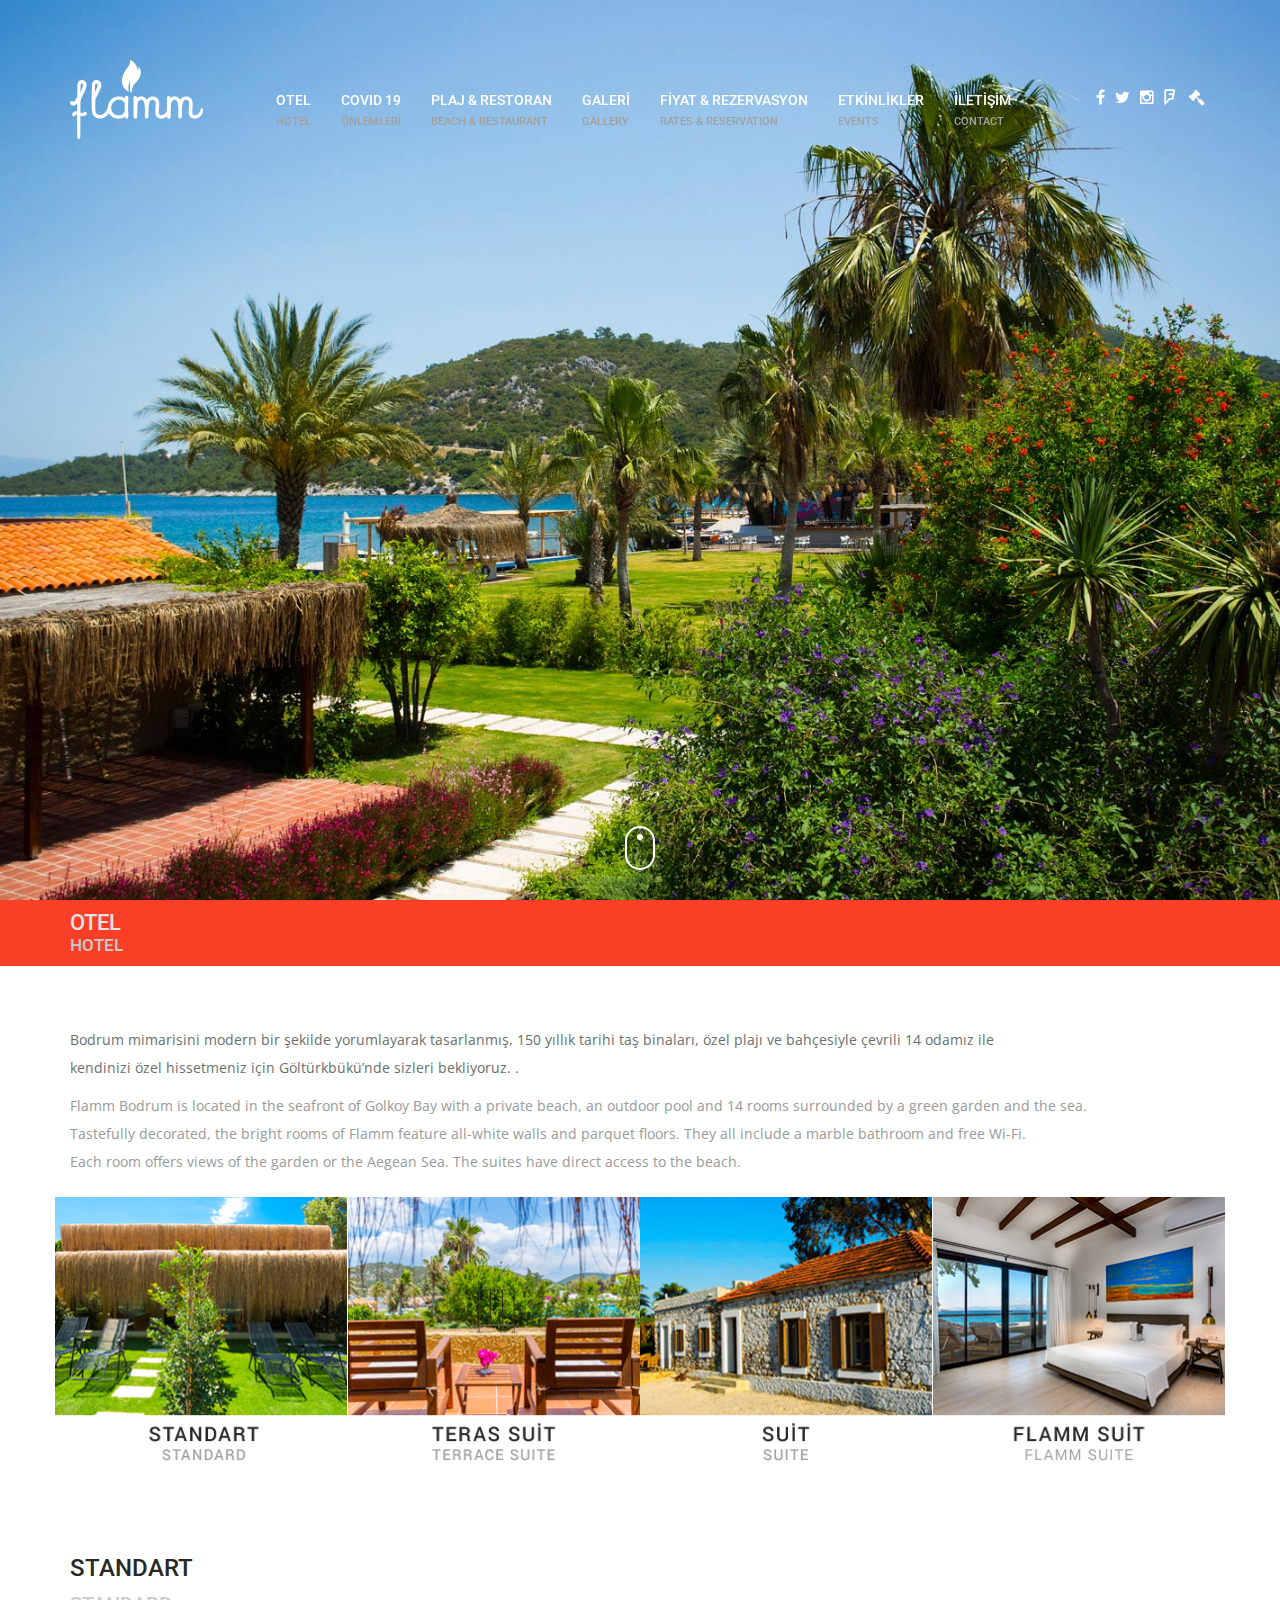
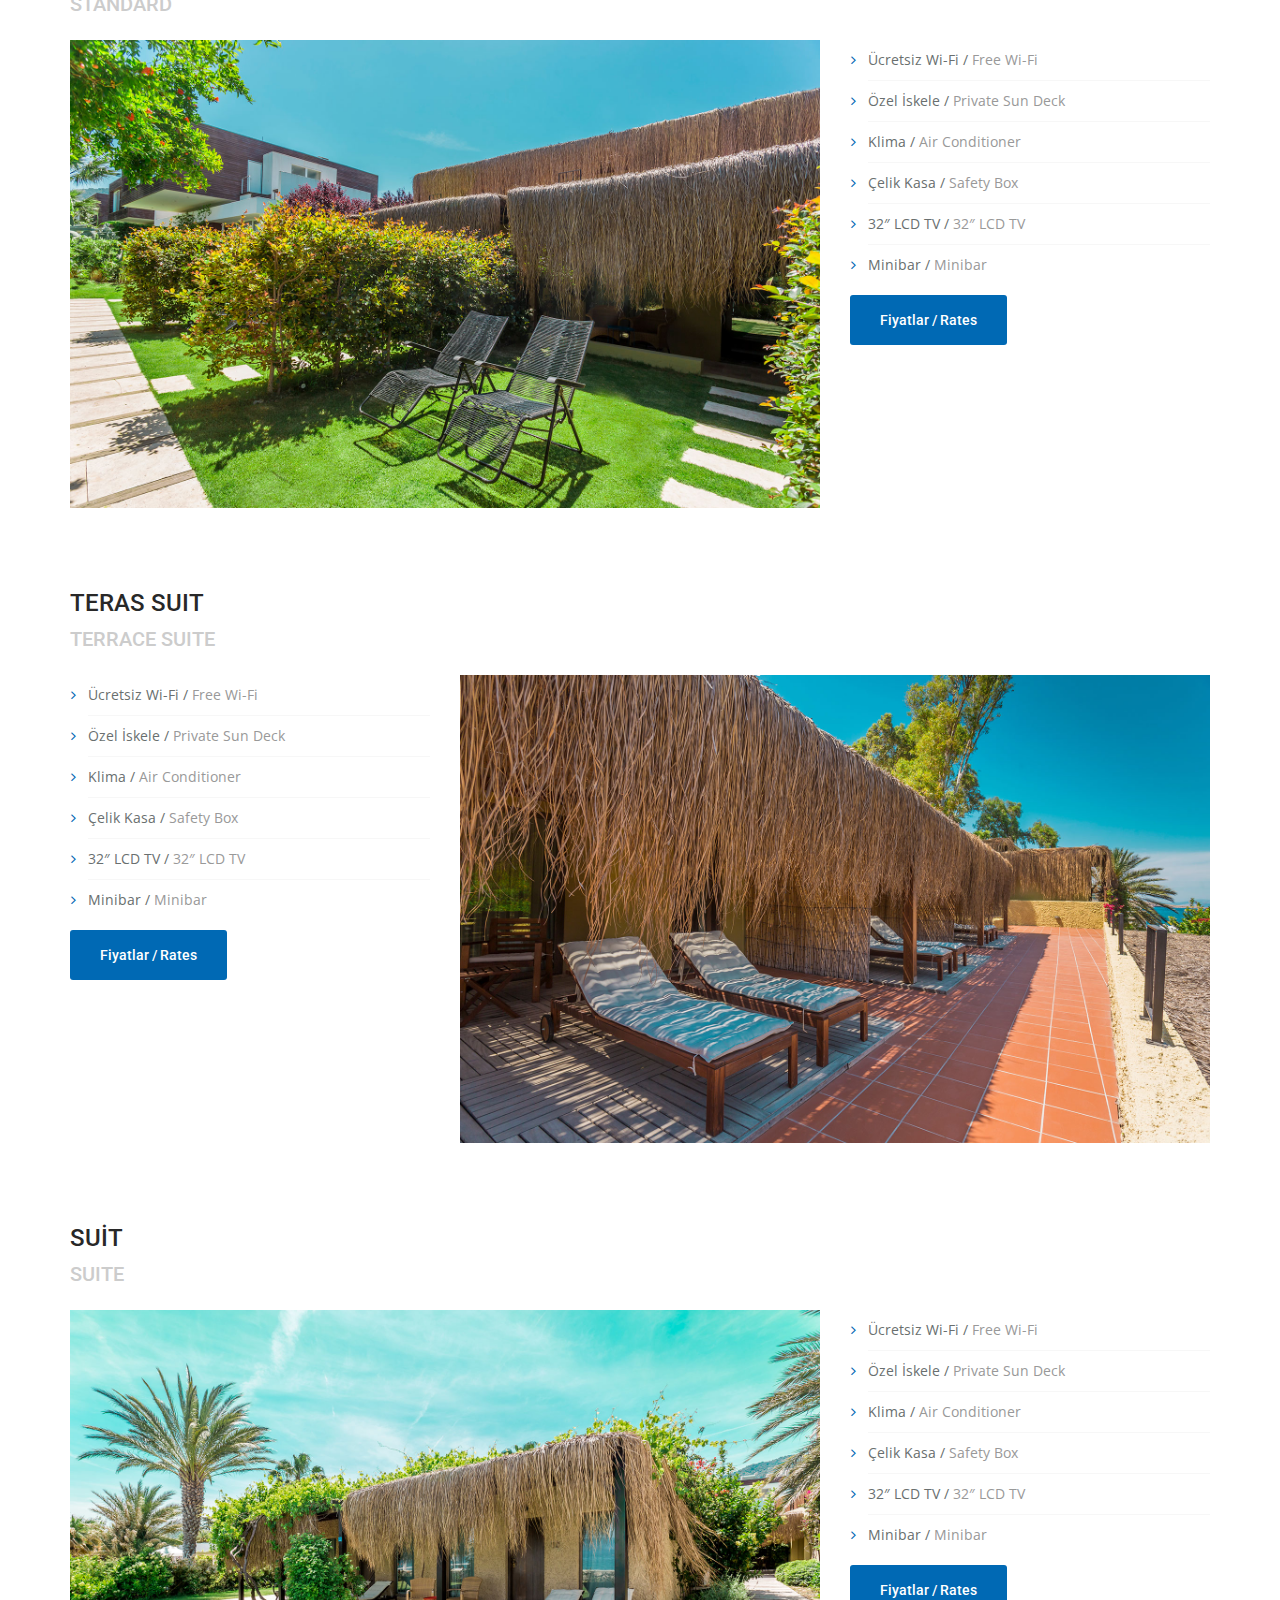
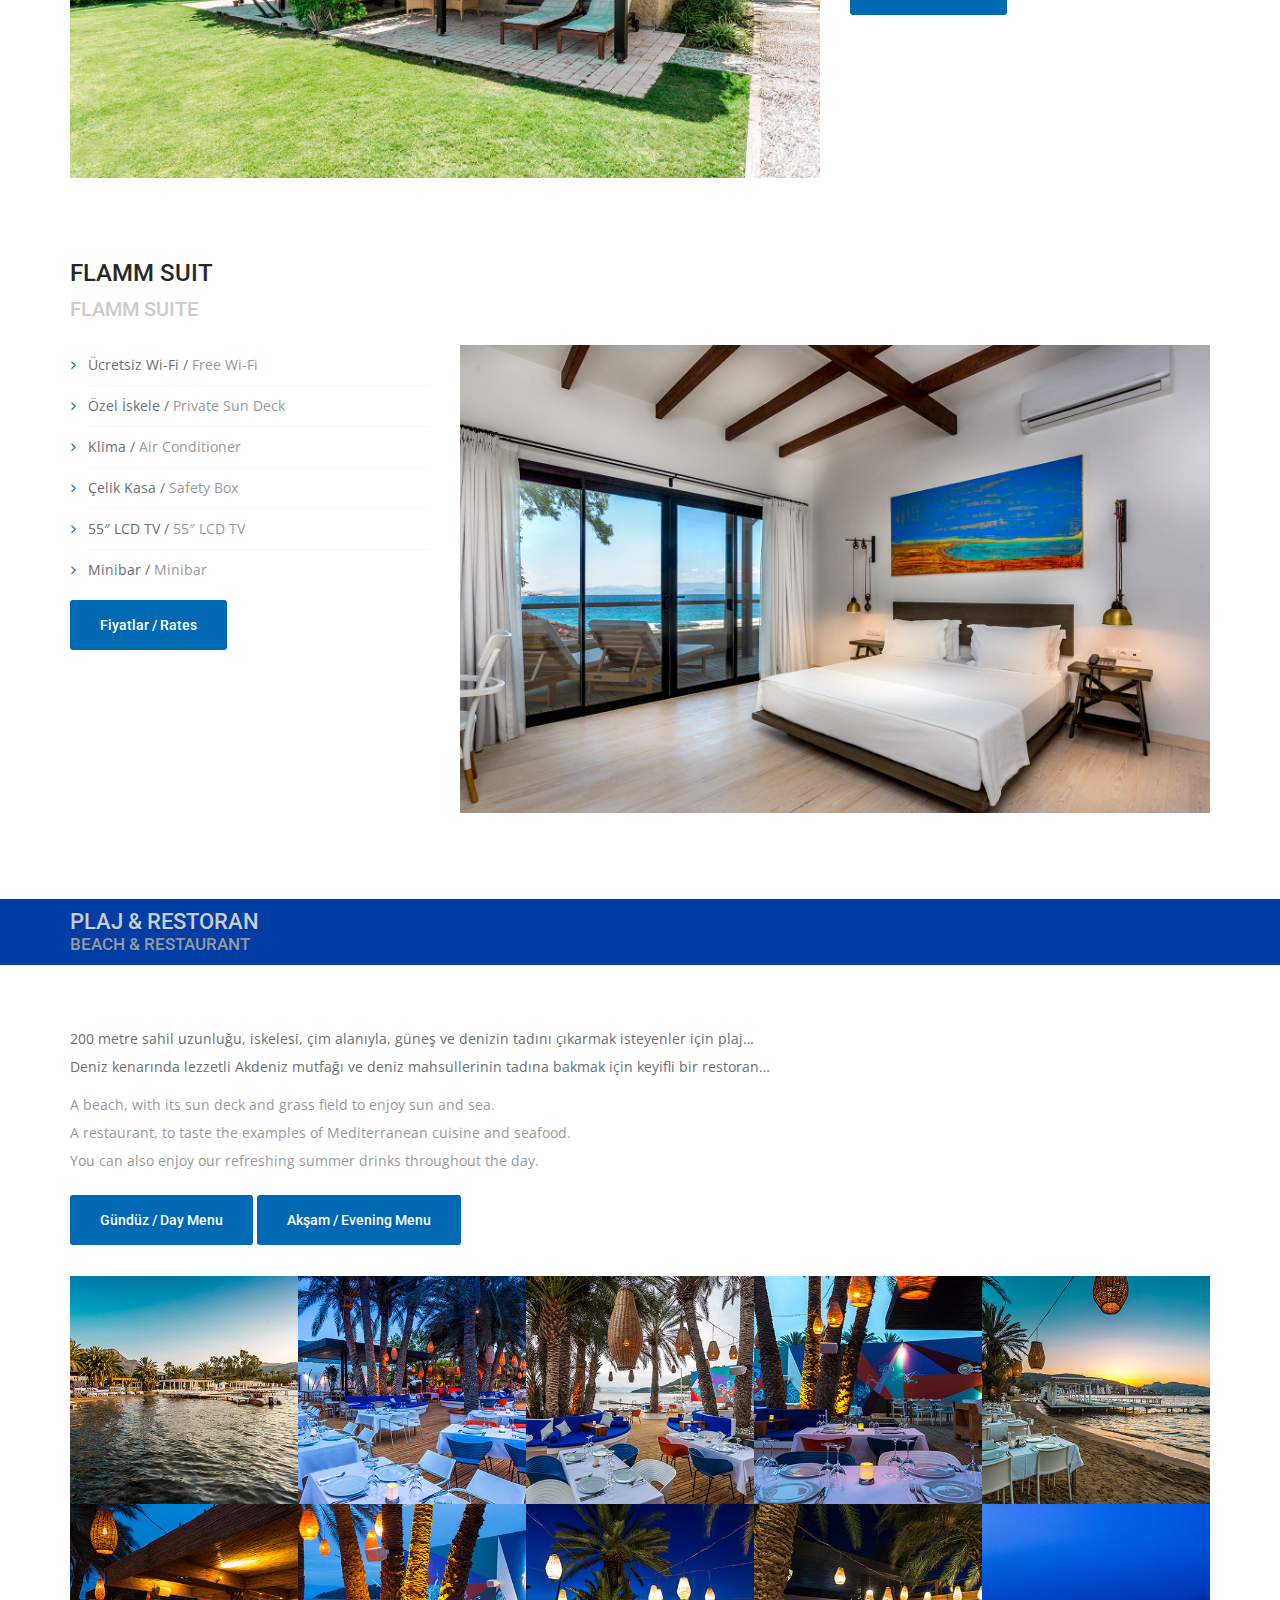
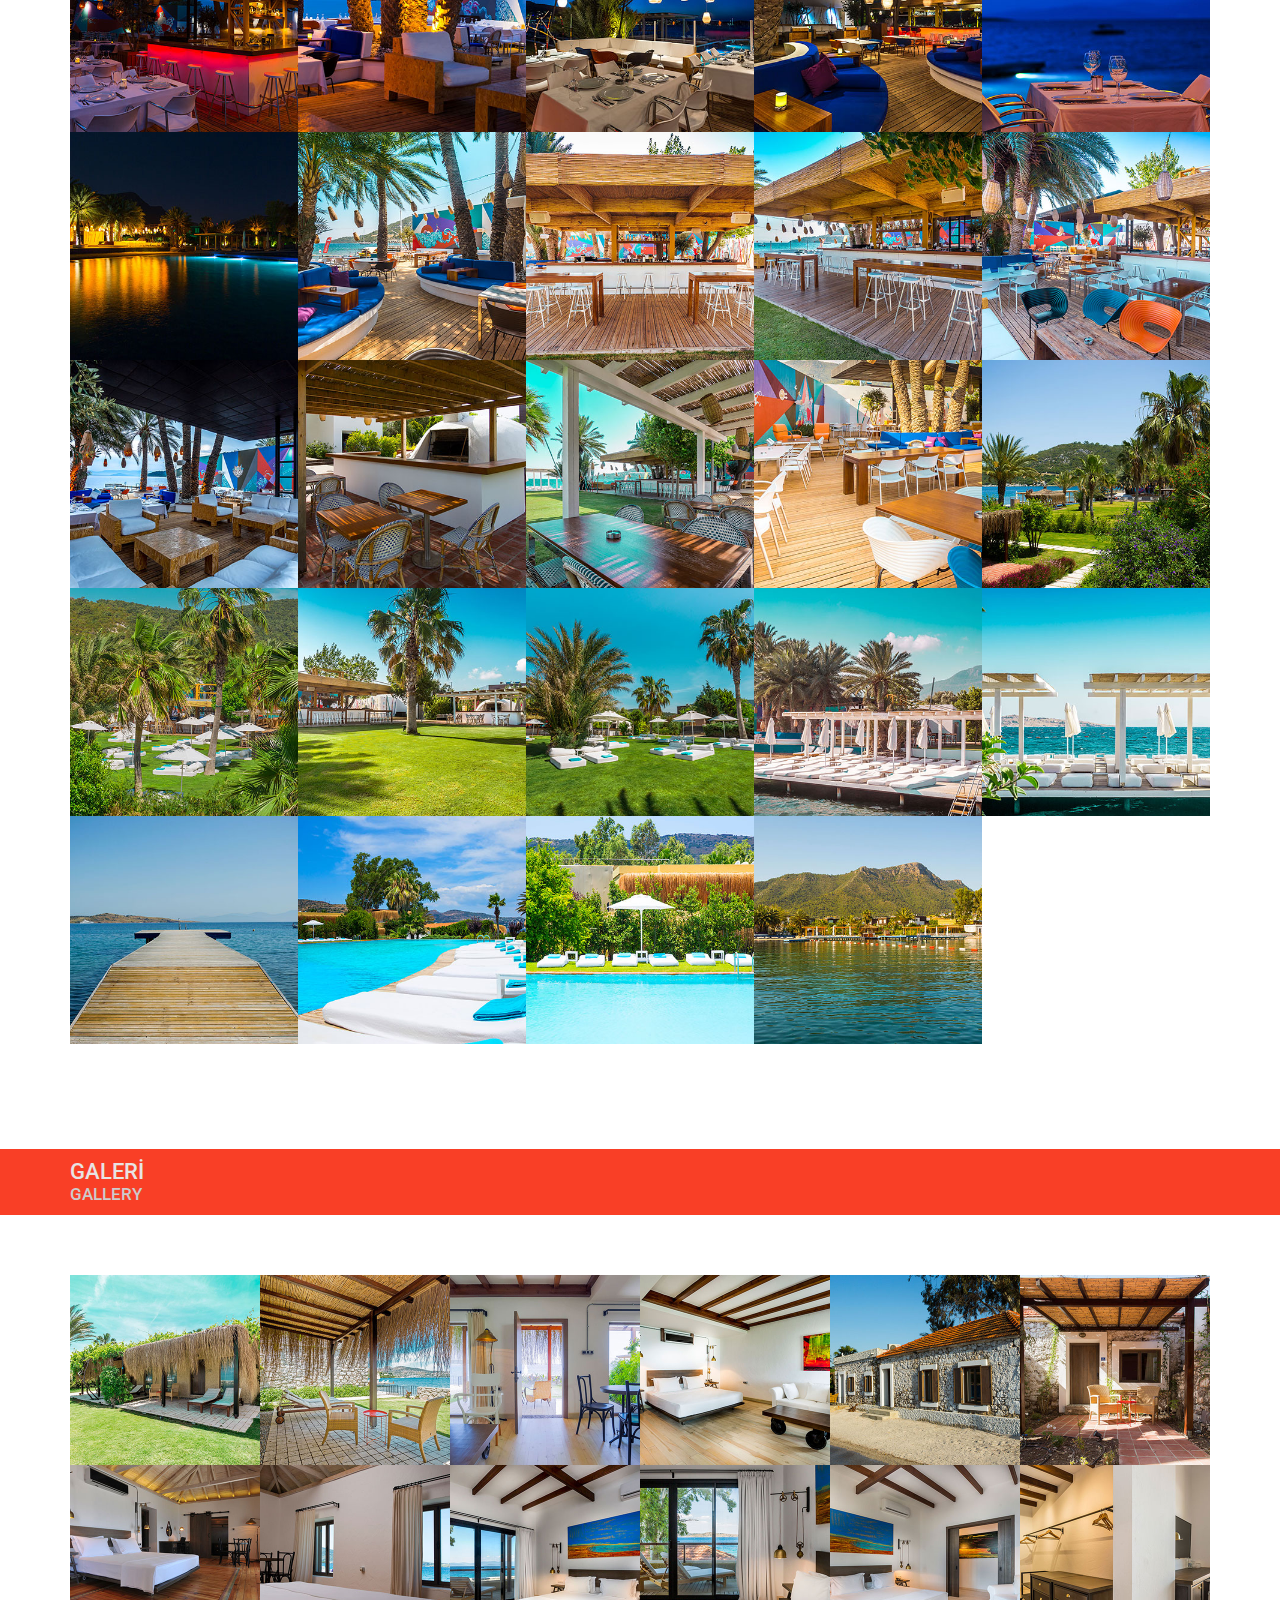
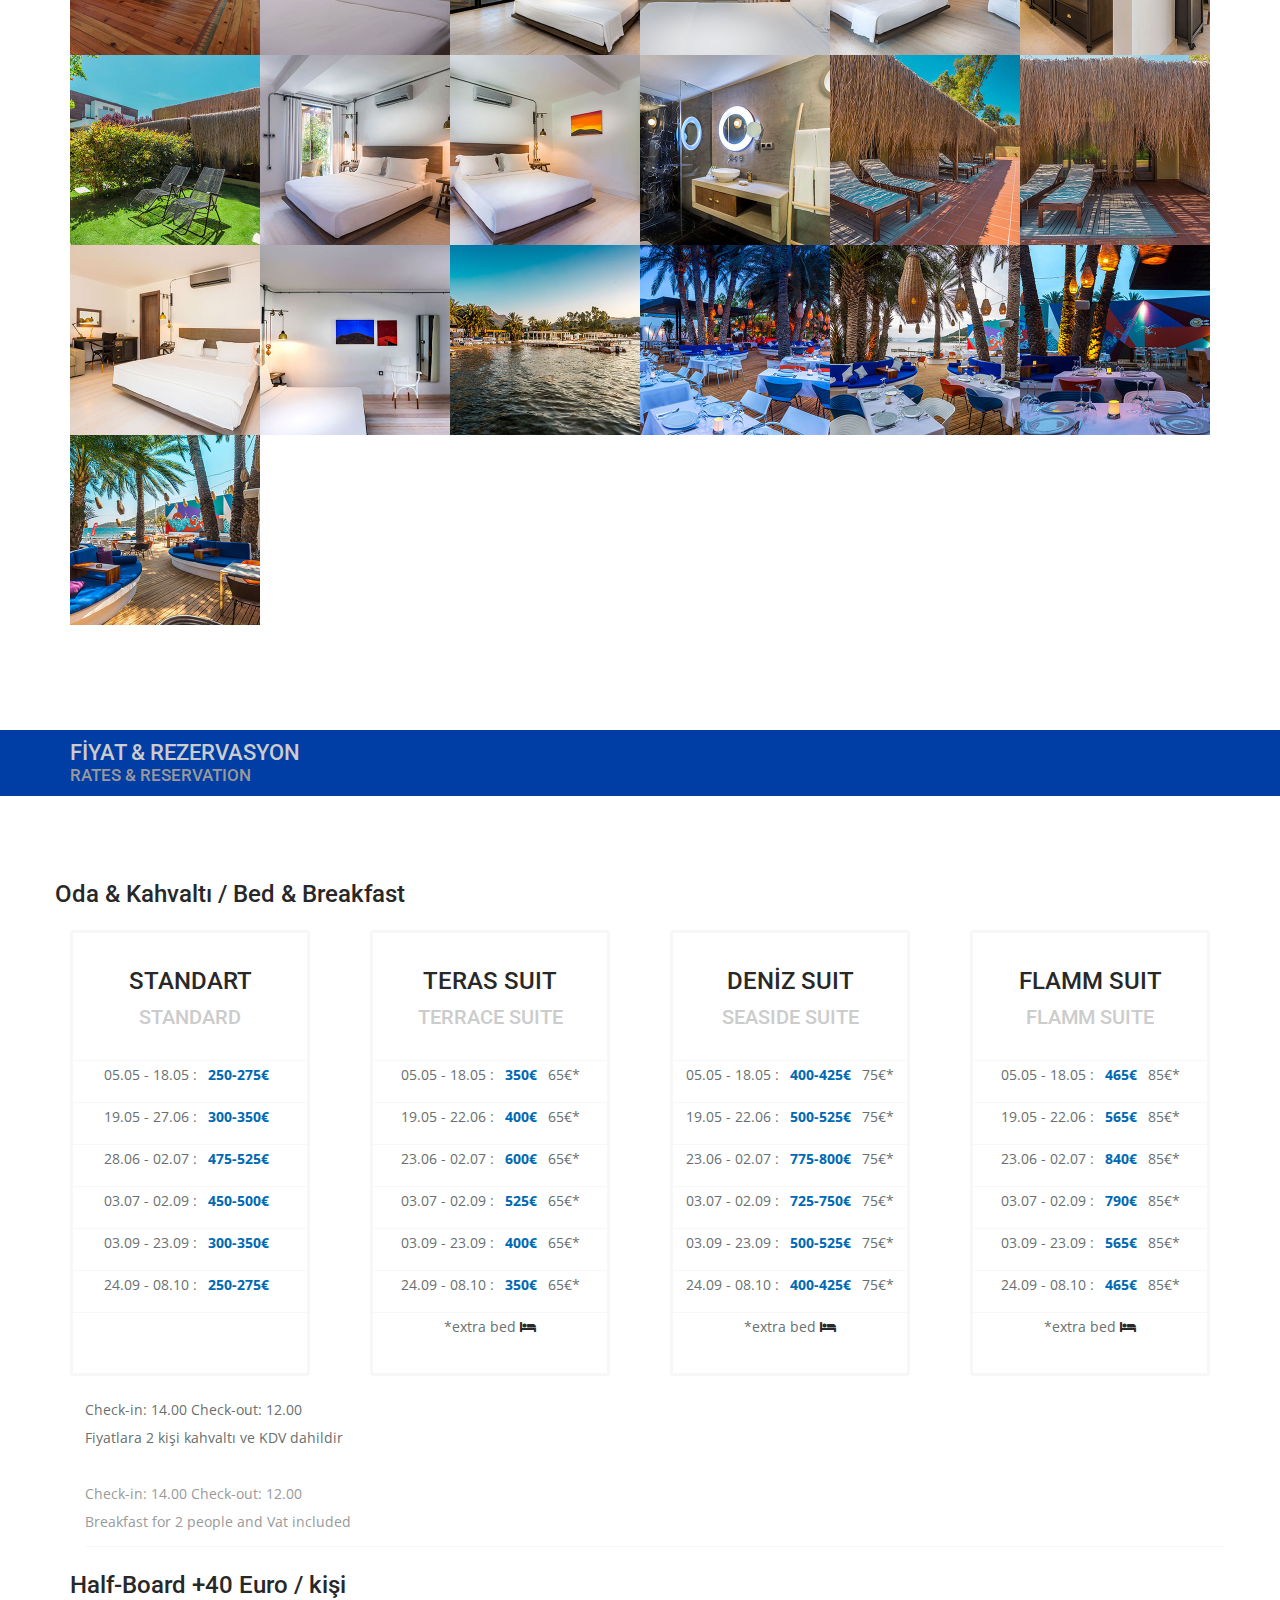
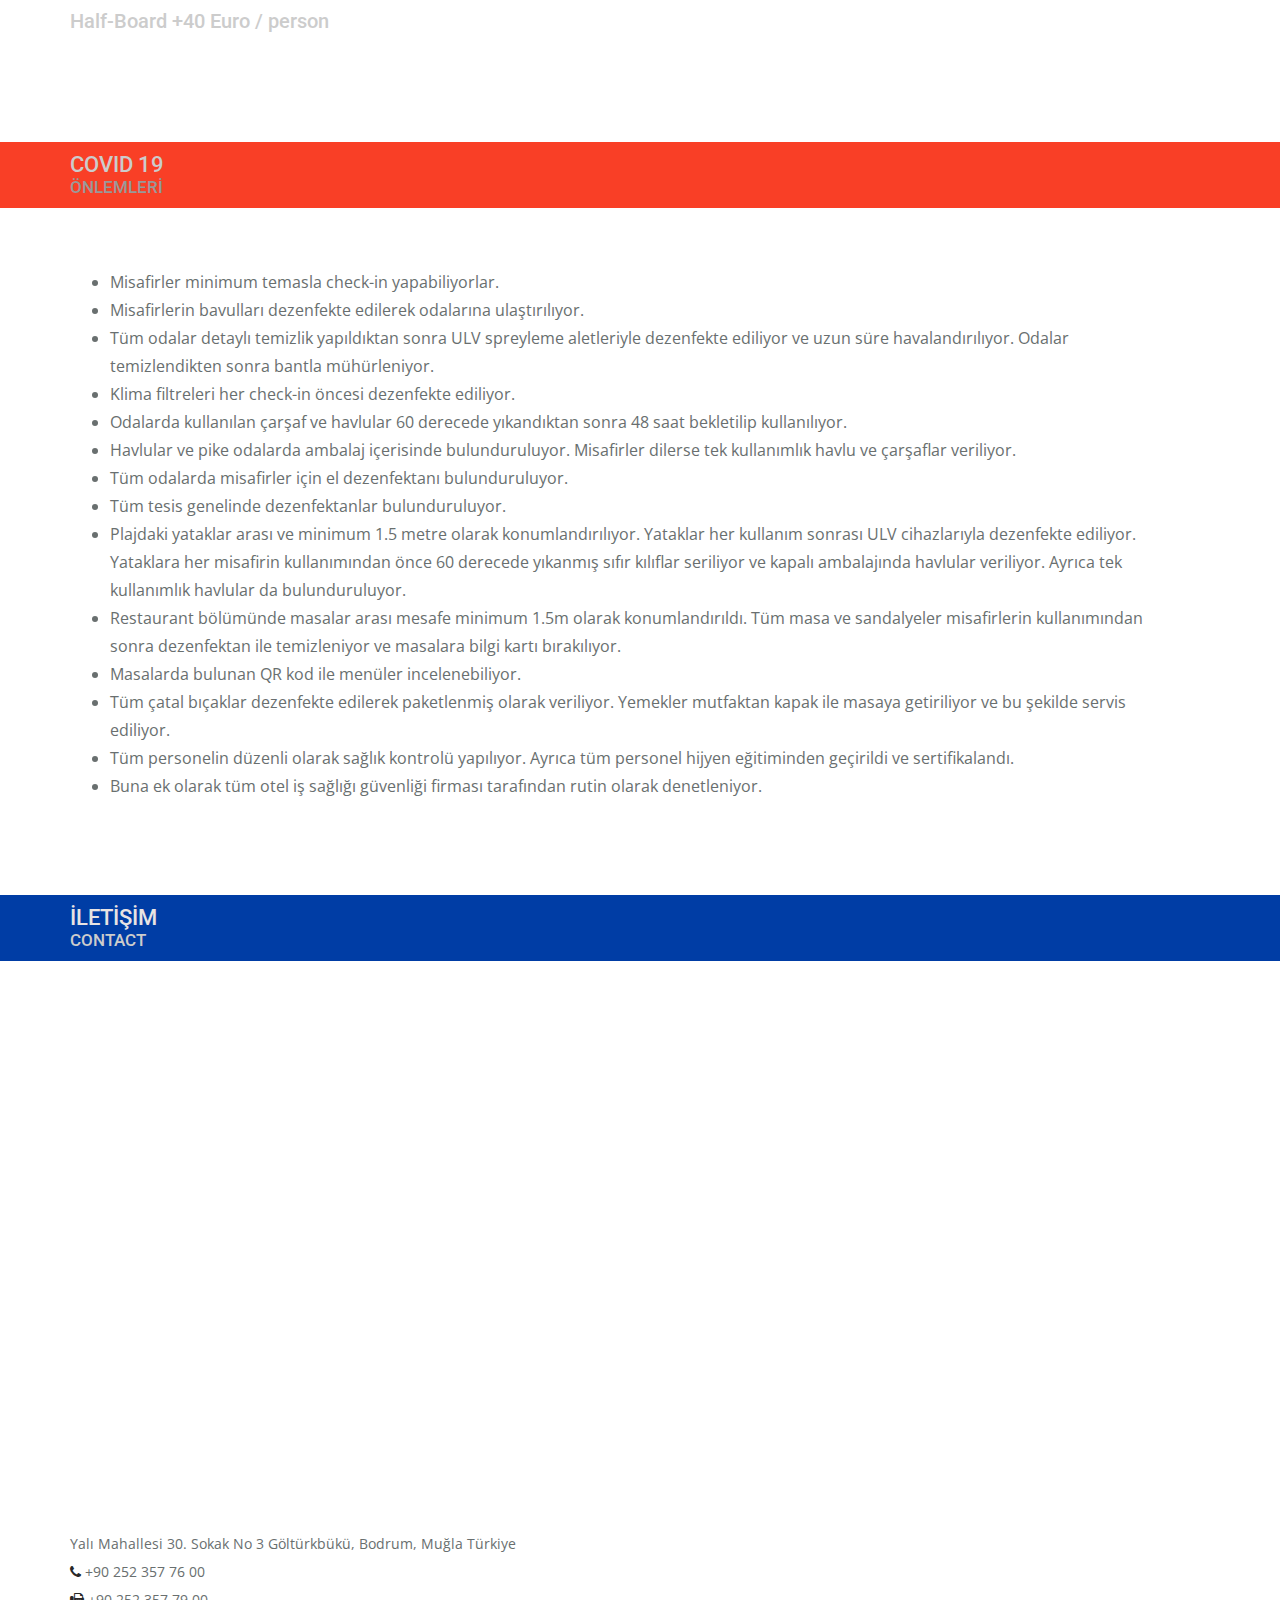
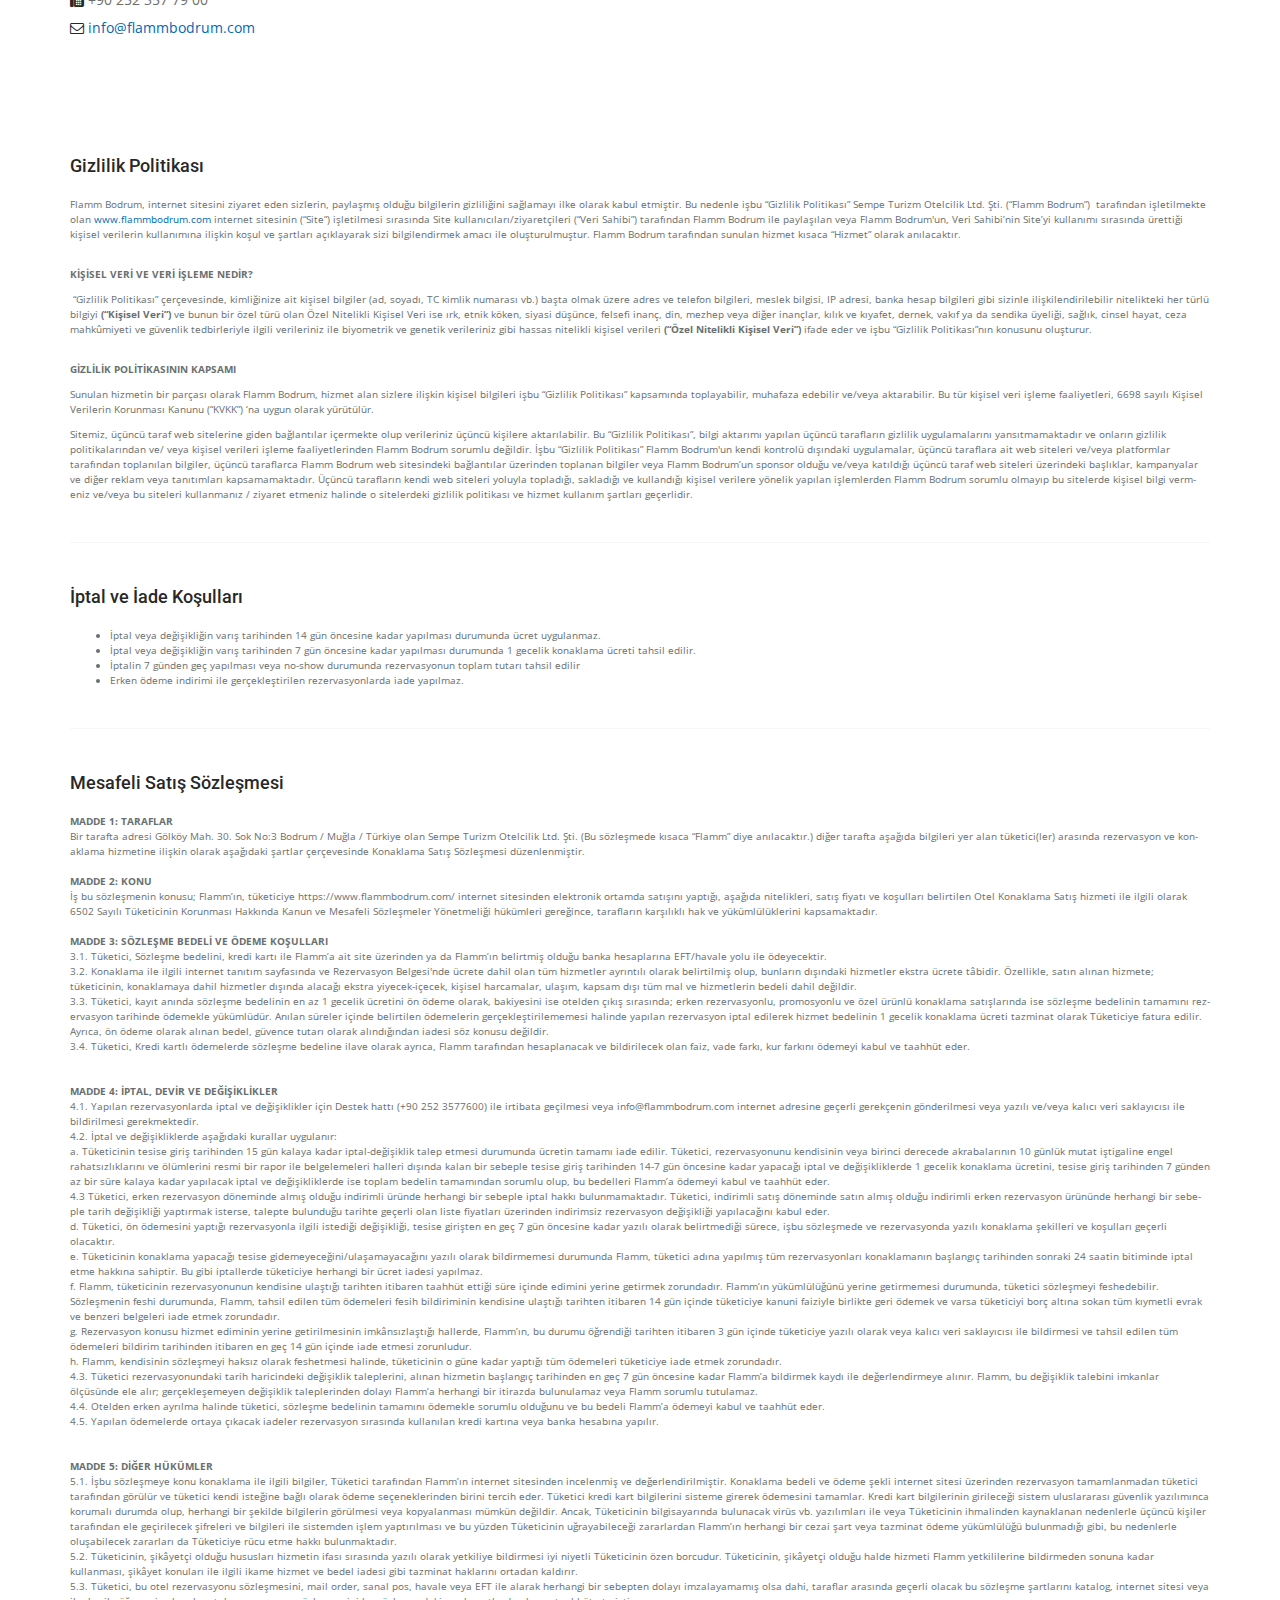
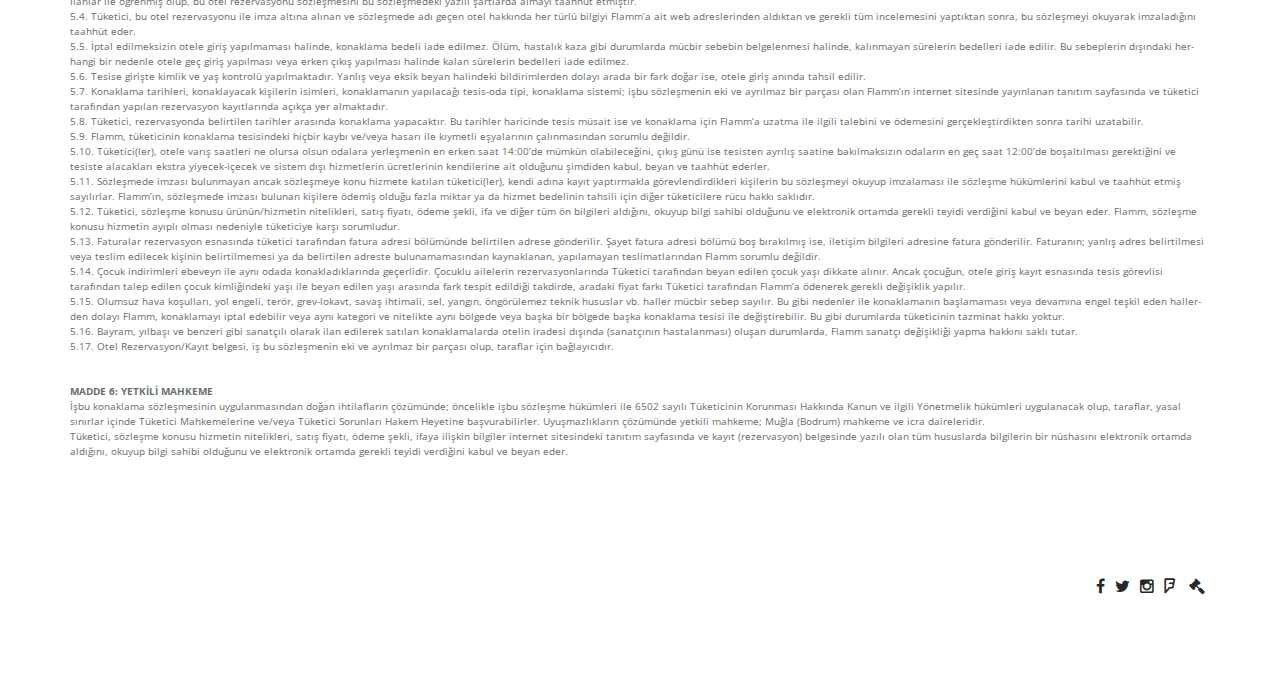
<file: index.html>
<!DOCTYPE html>
<html class="no-js" lang="en-US">

<head>
    <meta charset="UTF-8">
    <meta name="viewport" content="width=device-width, initial-scale=1">
    <meta name="author" content="Flamm Bodrum Hotel" />
    <meta name="keywords" content="golkoy, turkbuku, golturkbuku, bodrum hotel, bodrum otel, turkbuku otel, bodrum butik otel, bodrum beach club, turkbuku beach club." />
    <meta name="description" content="Flamm Bodrum is located in the seafront of Golkoy Bay with a private beach, an outdoor pool and 14 rooms surrounded by a green garden and the sea." />
    <meta name="copyright" content="Flamm Bodrum Hotel - Beach - Restaurant" />
    <meta property="og:title" content="Flamm Bodrum Hotel - Beach - Restaurant">
    <meta property="og:description" content="Flamm Bodrum is located in the seafront of Golkoy Bay with a private beach, an outdoor pool and 14 rooms surrounded by a green garden and the sea." />
    <meta property="og:url" content="http://flammbodrum.com ">
    <meta property="og:locale" content="tr_TR" />
    <meta property="og:locale:alternate" content="en_GB" />
    <meta property="og:site_name" content="Flamm Bodrum Hotel - Beach - Restaurant">
    <meta property="og:type" content="website">
    <meta property="og:image" content="http://flammbodrum.com/wp-content/uploads/2015/07/lup_1481sml2-800x500.jpg">
    <meta name="facebook-domain-verification" content="gpfsxqfobjknpbpf61amgu2rvf5jl8" />

    <link rel="profile" href="//gmpg.org/xfn/11" />
    <link rel="pingback" href="//flammbodrum.com/xmlrpc.php" />
    <link href="wp-content/uploads/2015/05/logo-flamm-fav.png" rel="icon">
    <!--[if lt IE 9]>
    <script src="http://flammbodrum.com/wp-content/themes/prodo/assets/js/html5shiv.min.js"></script>
    <script src="http://flammbodrum.com/wp-content/themes/prodo/assets/js/respond.min.js"></script>
    <![endif]-->
    <title>Flamm Bodrum Hotel - Beach - Restaurant </title>
    <link rel="alternate" type="application/rss+xml" title="Flamm Bodrum &raquo; Feed" href="feed/index.html" />
    <link rel="alternate" type="application/rss+xml" title="Flamm Bodrum &raquo; Comments Feed" href="comments/feed/index.html" />
    

    <script type="text/javascript">
        window._wpemojiSettings = {
            "baseUrl": "https:\/\/s.w.org\/images\/core\/emoji\/72x72\/",
            "ext": ".png",
            "source": {
                "concatemoji": "http:\/\/flammbodrum.com\/wp-includes\/js\/wp-emoji-release.min.js?ver=4.5.3"
            }
        };
        ! function (a, b, c) {
            function d(a) {
                var c, d, e, f = b.createElement("canvas"),
                    g = f.getContext && f.getContext("2d"),
                    h = String.fromCharCode;
                if (!g || !g.fillText) return !1;
                switch (g.textBaseline = "top", g.font = "600 32px Arial", a) {
                    case "flag":
                        return g.fillText(h(55356, 56806, 55356, 56826), 0, 0), f.toDataURL().length > 3e3;
                    case "diversity":
                        return g.fillText(h(55356, 57221), 0, 0), c = g.getImageData(16, 16, 1, 1).data, d = c[0] + "," + c[1] + "," + c[2] + "," + c[3], g.fillText(h(55356, 57221, 55356, 57343), 0, 0), c = g.getImageData(16, 16, 1, 1).data, e = c[0] + "," + c[1] + "," + c[2] + "," + c[3], d !== e;
                    case "simple":
                        return g.fillText(h(55357, 56835), 0, 0), 0 !== g.getImageData(16, 16, 1, 1).data[0];
                    case "unicode8":
                        return g.fillText(h(55356, 57135), 0, 0), 0 !== g.getImageData(16, 16, 1, 1).data[0]
                }
                return !1
            }

            function e(a) {
                var c = b.createElement("script");
                c.src = a, c.type = "text/javascript", b.getElementsByTagName("head")[0].appendChild(c)
            }
            var f, g, h, i;
            for (i = Array("simple", "flag", "unicode8", "diversity"), c.supports = {
                    everything: !0,
                    everythingExceptFlag: !0
                }, h = 0; h < i.length; h++) c.supports[i[h]] = d(i[h]), c.supports.everything = c.supports.everything && c.supports[i[h]], "flag" !== i[h] && (c.supports.everythingExceptFlag = c.supports.everythingExceptFlag && c.supports[i[h]]);
            c.supports.everythingExceptFlag = c.supports.everythingExceptFlag && !c.supports.flag, c.DOMReady = !1, c.readyCallback = function () {
                c.DOMReady = !0
            }, c.supports.everything || (g = function () {
                c.readyCallback()
            }, b.addEventListener ? (b.addEventListener("DOMContentLoaded", g, !1), a.addEventListener("load", g, !1)) : (a.attachEvent("onload", g), b.attachEvent("onreadystatechange", function () {
                "complete" === b.readyState && c.readyCallback()
            })), f = c.source || {}, f.concatemoji ? e(f.concatemoji) : f.wpemoji && f.twemoji && (e(f.twemoji), e(f.wpemoji)))
        }(window, document, window._wpemojiSettings);
    </script>

    <link rel='stylesheet' id='wc-gallery-style-css' href='wp-content/plugins/wc-gallery/includes/css/style.css@ver=1.52.css' type='text/css' media='all' />
    <link rel='stylesheet' id='wc-gallery-popup-style-css' href='wp-content/plugins/wc-gallery/includes/css/magnific-popup.css@ver=1.1.0.css' type='text/css' media='all' />
    <link rel='stylesheet' id='wc-gallery-flexslider-style-css' href='wp-content/plugins/wc-gallery/includes/vendors/flexslider/flexslider.css@ver=2.6.1.css' type='text/css' media='all' />
    <link rel='stylesheet' id='wc-gallery-owlcarousel-style-css' href='wp-content/plugins/wc-gallery/includes/vendors/owlcarousel/assets/owl.carousel.css@ver=2.1.4.css' type='text/css' media='all' />
    <link rel='stylesheet' id='wc-gallery-owlcarousel-theme-style-css' href='wp-content/plugins/wc-gallery/includes/vendors/owlcarousel/assets/owl.theme.default.css@ver=2.1.4.css' type='text/css' media='all' />
    <link rel='stylesheet' id='roboto-css' href='//fonts.googleapis.com/css?family=Roboto%3A300%2C400%2C400italic%2C500%2C500italic&amp;ver=4.5.3' type='text/css' media='all' />
    <link rel='stylesheet' id='open-sans-css' href='//fonts.googleapis.com/css?family=Open+Sans%3A300%2C300italic%2C400%2C400italic%2C600%2C600italic%2C700%2C700italic&amp;ver=4.5.3' type='text/css' media='all' />
    <link rel='stylesheet' id='bootstrap-css' href='wp-content/themes/prodo/assets/bootstrap/css/bootstrap.min.css@ver=4.5.3.css' type='text/css' media='all' />
    <link rel='stylesheet' id='font-awesome-css' href='wp-content/themes/prodo/assets/css/plugins/font-awesome.min.css@ver=4.5.3.css' type='text/css' media='all' />
    <link rel='stylesheet' id='isotope-css' href='wp-content/themes/prodo/assets/css/plugins/isotope.min.css@ver=4.5.3.css' type='text/css' media='all' />
    <link rel='stylesheet' id='style-css' href='wp-content/themes/prodo/assets/style.php@ver=4.5.3.css' type='text/css' media='all' />
    <style id='style-inline-css' type='text/css'>
        .intro {
            margin-bottom: -25px;
        }

        .spacer {
            height: 25px;
        }

        .offsetBottomX {
            padding-bottom: 0px;
        }

        .offsetTopX {
            padding-top: 0px;

        }

        .parallax {
            /*padding-top: 25px;*/
        }

        .parallax-container {
            height: 66px;

        }

        .parallax-container h2 {
            font-size: 22px !important;
            line-height: 1em !important;
            margin-top: 12px !important;
        }

        .parallax-container h2 span {
            font-size: 17px !important;
        }

        #otel-hotel .parallax-container h2 {
            color: #e8e3e3;
        }

        #otel-hotel .parallax-container h2 span {
            color: #ccc;
        }

        #plaj-beach .parallax-container h2 {
            color: #ccc;
        }

        #plaj-beach .parallax-container h2 span {
            color: #999;
        }

        #galeri-gallery .parallax-container h2 {
            color: #e8e3e3;
        }

        #galeri-gallery .parallax-container h2 span {
            color: #ccc;
        }

        #fiyat-rates .parallax-container h2 {
            color: #ccc;
        }

        #fiyat-rates .parallax-container h2 span {
            color: #999;
        }

        #covid-19 .parallax-container h2 {
            color: #ccc;
        }

        #covid-19 .parallax-container h2 span {
            color: #999;
        }


        #covid-corona {
            /* background-color: #f93f26;
            color: #fff; */
            font-size: 16px;

        }

        #covid-corona ul {
            margin-right: 5rem;
        }

        #covid-corona ul li {
            hyphens: none !important;
        }

        #fiyat-rates .parallax-container h2 span {
            color: #999;
        }

        #contact .parallax-container h2 {
            color: #e8e3e3;
        }

        #contact .parallax-container h2 span {
            color: #ccc;
        }

        .navbar.floating {
            padding-top: 5px;
        }

        .navbar .navbar-collapse {
            padding-top: 30px;
        }

        .menualt {
            font-size: .8em;
            color: #a0a0a0;
        }

        .eng {
            font-size: .85em;
            color: #ccc;
            display: block;
        }

        .engt {
            color: #999;
        }

        .milestone .description {
            text-transform: none !important;
        }

        /*Uppercase fix*/

        .highlight,
        .highlight-dark {
            color: #0069b4;
            background: none;
            font-weight: bold;
        }

        #gallery-3 img.attachment-thumbnail {
            width: 247px;
            height: 247px;
        }

        .pricing-tables .plan ul li {
            padding-top: 0;
        }

        /*.parallax {
        background-position : initial !important;
        }

        .section.parallax, .section.video {
            background-size: auto auto;
        }
        */

        div.gallery-icon>img {
            width: 100% !important;
            height: 100% !important;
        }

        img.wp-smiley,
        img.emoji {
            display: inline !important;
            border: none !important;
            box-shadow: none !important;
            /* height: 1em !important;
            width: 1em !important; */
            margin: 0 .07em !important;
            vertical-align: -0.1em !important;
            background: none !important;
            padding: 0 !important;
        }

        #menu-item-4353 {
            margin-top: -20px;
        }

        .booknow-plan {
            display: block;
            position: absolute;
            margin-top: -40px;
            margin-left: -30px;
        }

        .btns {
            padding-left: 0 !important;
            padding-right: 0 !important;
        }

        /* Reseliva Styles*/

        #res_r_box_h_table {
            width: 400px !important;
        }

        #res_r_box td,
        #res_r_box td strong,
        #res_r_box a {
            color: #000000 !important;
        }

        .res_big {
            display: none
        }

        #res_bordered_row {
            border: none !important;
        }

        #res_r_box input {
            padding: 10px !important;
        }
    </style>
    <link rel='stylesheet' id='wp-style-css' href='wp-content/themes/prodo/style.css@ver=4.5.3.css' type='text/css' media='all' />
    <link rel='stylesheet' id='responsive-css' href='wp-content/themes/prodo/assets/css/responsive.min.css@ver=4.5.3.css' type='text/css' media='all' />
    <style type="text/css">
        .recentcomments a {
            display: inline !important;
            padding: 0 !important;
            margin: 0 !important;
        }
    </style>
    <script type='text/javascript' src='wp-includes/js/jquery/jquery.js@ver=1.12.4'></script>
    <script type='text/javascript' src='wp-includes/js/jquery/jquery-migrate.min.js@ver=1.4.1'></script>
    <script type='text/javascript' src='wp-content/themes/prodo/assets/js/modernizr.min.js@ver=4.5.3'></script>
    <link rel='https://api.w.org/' href='wp-json/index.html' />
    <link rel="EditURI" type="application/rsd+xml" title="RSD" href="//flammbodrum.com/xmlrpc.php?rsd" />
    <link rel="wlwmanifest" type="application/wlwmanifest+xml" href="wp-includes/wlwmanifest.xml" />
    <meta name="generator" content="WordPress 4.5.3" />
    <link rel="canonical" href="//flammbodrum.com" />
    <link rel='shortlink' href='http://flammbodrum.com' />
    <link rel="alternate" type="application/json+oembed" href="wp-json/oembed/1.0/embed@url=http%253A%252F%252Fflammbodrum.com%252F" />
    <link rel="alternate" type="text/xml+oembed" href="wp-json/oembed/1.0/embed@url=http%253A%252F%252Fflammbodrum.com%252F&amp;format=xml" />



    <!-- Facebook Pixel Code -->
    <script>
        ! function (f, b, e, v, n, t, s) {
            if (f.fbq) return;
            n = f.fbq = function () {
                n.callMethod ?
                    n.callMethod.apply(n, arguments) : n.queue.push(arguments)
            };
            if (!f._fbq) f._fbq = n;
            n.push = n;
            n.loaded = !0;
            n.version = '2.0';
            n.queue = [];
            t = b.createElement(e);
            t.async = !0;
            t.src = v;
            s = b.getElementsByTagName(e)[0];
            s.parentNode.insertBefore(t, s)
        }(window,
            document, 'script', 'https://connect.facebook.net/en_US/fbevents.js');
        fbq('init', '808072646021967'); // Insert your pixel ID here.
        fbq('track', 'PageView');
    </script>
    <noscript><img height="1" width="1" style="display:none" src="https://www.facebook.com/tr?id=808072646021967&ev=PageView&noscript=1" /></noscript>

    <!-- End Facebook Pixel Code -->


</head>


<body class="home page page-id-5 page-template page-template-templates page-template-front page-template-templatesfront-php nav-sticky">

    <div class="navbar nine" role="navigation">
        <div class="container">
            <div class="navbar-header">
                <button type="button" class="navbar-toggle" data-toggle="collapse" data-target="#navbar-collapse">
                    <span class="icon-bar"></span>
                    <span class="icon-bar"></span>
                    <span class="icon-bar"></span>
                </button>
                <a class="navbar-brand" href="/">
                    <img src="wp-content/uploads/2015/05/logo-light.png" data-alt="//flammbodrum.com/wp-content/uploads/2015/05/logo-dark.png" alt="">
                </a>
            </div>
            <div class="collapse navbar-collapse" id="navbar-collapse">
                <div class="social">
                    <a href="//tr-tr.facebook.com/flammbodrum" title="Facebook" target="_blank"><i class="fa fa-facebook"></i></a><a href="//twitter.com/flammbodrum" title="Twitter" target="_blank"><i class="fa fa-twitter"></i></a><a href="//instagram.com/flammbodrum" title="Instagram" target="_blank"><i class="fa fa-instagram"></i></a><a href="//foursquare.com/v/flamm/4fe3167de4b0fcbc92f03884" title="Foursquare" target="_blank"><i class="fa fa-foursquare"></i></a>

                    <a href="#yasal" title="Legal"><i class="fa fa-solid fa-gavel"></i></a>
                </div>
                <ul id="menu-turkce" class="nav navbar-nav navbar-right">
                    <li id="menu-item-3893" class="menu-item menu-item-type-custom menu-item-object-custom menu-item-3893"><a href="#otel-hotel">OTEL<br><span class="menualt">HOTEL</span></a></li>
                    <li id="menu-item-covid" class="menu-item menu-item-type-custom menu-item-object-custom menu-item-covid"><a href="#covid-19" class="covid">COVID 19<br><span class="menualt">ÖNLEMLERİ</span></a></li>
                    <li id="menu-item-3915" class="menu-item menu-item-type-custom menu-item-object-custom menu-item-3915"><a href="#plaj-beach">PLAJ & RESTORAN<br><span class="menualt">BEACH & RESTAURANT</span></a>
                    </li>
                    <li id="menu-item-4236" class="menu-item menu-item-type-custom menu-item-object-custom menu-item-4236"><a href="#galeri-gallery">GALERİ<br><span class="menualt">GALLERY</span></a></li>
                    <li id="menu-item-3942" class="menu-item menu-item-type-custom menu-item-object-custom menu-item-3942"><a href="#fiyat-rates">FİYAT & REZERVASYON<br><span class="menualt">RATES &
                                RESERVATION</span></a></li>
                    <li id="menu-item-3951" class="menu-item menu-item-type-custom menu-item-object-custom menu-item-3951"><a href="/events/">ETKİNLİKLER<br><span class="menualt">EVENTS</span></a></li>
                    <li id="menu-item-3949" class="menu-item menu-item-type-custom menu-item-object-custom menu-item-3949"><a href="#contact">İLETİŞİM<br><span class="menualt">CONTACT</span></a></li>

                </ul>
            </div>
        </div>
    </div>


    <section class="intro" id="intro" data-type="slideshow" data-images=".images-list" data-delay="10" style="height: 100%;">
        <div class="images-list">
            <img src="wp-content/uploads/2015/06/flamm-5734_1500_en.jpg" alt=""><img src="wp-content/uploads/2015/06/flamm-3187_1500_en.jpg" alt=""><img src="wp-content/uploads/2015/06/flamm-5954_1500_en1.jpg" alt=""><img src="wp-content/uploads/2015/06/flamm-2587_1500_en.jpg" alt="">
        </div>
        <div class="container">
            <div class="content">
            </div>
        </div>

        <div class="mouse hidden-xs">
            <div class="wheel"></div>
        </div>
    </section>

    <div id="otel-hotel" class="spacer"></div>
    <section id="otel-hotel" class="section parallax" style="background: #f93f26;">
        <div class="parallax-container">
            <div class="container offsetTopX offsetBottomX">
                <h2>OTEL &nbsp;&nbsp;<span class="eng">HOTEL</span></h2>
            </div>
        </div>
    </section>
    <section id="otel" class="section offsetTop offsetBottom">
        <div class="container">
            <p>Bodrum mimarisini modern bir şekilde yorumlayarak tasarlanmış, 150 yıllık tarihi taş binaları, özel plajı
                ve bahçesiyle çevrili 14 odamız ile<br /> kendinizi özel hissetmeniz için Göltürkbükü&#8217;nde sizleri
                bekliyoruz. .</p>
            <p><span class="engt">Flamm Bodrum is located in the seafront of Golkoy Bay with a private beach, an outdoor
                    pool and 14 rooms surrounded by a green garden and the sea.<br />
                    Tastefully decorated, the bright rooms of Flamm feature all-white walls and parquet floors. They all
                    include a marble bathroom and free Wi-Fi.<br />
                    Each room offers views of the garden or the Aegean Sea. The suites have direct access to the
                    beach.</span></p>
            <div class="row">
                <div class="col-md-4"></div>
            </div>
            <div class="clear" style="padding-top: 10px;"></div>
            <div class="row">
                <div class="col-md-3 btns">
                    <a href="/#section-standart">
                        <img class="img-responsive" src="wp-content/uploads/2015/06/btn-standart.png" alt="Standard" />
                    </a>
                </div>

                <div class="col-md-3 btns">
                    <a href="/#section-teras">
                        <img class="img-responsive" src="wp-content/uploads/2015/06/btn-terassuit.png" alt="Teras" />
                    </a>
                </div>

                <div class="col-md-3 btns">
                    <a href="/#section-suit">
                        <img class="img-responsive" src="wp-content/uploads/2015/06/btn-suit.png" alt="Suit" />
                    </a>
                </div>

                <div class="col-md-3 btns">
                    <a href="/#section-flammsuit">
                        <img class="img-responsive" src="wp-content/uploads/2015/06/btn-flammsuit.png" alt="Flamm Suit" />
                    </a>
                </div>

            </div>

            <div class="clear" style="padding-top: 10px;"></div>
            <!-- ******* -->
            <p><span id="section-standart"> </span></p>
            <h3>STANDART <span class="eng">STANDARD</span></h3>
            <div class="row">
                <div class="col-md-8">
                    <div class="wc-gallery">
                        <div class='wcflexslider-container wc-gallery-bottomspace-none wc-gallery-clear'>
                            <div id='gallery-1' class='gallery wc-gallery-captions-hide gallery-link-none wcslider wcflexslider' data-gutter-width='0' data-columns='1' data-hide-controls='false'>
                                <ul class='slides'>
                                    <li class='gallery-item wcflex-slide-item'>
                                        <div class='gallery-icon landscape'>
                                            <img src='wp-content/uploads/2018/odalar/standart/01.jpg' width='800' height='500' alt='' />
                                        </div>
                                    </li>
                                    <li class='gallery-item wcflex-slide-item'>
                                        <div class='gallery-icon landscape'>
                                            <img src='wp-content/uploads/2018/odalar/standart/02.jpg' width='800' height='500' alt='' />
                                        </div>
                                    </li>
                                    <li class='gallery-item wcflex-slide-item'>
                                        <div class='gallery-icon landscape'>
                                            <img src='wp-content/uploads/2018/odalar/standart/03.jpg' width='800' height='500' alt='' />
                                        </div>
                                    </li>
                                    <li class='gallery-item wcflex-slide-item'>
                                        <div class='gallery-icon landscape'>
                                            <img src='wp-content/uploads/2018/odalar/standart/04.jpg' width='800' height='500' alt='' />
                                        </div>
                                    </li>
                                    <li class='gallery-item wcflex-slide-item'>
                                        <div class='gallery-icon landscape'>
                                            <img src='wp-content/uploads/2018/odalar/standart/05.jpg' width='800' height='500' alt='' />
                                        </div>
                                    </li>
                                    <li class='gallery-item wcflex-slide-item'>
                                        <div class='gallery-icon landscape'>
                                            <img src='wp-content/uploads/2018/odalar/standart/06.jpg' width='800' height='500' alt='' />
                                        </div>
                                    </li>
                                    <li class='gallery-item wcflex-slide-item'>
                                        <div class='gallery-icon landscape'>
                                            <img src='wp-content/uploads/2018/odalar/standart/07.jpg' width='800' height='500' alt='' />
                                        </div>
                                    </li>
                                    <li class='gallery-item wcflex-slide-item'>
                                        <div class='gallery-icon landscape'>
                                            <img src='wp-content/uploads/2018/odalar/standart/08.jpg' width='800' height='500' alt='' />
                                        </div>
                                    </li>
                                    <li class='gallery-item wcflex-slide-item'>
                                        <div class='gallery-icon landscape'>
                                            <img src='wp-content/uploads/2018/odalar/standart/09.jpg' width='800' height='500' alt='' />
                                        </div>
                                    </li>
                                    <li class='gallery-item wcflex-slide-item'>
                                        <div class='gallery-icon landscape'>
                                            <img src='wp-content/uploads/2018/odalar/standart/10.jpg' width='800' height='500' alt='' />
                                        </div>
                                    </li>
                                    <li class='gallery-item wcflex-slide-item'>
                                        <div class='gallery-icon landscape'>
                                            <img src='wp-content/uploads/2018/odalar/standart/11.jpg' width='800' height='500' alt='' />
                                        </div>
                                    </li>
                                    <li class='gallery-item wcflex-slide-item'>
                                        <div class='gallery-icon landscape'>
                                            <img src='wp-content/uploads/2018/odalar/standart/12.jpg' width='800' height='500' alt='' />
                                        </div>
                                    </li>
                                </ul>
                            </div>
                        </div>
                    </div>
                </div>
                <div class="col-md-4">
                    <ul class="fa-ul details">
                        <li><i class="fa-li fa fa-angle-right colored"></i> Ücretsiz Wi-Fi / <span class="engt">Free
                                Wi-Fi</span></li>
                        <li><i class="fa-li fa fa-angle-right colored"></i> Özel İskele / <span class="engt">Private Sun
                                Deck</span></li>
                        <li><i class="fa-li fa fa-angle-right colored"></i> Klima / <span class="engt">Air
                                Conditioner</span></li>
                        <li><i class="fa-li fa fa-angle-right colored"></i> Çelik Kasa / <span class="engt">Safety
                                Box</span></li>
                        <li><i class="fa-li fa fa-angle-right colored"></i> 32&#8243; LCD TV / <span class="engt">32&#8243; LCD TV</span></li>
                        <li><i class="fa-li fa fa-angle-right colored"></i> Minibar / <span class="engt">Minibar</span>
                        </li>
                    </ul>
                    <p><a href="/#fiyat-rates" class="btn btn-default">Fiyatlar / Rates</a>
                </div>
            </div>
            <!-- ******* -->
            <p><span id="section-teras"> </span></p>
            <h3>TERAS SUIT <span class="eng">TERRACE SUITE</span></h3>
            <div class="row">
                <div class="col-md-4">
                    <ul class="fa-ul details">
                        <li><i class="fa-li fa fa-angle-right colored"></i> Ücretsiz Wi-Fi / <span class="engt">Free
                                Wi-Fi</span></li>
                        <li><i class="fa-li fa fa-angle-right colored"></i> Özel İskele / <span class="engt">Private Sun
                                Deck</span></li>
                        <li><i class="fa-li fa fa-angle-right colored"></i> Klima / <span class="engt">Air
                                Conditioner</span></li>
                        <li><i class="fa-li fa fa-angle-right colored"></i> Çelik Kasa / <span class="engt">Safety
                                Box</span></li>
                        <li><i class="fa-li fa fa-angle-right colored"></i> 32&#8243; LCD TV / <span class="engt">32&#8243; LCD TV</span></li>
                        <li><i class="fa-li fa fa-angle-right colored"></i> Minibar / <span class="engt">Minibar</span>
                        </li>
                    </ul>
                    <p><a href="/#fiyat-rates" class="btn btn-default">Fiyatlar / Rates</a>
                </div>
                <div class="col-md-8">
                    <div class="wc-gallery">
                        <div class='wcflexslider-container wc-gallery-bottomspace-none wc-gallery-clear'>
                            <div id='gallery-3' class='gallery wc-gallery-captions-hide gallery-link-none wcslider wcflexslider' data-gutter-width='0' data-columns='1' data-hide-controls='false'>
                                <ul class='slides'>
                                    <li class='gallery-item wcflex-slide-item'>
                                        <div class='gallery-icon landscape'>
                                            <img src='wp-content/uploads/2018/odalar/teras_suit/01.jpg' width='800' height='500' alt='' />
                                        </div>
                                    </li>
                                    <li class='gallery-item wcflex-slide-item'>
                                        <div class='gallery-icon landscape'>
                                            <img src='wp-content/uploads/2018/odalar/teras_suit/02.jpg' width='800' height='500' alt='' />
                                        </div>
                                    </li>
                                    <li class='gallery-item wcflex-slide-item'>
                                        <div class='gallery-icon landscape'>
                                            <img src='wp-content/uploads/2018/odalar/teras_suit/03.jpg' width='800' height='500' alt='' />
                                        </div>
                                    </li>
                                    <li class='gallery-item wcflex-slide-item'>
                                        <div class='gallery-icon landscape'>
                                            <img src='wp-content/uploads/2018/odalar/teras_suit/04.jpg' width='800' height='500' alt='' />
                                        </div>
                                    </li>
                                    <li class='gallery-item wcflex-slide-item'>
                                        <div class='gallery-icon landscape'>
                                            <img src='wp-content/uploads/2018/odalar/teras_suit/05.jpg' width='800' height='500' alt='' />
                                        </div>
                                    </li>
                                    <li class='gallery-item wcflex-slide-item'>
                                        <div class='gallery-icon landscape'>
                                            <img src='wp-content/uploads/2018/odalar/teras_suit/06.jpg' width='800' height='500' alt='' />
                                        </div>
                                    </li>
                                    <li class='gallery-item wcflex-slide-item'>
                                        <div class='gallery-icon landscape'>
                                            <img src='wp-content/uploads/2018/odalar/teras_suit/07.jpg' width='800' height='500' alt='' />
                                        </div>
                                    </li>
                                    <li class='gallery-item wcflex-slide-item'>
                                        <div class='gallery-icon landscape'>
                                            <img src='wp-content/uploads/2018/odalar/teras_suit/08.jpg' width='800' height='500' alt='' />
                                        </div>
                                    </li>
                                    <li class='gallery-item wcflex-slide-item'>
                                        <div class='gallery-icon landscape'>
                                            <img src='wp-content/uploads/2018/odalar/teras_suit/09.jpg' width='800' height='500' alt='' />
                                        </div>
                                    </li>
                                    <li class='gallery-item wcflex-slide-item'>
                                        <div class='gallery-icon landscape'>
                                            <img src='wp-content/uploads/2018/odalar/teras_suit/10.jpg' width='800' height='500' alt='' />
                                        </div>
                                    </li>

                                </ul>
                            </div>
                        </div>
                    </div>
                </div>

            </div>
            <!-- ******* -->
            <p><span id="section-suit"> </span></p>
            <h3>SUİT <span class="eng">SUITE </span></h3>
            <div class="row">
                <div class="col-md-8">
                    <div class="wc-gallery">
                        <div class='wcflexslider-container wc-gallery-bottomspace-none wc-gallery-clear'>
                            <div id='gallery-2' class='gallery wc-gallery-captions-hide gallery-link-none wcslider wcflexslider' data-gutter-width='0' data-columns='1' data-hide-controls='false'>
                                <ul class='slides'>
                                    <li class='gallery-item wcflex-slide-item'>
                                        <div class='gallery-icon landscape'>
                                            <img src='wp-content/uploads/2018/odalar/deniz_suit/garden/01.jpg' width='800' height='500' alt='' />
                                        </div>
                                    </li>
                                    <li class='gallery-item wcflex-slide-item'>
                                        <div class='gallery-icon landscape'>
                                            <img src='wp-content/uploads/2018/odalar/deniz_suit/garden/02.jpg' width='800' height='500' alt='' />
                                        </div>
                                    </li>
                                    <li class='gallery-item wcflex-slide-item'>
                                        <div class='gallery-icon landscape'>
                                            <img src='wp-content/uploads/2018/odalar/deniz_suit/garden/03.jpg' width='800' height='500' alt='' />
                                        </div>
                                    </li>
                                    <li class='gallery-item wcflex-slide-item'>
                                        <div class='gallery-icon landscape'>
                                            <img src='wp-content/uploads/2018/odalar/deniz_suit/garden/04.jpg' width='800' height='500' alt='' />
                                        </div>
                                    </li>
                                    <li class='gallery-item wcflex-slide-item'>
                                        <div class='gallery-icon landscape'>
                                            <img src='wp-content/uploads/2018/odalar/deniz_suit/garden/05.jpg' width='800' height='500' alt='' />
                                        </div>
                                    </li>
                                    <li class='gallery-item wcflex-slide-item'>
                                        <div class='gallery-icon landscape'>
                                            <img src='wp-content/uploads/2018/odalar/deniz_suit/garden/06.jpg' width='800' height='500' alt='' />
                                        </div>
                                    </li>
                                    <li class='gallery-item wcflex-slide-item'>
                                        <div class='gallery-icon landscape'>
                                            <img src='wp-content/uploads/2018/odalar/deniz_suit/garden/07.jpg' width='800' height='500' alt='' />
                                        </div>
                                    </li>
                                    <li class='gallery-item wcflex-slide-item'>
                                        <div class='gallery-icon landscape'>
                                            <img src='wp-content/uploads/2018/odalar/deniz_suit/garden/08.jpg' width='800' height='500' alt='' />
                                        </div>
                                    </li>

                                    <li class='gallery-item wcflex-slide-item'>
                                        <div class='gallery-icon landscape'>
                                            <img src='wp-content/uploads/2018/odalar/deniz_suit/stone/01.jpg' width='800' height='500' alt='' />
                                        </div>
                                    </li>
                                    <li class='gallery-item wcflex-slide-item'>
                                        <div class='gallery-icon landscape'>
                                            <img src='wp-content/uploads/2018/odalar/deniz_suit/stone/02.jpg' width='800' height='500' alt='' />
                                        </div>
                                    </li>
                                    <li class='gallery-item wcflex-slide-item'>
                                        <div class='gallery-icon landscape'>
                                            <img src='wp-content/uploads/2018/odalar/deniz_suit/stone/03.jpg' width='800' height='500' alt='' />
                                        </div>
                                    </li>
                                    <li class='gallery-item wcflex-slide-item'>
                                        <div class='gallery-icon landscape'>
                                            <img src='wp-content/uploads/2018/odalar/deniz_suit/stone/04.jpg' width='800' height='500' alt='' />
                                        </div>
                                    </li>
                                    <li class='gallery-item wcflex-slide-item'>
                                        <div class='gallery-icon landscape'>
                                            <img src='wp-content/uploads/2018/odalar/deniz_suit/stone/05.jpg' width='800' height='500' alt='' />
                                        </div>
                                    </li>
                                    <li class='gallery-item wcflex-slide-item'>
                                        <div class='gallery-icon landscape'>
                                            <img src='wp-content/uploads/2018/odalar/deniz_suit/stone/06.jpg' width='800' height='500' alt='' />
                                        </div>
                                    </li>
                                    <li class='gallery-item wcflex-slide-item'>
                                        <div class='gallery-icon landscape'>
                                            <img src='wp-content/uploads/2018/odalar/deniz_suit/stone/07.jpg' width='800' height='500' alt='' />
                                        </div>
                                    </li>
                                    <li class='gallery-item wcflex-slide-item'>
                                        <div class='gallery-icon landscape'>
                                            <img src='wp-content/uploads/2018/odalar/deniz_suit/stone/08.jpg' width='800' height='500' alt='' />
                                        </div>
                                    </li>
                                    <li class='gallery-item wcflex-slide-item'>
                                        <div class='gallery-icon landscape'>
                                            <img src='wp-content/uploads/2018/odalar/deniz_suit/stone/09.jpg' width='800' height='500' alt='' />
                                        </div>
                                    </li>
                                    <li class='gallery-item wcflex-slide-item'>
                                        <div class='gallery-icon landscape'>
                                            <img src='wp-content/uploads/2018/odalar/deniz_suit/stone/10.jpg' width='800' height='500' alt='' />
                                        </div>
                                    </li>
                                    <li class='gallery-item wcflex-slide-item'>
                                        <div class='gallery-icon landscape'>
                                            <img src='wp-content/uploads/2018/odalar/deniz_suit/stone/11.jpg' width='800' height='500' alt='' />
                                        </div>
                                    </li>
                                    <li class='gallery-item wcflex-slide-item'>
                                        <div class='gallery-icon landscape'>
                                            <img src='wp-content/uploads/2018/odalar/deniz_suit/stone/12.jpg' width='800' height='500' alt='' />
                                        </div>
                                    </li>

                                </ul>
                            </div>
                        </div>
                    </div>
                </div>
                <div class="col-md-4">
                    <ul class="fa-ul details">
                        <li><i class="fa-li fa fa-angle-right colored"></i> Ücretsiz Wi-Fi / <span class="engt">Free
                                Wi-Fi</span></li>
                        <li><i class="fa-li fa fa-angle-right colored"></i> Özel İskele / <span class="engt">Private Sun
                                Deck</span></li>
                        <li><i class="fa-li fa fa-angle-right colored"></i> Klima / <span class="engt">Air
                                Conditioner</span></li>
                        <li><i class="fa-li fa fa-angle-right colored"></i> Çelik Kasa / <span class="engt">Safety
                                Box</span></li>
                        <li><i class="fa-li fa fa-angle-right colored"></i> 32&#8243; LCD TV / <span class="engt">32&#8243; LCD TV</span></li>
                        <li><i class="fa-li fa fa-angle-right colored"></i> Minibar / <span class="engt">Minibar</span>
                        </li>
                    </ul>
                    <p><a href="/#fiyat-rates" class="btn btn-default">Fiyatlar / Rates</a>
                </div>
            </div>
            <!-- ******* -->
            <p><span id="section-flammsuit"> </span></p>
            <h3>FLAMM SUIT <span class="eng">FLAMM SUITE </span></h3>
            <div class="row">
                <div class="col-md-4">
                    <ul class="fa-ul details">
                        <li><i class="fa-li fa fa-angle-right colored"></i> Ücretsiz Wi-Fi / <span class="engt">Free
                                Wi-Fi</span></li>
                        <li><i class="fa-li fa fa-angle-right colored"></i> Özel İskele / <span class="engt">Private Sun
                                Deck</span></li>
                        <li><i class="fa-li fa fa-angle-right colored"></i> Klima / <span class="engt">Air
                                Conditioner</span></li>
                        <li><i class="fa-li fa fa-angle-right colored"></i> Çelik Kasa / <span class="engt">Safety
                                Box</span></li>
                        <li><i class="fa-li fa fa-angle-right colored"></i> 55&#8243; LCD TV / <span class="engt">55&#8243; LCD TV</span></li>
                        <li><i class="fa-li fa fa-angle-right colored"></i> Minibar / <span class="engt">Minibar</span>
                        </li>
                    </ul>
                    <p><a href="/#fiyat-rates" class="btn btn-default">Fiyatlar / Rates</a>
                </div>
                <div class="col-md-8">
                    <div class="wc-gallery">
                        <div class='wcflexslider-container wc-gallery-bottomspace-none wc-gallery-clear'>
                            <div id='gallery-2' class='gallery wc-gallery-captions-hide gallery-link-none wcslider wcflexslider' data-gutter-width='0' data-columns='1' data-hide-controls='false'>
                                <ul class='slides'>
                                    <li class='gallery-item wcflex-slide-item'>
                                        <div class='gallery-icon landscape'>
                                            <img src='wp-content/uploads/2018/odalar/flamm_suit/01.jpg' width='800' height='500' alt='' />
                                        </div>
                                    </li>
                                    <li class='gallery-item wcflex-slide-item'>
                                        <div class='gallery-icon landscape'>
                                            <img src='wp-content/uploads/2018/odalar/flamm_suit/02.jpg' width='800' height='500' alt='' />
                                        </div>
                                    </li>
                                    <li class='gallery-item wcflex-slide-item'>
                                        <div class='gallery-icon landscape'>
                                            <img src='wp-content/uploads/2018/odalar/flamm_suit/03.jpg' width='800' height='500' alt='' />
                                        </div>
                                    </li>
                                    <li class='gallery-item wcflex-slide-item'>
                                        <div class='gallery-icon landscape'>
                                            <img src='wp-content/uploads/2018/odalar/flamm_suit/04.jpg' width='800' height='500' alt='' />
                                        </div>
                                    </li>
                                    <li class='gallery-item wcflex-slide-item'>
                                        <div class='gallery-icon landscape'>
                                            <img src='wp-content/uploads/2018/odalar/flamm_suit/05.jpg' width='800' height='500' alt='' />
                                        </div>
                                    </li>
                                    <li class='gallery-item wcflex-slide-item'>
                                        <div class='gallery-icon landscape'>
                                            <img src='wp-content/uploads/2018/odalar/flamm_suit/06.jpg' width='800' height='500' alt='' />
                                        </div>
                                    </li>
                                    <li class='gallery-item wcflex-slide-item'>
                                        <div class='gallery-icon landscape'>
                                            <img src='wp-content/uploads/2018/odalar/flamm_suit/07.jpg' width='800' height='500' alt='' />
                                        </div>
                                    </li>
                                    <li class='gallery-item wcflex-slide-item'>
                                        <div class='gallery-icon landscape'>
                                            <img src='wp-content/uploads/2018/odalar/flamm_suit/08.jpg' width='800' height='500' alt='' />
                                        </div>
                                    </li>
                                    <li class='gallery-item wcflex-slide-item'>
                                        <div class='gallery-icon landscape'>
                                            <img src='wp-content/uploads/2018/odalar/flamm_suit/09.jpg' width='800' height='500' alt='' />
                                        </div>
                                    </li>
                                    <li class='gallery-item wcflex-slide-item'>
                                        <div class='gallery-icon landscape'>
                                            <img src='wp-content/uploads/2018/odalar/flamm_suit/10.jpg' width='800' height='500' alt='' />
                                        </div>
                                    </li>


                                </ul>
                            </div>
                        </div>
                    </div>
                </div>
            </div>
            <!-- ******* -->

            <div class="clear"></div>
        </div>
    </section>


    <div id="plaj-beach" class="spacer"></div>
    <section id="plaj-beach" class="section parallax" style="background: #003da5;">
        <div class="parallax-container">
            <div class="container offsetTopX offsetBottomX">
                <h2>PLAJ &amp; RESTORAN &nbsp;&nbsp;<span class="eng"> BEACH & RESTAURANT</span></h2>
            </div>
        </div>
    </section>
    <section id="plaj-restoran" class="section offsetTop offsetBottom">
        <div class="container">
            <p>200 metre sahil uzunluğu, iskelesi, çim alanıyla, güneş ve denizin tadını çıkarmak isteyenler için
                plaj…<br /> Deniz kenarında lezzetli Akdeniz mutfağı ve deniz mahsullerinin tadına bakmak için keyifli
                bir restoran…</p>
            <p><span class="engt">A beach, with its sun deck and grass field to enjoy sun and sea.<br />
                    A restaurant, to taste the examples of Mediterranean cuisine and seafood.<br />
                </span><span class="engt">You can also enjoy our refreshing summer drinks throughout the day.</span></p>
            <div class="clear" style="padding-top: 10px;"></div>
            <p><a href="wp-content/uploads/2017/flamm_gunduz_2017.pdf" class="btn btn-default" target="_blank">Gündüz /
                    Day Menu</a> <a href="wp-content/uploads/2017/flamm_aksam_2017.pdf" class="btn btn-default" target="_blank">Akşam / Evening Menu</a></p>
            <div class="wc-gallery">
                <div id='gallery-4' data-gutter-width='0' data-columns='5' class='gallery wc-gallery-captions-hide restaurant gallery-link-file gallery-masonry galleryid-5 gallery-columns-5 gallery-size-wcsquare wc-gallery-bottomspace-default wc-gallery-clear'>
                    <!-- aksam -->
                    <div class='gallery-item'>
                        <div class='gallery-icon landscape'>
                            <a href='wp-content/uploads/2018/restaurant/aksam/01.jpg' target='_self'>
                                <img width="300" height="300" src="wp-content/uploads/2018/restaurant/aksam/01t.jpg" class="attachment-wcsquare size-wcsquare" srcset="wp-content/uploads/2018/restaurant/aksam/01t.jpg 300w" sizes="(max-width: 300px) 100vw, 300px" />
                            </a>
                        </div>
                    </div>
                    <div class='gallery-item'>
                        <div class='gallery-icon landscape'>
                            <a href='wp-content/uploads/2018/restaurant/aksam/02.jpg' target='_self'>
                                <img width="300" height="300" src="wp-content/uploads/2018/restaurant/aksam/02t.jpg" class="attachment-wcsquare size-wcsquare" srcset="wp-content/uploads/2018/restaurant/aksam/02t.jpg 300w" sizes="(max-width: 300px) 100vw, 300px" />
                            </a>
                        </div>
                    </div>
                    <div class='gallery-item'>
                        <div class='gallery-icon landscape'>
                            <a href='wp-content/uploads/2018/restaurant/aksam/03.jpg' target='_self'>
                                <img width="300" height="300" src="wp-content/uploads/2018/restaurant/aksam/03t.jpg" class="attachment-wcsquare size-wcsquare" srcset="wp-content/uploads/2018/restaurant/aksam/03t.jpg 300w" sizes="(max-width: 300px) 100vw, 300px" />
                            </a>
                        </div>
                    </div>
                    <div class='gallery-item'>
                        <div class='gallery-icon landscape'>
                            <a href='wp-content/uploads/2018/restaurant/aksam/04.jpg' target='_self'>
                                <img width="300" height="300" src="wp-content/uploads/2018/restaurant/aksam/04t.jpg" class="attachment-wcsquare size-wcsquare" srcset="wp-content/uploads/2018/restaurant/aksam/04t.jpg 300w" sizes="(max-width: 300px) 100vw, 300px" />
                            </a>
                        </div>
                    </div>
                    <div class='gallery-item'>
                        <div class='gallery-icon landscape'>
                            <a href='wp-content/uploads/2018/restaurant/aksam/05.jpg' target='_self'>
                                <img width="300" height="300" src="wp-content/uploads/2018/restaurant/aksam/05t.jpg" class="attachment-wcsquare size-wcsquare" srcset="wp-content/uploads/2018/restaurant/aksam/05t.jpg 300w" sizes="(max-width: 300px) 100vw, 300px" />
                            </a>
                        </div>
                    </div>
                    <div class='gallery-item'>
                        <div class='gallery-icon landscape'>
                            <a href='wp-content/uploads/2018/restaurant/aksam/06.jpg' target='_self'>
                                <img width="300" height="300" src="wp-content/uploads/2018/restaurant/aksam/06t.jpg" class="attachment-wcsquare size-wcsquare" srcset="wp-content/uploads/2018/restaurant/aksam/06t.jpg 300w" sizes="(max-width: 300px) 100vw, 300px" />
                            </a>
                        </div>
                    </div>
                    <div class='gallery-item'>
                        <div class='gallery-icon landscape'>
                            <a href='wp-content/uploads/2018/restaurant/aksam/07.jpg' target='_self'>
                                <img width="300" height="300" src="wp-content/uploads/2018/restaurant/aksam/07t.jpg" class="attachment-wcsquare size-wcsquare" srcset="wp-content/uploads/2018/restaurant/aksam/07t.jpg 300w" sizes="(max-width: 300px) 100vw, 300px" />
                            </a>
                        </div>
                    </div>
                    <div class='gallery-item'>
                        <div class='gallery-icon landscape'>
                            <a href='wp-content/uploads/2018/restaurant/aksam/08.jpg' target='_self'>
                                <img width="300" height="300" src="wp-content/uploads/2018/restaurant/aksam/08t.jpg" class="attachment-wcsquare size-wcsquare" srcset="wp-content/uploads/2018/restaurant/aksam/08t.jpg 300w" sizes="(max-width: 300px) 100vw, 300px" />
                            </a>
                        </div>
                    </div>
                    <div class='gallery-item'>
                        <div class='gallery-icon landscape'>
                            <a href='wp-content/uploads/2018/restaurant/aksam/09.jpg' target='_self'>
                                <img width="300" height="300" src="wp-content/uploads/2018/restaurant/aksam/09t.jpg" class="attachment-wcsquare size-wcsquare" srcset="wp-content/uploads/2018/restaurant/aksam/09t.jpg 300w" sizes="(max-width: 300px) 100vw, 300px" />
                            </a>
                        </div>
                    </div>
                    <div class='gallery-item'>
                        <div class='gallery-icon landscape'>
                            <a href='wp-content/uploads/2018/restaurant/aksam/10.jpg' target='_self'>
                                <img width="300" height="300" src="wp-content/uploads/2018/restaurant/aksam/10t.jpg" class="attachment-wcsquare size-wcsquare" srcset="wp-content/uploads/2018/restaurant/aksam/10t.jpg 300w" sizes="(max-width: 300px) 100vw, 300px" />
                            </a>
                        </div>
                    </div>
                    <div class='gallery-item'>
                        <div class='gallery-icon landscape'>
                            <a href='wp-content/uploads/2018/restaurant/aksam/11.jpg' target='_self'>
                                <img width="300" height="300" src="wp-content/uploads/2018/restaurant/aksam/11t.jpg" class="attachment-wcsquare size-wcsquare" srcset="wp-content/uploads/2018/restaurant/aksam/11t.jpg 300w" sizes="(max-width: 300px) 100vw, 300px" />
                            </a>
                        </div>
                    </div>

                    <!-- gunduz -->
                    <div class='gallery-item'>
                        <div class='gallery-icon landscape'>
                            <a href='wp-content/uploads/2018/restaurant/gunduz/01.jpg' target='_self'>
                                <img width="300" height="300" src="wp-content/uploads/2018/restaurant/gunduz/01t.jpg" class="attachment-wcsquare size-wcsquare" srcset="wp-content/uploads/2018/restaurant/gunduz/01t.jpg 300w" sizes="(max-width: 300px) 100vw, 300px" />
                            </a>
                        </div>
                    </div>
                    <div class='gallery-item'>
                        <div class='gallery-icon landscape'>
                            <a href='wp-content/uploads/2018/restaurant/gunduz/02.jpg' target='_self'>
                                <img width="300" height="300" src="wp-content/uploads/2018/restaurant/gunduz/02t.jpg" class="attachment-wcsquare size-wcsquare" srcset="wp-content/uploads/2018/restaurant/gunduz/02t.jpg 300w" sizes="(max-width: 300px) 100vw, 300px" />
                            </a>
                        </div>
                    </div>
                    <div class='gallery-item'>
                        <div class='gallery-icon landscape'>
                            <a href='wp-content/uploads/2018/restaurant/gunduz/03.jpg' target='_self'>
                                <img width="300" height="300" src="wp-content/uploads/2018/restaurant/gunduz/03t.jpg" class="attachment-wcsquare size-wcsquare" srcset="wp-content/uploads/2018/restaurant/gunduz/03t.jpg 300w" sizes="(max-width: 300px) 100vw, 300px" />
                            </a>
                        </div>
                    </div>
                    <div class='gallery-item'>
                        <div class='gallery-icon landscape'>
                            <a href='wp-content/uploads/2018/restaurant/gunduz/04.jpg' target='_self'>
                                <img width="300" height="300" src="wp-content/uploads/2018/restaurant/gunduz/04t.jpg" class="attachment-wcsquare size-wcsquare" srcset="wp-content/uploads/2018/restaurant/gunduz/04t.jpg 300w" sizes="(max-width: 300px) 100vw, 300px" />
                            </a>
                        </div>
                    </div>
                    <div class='gallery-item'>
                        <div class='gallery-icon landscape'>
                            <a href='wp-content/uploads/2018/restaurant/gunduz/05.jpg' target='_self'>
                                <img width="300" height="300" src="wp-content/uploads/2018/restaurant/gunduz/05t.jpg" class="attachment-wcsquare size-wcsquare" srcset="wp-content/uploads/2018/restaurant/gunduz/05t.jpg 300w" sizes="(max-width: 300px) 100vw, 300px" />
                            </a>
                        </div>
                    </div>
                    <div class='gallery-item'>
                        <div class='gallery-icon landscape'>
                            <a href='wp-content/uploads/2018/restaurant/gunduz/06.jpg' target='_self'>
                                <img width="300" height="300" src="wp-content/uploads/2018/restaurant/gunduz/06t.jpg" class="attachment-wcsquare size-wcsquare" srcset="wp-content/uploads/2018/restaurant/gunduz/06t.jpg 300w" sizes="(max-width: 300px) 100vw, 300px" />
                            </a>
                        </div>
                    </div>
                    <div class='gallery-item'>
                        <div class='gallery-icon landscape'>
                            <a href='wp-content/uploads/2018/restaurant/gunduz/07.jpg' target='_self'>
                                <img width="300" height="300" src="wp-content/uploads/2018/restaurant/gunduz/07t.jpg" class="attachment-wcsquare size-wcsquare" srcset="wp-content/uploads/2018/restaurant/gunduz/07t.jpg 300w" sizes="(max-width: 300px) 100vw, 300px" />
                            </a>
                        </div>
                    </div>
                    <div class='gallery-item'>
                        <div class='gallery-icon landscape'>
                            <a href='wp-content/uploads/2018/restaurant/gunduz/08.jpg' target='_self'>
                                <img width="300" height="300" src="wp-content/uploads/2018/restaurant/gunduz/08t.jpg" class="attachment-wcsquare size-wcsquare" srcset="wp-content/uploads/2018/restaurant/gunduz/08t.jpg 300w" sizes="(max-width: 300px) 100vw, 300px" />
                            </a>
                        </div>
                    </div>


                    <!-- plaj -->
                    <div class='gallery-item'>
                        <div class='gallery-icon landscape'>
                            <a href='wp-content/uploads/2018/restaurant/plaj/01.jpg' target='_self'>
                                <img width="300" height="300" src="wp-content/uploads/2018/restaurant/plaj/01t.jpg" class="attachment-wcsquare size-wcsquare" srcset="wp-content/uploads/2018/restaurant/plaj/01t.jpg 300w" sizes="(max-width: 300px) 100vw, 300px" />
                            </a>
                        </div>
                    </div>
                    <div class='gallery-item'>
                        <div class='gallery-icon landscape'>
                            <a href='wp-content/uploads/2018/restaurant/plaj/02.jpg' target='_self'>
                                <img width="300" height="300" src="wp-content/uploads/2018/restaurant/plaj/02t.jpg" class="attachment-wcsquare size-wcsquare" srcset="wp-content/uploads/2018/restaurant/plaj/02t.jpg 300w" sizes="(max-width: 300px) 100vw, 300px" />
                            </a>
                        </div>
                    </div>
                    <div class='gallery-item'>
                        <div class='gallery-icon landscape'>
                            <a href='wp-content/uploads/2018/restaurant/plaj/03.jpg' target='_self'>
                                <img width="300" height="300" src="wp-content/uploads/2018/restaurant/plaj/03t.jpg" class="attachment-wcsquare size-wcsquare" srcset="wp-content/uploads/2018/restaurant/plaj/03t.jpg 300w" sizes="(max-width: 300px) 100vw, 300px" />
                            </a>
                        </div>
                    </div>
                    <div class='gallery-item'>
                        <div class='gallery-icon landscape'>
                            <a href='wp-content/uploads/2018/restaurant/plaj/04.jpg' target='_self'>
                                <img width="300" height="300" src="wp-content/uploads/2018/restaurant/plaj/04t.jpg" class="attachment-wcsquare size-wcsquare" srcset="wp-content/uploads/2018/restaurant/plaj/04t.jpg 300w" sizes="(max-width: 300px) 100vw, 300px" />
                            </a>
                        </div>
                    </div>
                    <div class='gallery-item'>
                        <div class='gallery-icon landscape'>
                            <a href='wp-content/uploads/2018/restaurant/plaj/05.jpg' target='_self'>
                                <img width="300" height="300" src="wp-content/uploads/2018/restaurant/plaj/05t.jpg" class="attachment-wcsquare size-wcsquare" srcset="wp-content/uploads/2018/restaurant/plaj/05t.jpg 300w" sizes="(max-width: 300px) 100vw, 300px" />
                            </a>
                        </div>
                    </div>
                    <div class='gallery-item'>
                        <div class='gallery-icon landscape'>
                            <a href='wp-content/uploads/2018/restaurant/plaj/06.jpg' target='_self'>
                                <img width="300" height="300" src="wp-content/uploads/2018/restaurant/plaj/06t.jpg" class="attachment-wcsquare size-wcsquare" srcset="wp-content/uploads/2018/restaurant/plaj/06t.jpg 300w" sizes="(max-width: 300px) 100vw, 300px" />
                            </a>
                        </div>
                    </div>
                    <div class='gallery-item'>
                        <div class='gallery-icon landscape'>
                            <a href='wp-content/uploads/2018/restaurant/plaj/07.jpg' target='_self'>
                                <img width="300" height="300" src="wp-content/uploads/2018/restaurant/plaj/07t.jpg" class="attachment-wcsquare size-wcsquare" srcset="wp-content/uploads/2018/restaurant/plaj/07t.jpg 300w" sizes="(max-width: 300px) 100vw, 300px" />
                            </a>
                        </div>
                    </div>
                    <div class='gallery-item'>
                        <div class='gallery-icon landscape'>
                            <a href='wp-content/uploads/2018/restaurant/plaj/08.jpg' target='_self'>
                                <img width="300" height="300" src="wp-content/uploads/2018/restaurant/plaj/08t.jpg" class="attachment-wcsquare size-wcsquare" srcset="wp-content/uploads/2018/restaurant/plaj/08t.jpg 300w" sizes="(max-width: 300px) 100vw, 300px" />
                            </a>
                        </div>
                    </div>
                    <div class='gallery-item'>
                        <div class='gallery-icon landscape'>
                            <a href='wp-content/uploads/2018/restaurant/plaj/09.jpg' target='_self'>
                                <img width="300" height="300" src="wp-content/uploads/2018/restaurant/plaj/09t.jpg" class="attachment-wcsquare size-wcsquare" srcset="wp-content/uploads/2018/restaurant/plaj/09t.jpg 300w" sizes="(max-width: 300px) 100vw, 300px" />
                            </a>
                        </div>
                    </div>
                    <div class='gallery-item'>
                        <div class='gallery-icon landscape'>
                            <a href='wp-content/uploads/2018/restaurant/plaj/10.jpg' target='_self'>
                                <img width="300" height="300" src="wp-content/uploads/2018/restaurant/plaj/10t.jpg" class="attachment-wcsquare size-wcsquare" srcset="wp-content/uploads/2018/restaurant/plaj/10t.jpg 300w" sizes="(max-width: 300px) 100vw, 300px" />
                            </a>
                        </div>
                    </div>

                </div>
            </div>
        </div>
    </section>


    <div id="galeri-gallery" class="spacer"></div>
    <section id="galeri-gallery" class="section parallax" style="background: #f93f26;">
        <div class="parallax-container">
            <div class="container offsetTopX offsetBottomX">
                <h2>GALERİ &nbsp;&nbsp;<span class="eng"> GALLERY</span></h2>
            </div>
        </div>
    </section>
    <section id="gallery" class="section offsetTop offsetBottom">
        <div class="container">
            <div class="wc-gallery">
                <div id='gallery-5' data-gutter-width='0' data-columns='6' class='gallery wc-gallery-captions-hide gallery-link-file gallery-masonry galleryid-5 gallery-columns-6 gallery-size-wcsquare wc-gallery-bottomspace-default wc-gallery-clear'>

                    <!-- odalar deniz_suit garden -->
                    <div class='gallery-item'>
                        <div class='gallery-icon landscape'>
                            <a href='wp-content/uploads/2018/odalar/deniz_suit/garden/01.jpg' target='_self'>
                                <img width="300" height="300" src="wp-content/uploads/2018/odalar/deniz_suit/garden/01t.jpg" class="attachment-wcsquare size-wcsquare" srcset="wp-content/uploads/2018/odalar/deniz_suit/garden/01t.jpg 300w" sizes="(max-width: 300px) 100vw, 300px" />
                            </a>
                        </div>
                    </div>
                    <div class='gallery-item'>
                        <div class='gallery-icon landscape'>
                            <a href='wp-content/uploads/2018/odalar/deniz_suit/garden/02.jpg' target='_self'>
                                <img width="300" height="300" src="wp-content/uploads/2018/odalar/deniz_suit/garden/02t.jpg" class="attachment-wcsquare size-wcsquare" srcset="wp-content/uploads/2018/odalar/deniz_suit/garden/02t.jpg 300w" sizes="(max-width: 300px) 100vw, 300px" />
                            </a>
                        </div>
                    </div>
                    <div class='gallery-item'>
                        <div class='gallery-icon landscape'>
                            <a href='wp-content/uploads/2018/odalar/deniz_suit/garden/03.jpg' target='_self'>
                                <img width="300" height="300" src="wp-content/uploads/2018/odalar/deniz_suit/garden/03t.jpg" class="attachment-wcsquare size-wcsquare" srcset="wp-content/uploads/2018/odalar/deniz_suit/garden/03t.jpg 300w" sizes="(max-width: 300px) 100vw, 300px" />
                            </a>
                        </div>
                    </div>
                    <div class='gallery-item'>
                        <div class='gallery-icon landscape'>
                            <a href='wp-content/uploads/2018/odalar/deniz_suit/garden/04.jpg' target='_self'>
                                <img width="300" height="300" src="wp-content/uploads/2018/odalar/deniz_suit/garden/04t.jpg" class="attachment-wcsquare size-wcsquare" srcset="wp-content/uploads/2018/odalar/deniz_suit/garden/04t.jpg 300w" sizes="(max-width: 300px) 100vw, 300px" />
                            </a>
                        </div>
                    </div>

                    <!-- odalar deniz_suit stone -->
                    <div class='gallery-item'>
                        <div class='gallery-icon landscape'>
                            <a href='wp-content/uploads/2018/odalar/deniz_suit/stone/01.jpg' target='_self'>
                                <img width="300" height="300" src="wp-content/uploads/2018/odalar/deniz_suit/stone/01t.jpg" class="attachment-wcsquare size-wcsquare" srcset="wp-content/uploads/2018/odalar/deniz_suit/stone/01t.jpg 300w" sizes="(max-width: 300px) 100vw, 300px" />
                            </a>
                        </div>
                    </div>
                    <div class='gallery-item'>
                        <div class='gallery-icon landscape'>
                            <a href='wp-content/uploads/2018/odalar/deniz_suit/stone/02.jpg' target='_self'>
                                <img width="300" height="300" src="wp-content/uploads/2018/odalar/deniz_suit/stone/02t.jpg" class="attachment-wcsquare size-wcsquare" srcset="wp-content/uploads/2018/odalar/deniz_suit/stone/02t.jpg 300w" sizes="(max-width: 300px) 100vw, 300px" />
                            </a>
                        </div>
                    </div>
                    <div class='gallery-item'>
                        <div class='gallery-icon landscape'>
                            <a href='wp-content/uploads/2018/odalar/deniz_suit/stone/03.jpg' target='_self'>
                                <img width="300" height="300" src="wp-content/uploads/2018/odalar/deniz_suit/stone/03t.jpg" class="attachment-wcsquare size-wcsquare" srcset="wp-content/uploads/2018/odalar/deniz_suit/stone/03t.jpg 300w" sizes="(max-width: 300px) 100vw, 300px" />
                            </a>
                        </div>
                    </div>
                    <div class='gallery-item'>
                        <div class='gallery-icon landscape'>
                            <a href='wp-content/uploads/2018/odalar/deniz_suit/stone/04.jpg' target='_self'>
                                <img width="300" height="300" src="wp-content/uploads/2018/odalar/deniz_suit/stone/04t.jpg" class="attachment-wcsquare size-wcsquare" srcset="wp-content/uploads/2018/odalar/deniz_suit/stone/04t.jpg 300w" sizes="(max-width: 300px) 100vw, 300px" />
                            </a>
                        </div>
                    </div>

                    <!-- odalar flamm_suit -->
                    <div class='gallery-item'>
                        <div class='gallery-icon landscape'>
                            <a href='wp-content/uploads/2018/odalar/flamm_suit/01.jpg' target='_self'>
                                <img width="300" height="300" src="wp-content/uploads/2018/odalar/flamm_suit/01t.jpg" class="attachment-wcsquare size-wcsquare" srcset="wp-content/uploads/2018/odalar/flamm_suit/01t.jpg 300w" sizes="(max-width: 300px) 100vw, 300px" />
                            </a>
                        </div>
                    </div>
                    <div class='gallery-item'>
                        <div class='gallery-icon landscape'>
                            <a href='wp-content/uploads/2018/odalar/flamm_suit/02.jpg' target='_self'>
                                <img width="300" height="300" src="wp-content/uploads/2018/odalar/flamm_suit/02t.jpg" class="attachment-wcsquare size-wcsquare" srcset="wp-content/uploads/2018/odalar/flamm_suit/02t.jpg 300w" sizes="(max-width: 300px) 100vw, 300px" />
                            </a>
                        </div>
                    </div>
                    <div class='gallery-item'>
                        <div class='gallery-icon landscape'>
                            <a href='wp-content/uploads/2018/odalar/flamm_suit/03.jpg' target='_self'>
                                <img width="300" height="300" src="wp-content/uploads/2018/odalar/flamm_suit/03t.jpg" class="attachment-wcsquare size-wcsquare" srcset="wp-content/uploads/2018/odalar/flamm_suit/03t.jpg 300w" sizes="(max-width: 300px) 100vw, 300px" />
                            </a>
                        </div>
                    </div>
                    <div class='gallery-item'>
                        <div class='gallery-icon landscape'>
                            <a href='wp-content/uploads/2018/odalar/flamm_suit/04.jpg' target='_self'>
                                <img width="300" height="300" src="wp-content/uploads/2018/odalar/flamm_suit/04t.jpg" class="attachment-wcsquare size-wcsquare" srcset="wp-content/uploads/2018/odalar/flamm_suit/04t.jpg 300w" sizes="(max-width: 300px) 100vw, 300px" />
                            </a>
                        </div>
                    </div>

                    <!-- odalar standart -->
                    <div class='gallery-item'>
                        <div class='gallery-icon landscape'>
                            <a href='wp-content/uploads/2018/odalar/standart/01.jpg' target='_self'>
                                <img width="300" height="300" src="wp-content/uploads/2018/odalar/standart/01t.jpg" class="attachment-wcsquare size-wcsquare" srcset="wp-content/uploads/2018/odalar/standart/01t.jpg 300w" sizes="(max-width: 300px) 100vw, 300px" />
                            </a>
                        </div>
                    </div>
                    <div class='gallery-item'>
                        <div class='gallery-icon landscape'>
                            <a href='wp-content/uploads/2018/odalar/standart/02.jpg' target='_self'>
                                <img width="300" height="300" src="wp-content/uploads/2018/odalar/standart/02t.jpg" class="attachment-wcsquare size-wcsquare" srcset="wp-content/uploads/2018/odalar/standart/02t.jpg 300w" sizes="(max-width: 300px) 100vw, 300px" />
                            </a>
                        </div>
                    </div>
                    <div class='gallery-item'>
                        <div class='gallery-icon landscape'>
                            <a href='wp-content/uploads/2018/odalar/standart/03.jpg' target='_self'>
                                <img width="300" height="300" src="wp-content/uploads/2018/odalar/standart/03t.jpg" class="attachment-wcsquare size-wcsquare" srcset="wp-content/uploads/2018/odalar/standart/03t.jpg 300w" sizes="(max-width: 300px) 100vw, 300px" />
                            </a>
                        </div>
                    </div>
                    <div class='gallery-item'>
                        <div class='gallery-icon landscape'>
                            <a href='wp-content/uploads/2018/odalar/standart/04.jpg' target='_self'>
                                <img width="300" height="300" src="wp-content/uploads/2018/odalar/standart/04t.jpg" class="attachment-wcsquare size-wcsquare" srcset="wp-content/uploads/2018/odalar/standart/04t.jpg 300w" sizes="(max-width: 300px) 100vw, 300px" />
                            </a>
                        </div>
                    </div>

                    <!-- odalar teras_suit -->
                    <div class='gallery-item'>
                        <div class='gallery-icon landscape'>
                            <a href='wp-content/uploads/2018/odalar/teras_suit/01.jpg' target='_self'>
                                <img width="300" height="300" src="wp-content/uploads/2018/odalar/teras_suit/01t.jpg" class="attachment-wcsquare size-wcsquare" srcset="wp-content/uploads/2018/odalar/teras_suit/01t.jpg 300w" sizes="(max-width: 300px) 100vw, 300px" />
                            </a>
                        </div>
                    </div>
                    <div class='gallery-item'>
                        <div class='gallery-icon landscape'>
                            <a href='wp-content/uploads/2018/odalar/teras_suit/02.jpg' target='_self'>
                                <img width="300" height="300" src="wp-content/uploads/2018/odalar/teras_suit/02t.jpg" class="attachment-wcsquare size-wcsquare" srcset="wp-content/uploads/2018/odalar/teras_suit/02t.jpg 300w" sizes="(max-width: 300px) 100vw, 300px" />
                            </a>
                        </div>
                    </div>
                    <div class='gallery-item'>
                        <div class='gallery-icon landscape'>
                            <a href='wp-content/uploads/2018/odalar/teras_suit/03.jpg' target='_self'>
                                <img width="300" height="300" src="wp-content/uploads/2018/odalar/teras_suit/03t.jpg" class="attachment-wcsquare size-wcsquare" srcset="wp-content/uploads/2018/odalar/teras_suit/03t.jpg 300w" sizes="(max-width: 300px) 100vw, 300px" />
                            </a>
                        </div>
                    </div>
                    <div class='gallery-item'>
                        <div class='gallery-icon landscape'>
                            <a href='wp-content/uploads/2018/odalar/teras_suit/04.jpg' target='_self'>
                                <img width="300" height="300" src="wp-content/uploads/2018/odalar/teras_suit/04t.jpg" class="attachment-wcsquare size-wcsquare" srcset="wp-content/uploads/2018/odalar/teras_suit/04t.jpg 300w" sizes="(max-width: 300px) 100vw, 300px" />
                            </a>
                        </div>
                    </div>

                    <!-- restaurant aksam -->
                    <div class='gallery-item'>
                        <div class='gallery-icon landscape'>
                            <a href='wp-content/uploads/2018/restaurant/aksam/01.jpg' target='_self'>
                                <img width="300" height="300" src="wp-content/uploads/2018/restaurant/aksam/01t.jpg" class="attachment-wcsquare size-wcsquare" srcset="wp-content/uploads/2018/restaurant/aksam/01t.jpg 300w" sizes="(max-width: 300px) 100vw, 300px" />
                            </a>
                        </div>
                    </div>
                    <div class='gallery-item'>
                        <div class='gallery-icon landscape'>
                            <a href='wp-content/uploads/2018/restaurant/aksam/02.jpg' target='_self'>
                                <img width="300" height="300" src="wp-content/uploads/2018/restaurant/aksam/02t.jpg" class="attachment-wcsquare size-wcsquare" srcset="wp-content/uploads/2018/restaurant/aksam/02t.jpg 300w" sizes="(max-width: 300px) 100vw, 300px" />
                            </a>
                        </div>
                    </div>
                    <div class='gallery-item'>
                        <div class='gallery-icon landscape'>
                            <a href='wp-content/uploads/2018/restaurant/aksam/03.jpg' target='_self'>
                                <img width="300" height="300" src="wp-content/uploads/2018/restaurant/aksam/03t.jpg" class="attachment-wcsquare size-wcsquare" srcset="wp-content/uploads/2018/restaurant/aksam/03t.jpg 300w" sizes="(max-width: 300px) 100vw, 300px" />
                            </a>
                        </div>
                    </div>
                    <div class='gallery-item'>
                        <div class='gallery-icon landscape'>
                            <a href='wp-content/uploads/2018/restaurant/aksam/04.jpg' target='_self'>
                                <img width="300" height="300" src="wp-content/uploads/2018/restaurant/aksam/04t.jpg" class="attachment-wcsquare size-wcsquare" srcset="wp-content/uploads/2018/restaurant/aksam/04t.jpg 300w" sizes="(max-width: 300px) 100vw, 300px" />
                            </a>
                        </div>
                    </div>

                    <!-- restaurant gunduz -->
                    <div class='gallery-item'>
                        <div class='gallery-icon landscape'>
                            <a href='wp-content/uploads/2018/restaurant/gunduz/01.jpg' target='_self'>
                                <img width="300" height="300" src="wp-content/uploads/2018/restaurant/gunduz/01t.jpg" class="attachment-wcsquare size-wcsquare" srcset="wp-content/uploads/2018/restaurant/gunduz/01t.jpg 300w" sizes="(max-width: 300px) 100vw, 300px" />
                            </a>
                        </div>
                        <div class='gallery-item'>
                            <div class='gallery-icon landscape'>
                                <a href='wp-content/uploads/2018/restaurant/gunduz/02.jpg' target='_self'>
                                    <img width="300" height="300" src="wp-content/uploads/2018/restaurant/gunduz/02t.jpg" class="attachment-wcsquare size-wcsquare" srcset="wp-content/uploads/2018/restaurant/gunduz/02t.jpg 300w" sizes="(max-width: 300px) 100vw, 300px" />
                                </a>
                            </div>
                            <div class='gallery-item'>
                                <div class='gallery-icon landscape'>
                                    <a href='wp-content/uploads/2018/restaurant/gunduz/03.jpg' target='_self'>
                                        <img width="300" height="300" src="wp-content/uploads/2018/restaurant/gunduz/03t.jpg" class="attachment-wcsquare size-wcsquare" srcset="wp-content/uploads/2018/restaurant/gunduz/03t.jpg 300w" sizes="(max-width: 300px) 100vw, 300px" />
                                    </a>
                                </div>
                                <div class='gallery-item'>
                                    <div class='gallery-icon landscape'>
                                        <a href='wp-content/uploads/2018/restaurant/gunduz/04.jpg' target='_self'>
                                            <img width="300" height="300" src="wp-content/uploads/2018/restaurant/gunduz/04t.jpg" class="attachment-wcsquare size-wcsquare" srcset="wp-content/uploads/2018/restaurant/gunduz/04t.jpg 300w" sizes="(max-width: 300px) 100vw, 300px" />
                                        </a>
                                    </div>
                                </div>

                                <!-- restaurant plaj -->
                                <div class='gallery-item'>
                                    <div class='gallery-icon landscape'>
                                        <a href='wp-content/uploads/2018/restaurant/plaj/01.jpg' target='_self'>
                                            <img width="300" height="300" src="wp-content/uploads/2018/restaurant/plaj/01t.jpg" class="attachment-wcsquare size-wcsquare" srcset="wp-content/uploads/2018/restaurant/plaj/01t.jpg 300w" sizes="(max-width: 300px) 100vw, 300px" />
                                        </a>
                                    </div>
                                </div>
                                <div class='gallery-item'>
                                    <div class='gallery-icon landscape'>
                                        <a href='wp-content/uploads/2018/restaurant/plaj/02.jpg' target='_self'>
                                            <img width="300" height="300" src="wp-content/uploads/2018/restaurant/plaj/02t.jpg" class="attachment-wcsquare size-wcsquare" srcset="wp-content/uploads/2018/restaurant/plaj/02t.jpg 300w" sizes="(max-width: 300px) 100vw, 300px" />
                                        </a>
                                    </div>
                                </div>
                                <div class='gallery-item'>
                                    <div class='gallery-icon landscape'>
                                        <a href='wp-content/uploads/2018/restaurant/plaj/03.jpg' target='_self'>
                                            <img width="300" height="300" src="wp-content/uploads/2018/restaurant/plaj/03t.jpg" class="attachment-wcsquare size-wcsquare" srcset="wp-content/uploads/2018/restaurant/plaj/03t.jpg 300w" sizes="(max-width: 300px) 100vw, 300px" />
                                        </a>
                                    </div>
                                </div>
                                <div class='gallery-item'>
                                    <div class='gallery-icon landscape'>
                                        <a href='wp-content/uploads/2018/restaurant/plaj/04.jpg' target='_self'>
                                            <img width="300" height="300" src="wp-content/uploads/2018/restaurant/plaj/04t.jpg" class="attachment-wcsquare size-wcsquare" srcset="wp-content/uploads/2018/restaurant/plaj/04t.jpg 300w" sizes="(max-width: 300px) 100vw, 300px" />
                                        </a>
                                    </div>
                                </div>






                            </div>
                        </div>
                    </div>
    </section>


    <div id="fiyat-rates" class="spacer"></div>
    <section id="fiyat-rates" class="section parallax" style="background: #003da5;">
        <div class="parallax-container">
            <div class="container offsetTopX offsetBottomX">
                <h2>FİYAT & REZERVASYON &nbsp;&nbsp;<span class="eng">RATES & RESERVATION</span></h2>
            </div>
        </div>
    </section>
    <section id="fiyat-rezervasyon" class="section offsetTop offsetBottom">
        <div class="container">
            <div class="row pricing-tables">
                <div class="row">
                    <div class="col-md-12">
                    <h3>Oda & Kahvaltı / Bed & Breakfast</h3>
                    </div>
                    <div class="col-md-3">
                        <div class="plan">
                            <header>
                                <h3>STANDART <span class="eng">STANDARD</span></h3>
                            </header>
                            <ul>
                                <li>05.05 - 18.05 : <span class="highlight">250-275€</span></li>
                                <li>19.05 - 27.06 : <span class="highlight">300-350€</span></li>
                                <li>28.06 - 02.07 : <span class="highlight">475-525€</span></li>
                                <li>03.07 - 02.09 : <span class="highlight">450-500€</span></li>
                                <li>03.09 - 23.09 : <span class="highlight">300-350€</span></li>
                                <li>24.09 - 08.10 : <span class="highlight">250-275€</span></li>
                            </ul>
                            <p>&nbsp;</p>
                        </div>
                    </div>
                    <div class="col-md-3">
                        <div class="plan">
                            <header>
                                <h3>TERAS SUIT <span class="eng">TERRACE SUITE</span></h3>
                            </header>
                            <ul>
                                <li>05.05 - 18.05 : <span class="highlight">350€</span> 65€*</li>
                                <li>19.05 - 22.06 : <span class="highlight">400€</span> 65€*</li>
                                <li>23.06 - 02.07 : <span class="highlight">600€</span> 65€*</li>
                                <li>03.07 - 02.09 : <span class="highlight">525€</span> 65€*</li>
                                <li>03.09 - 23.09 : <span class="highlight">400€</span> 65€*</li>
                                <li>24.09 - 08.10 : <span class="highlight">350€</span> 65€*</li>
                            </ul>
                            <p>*extra bed <i class="fa fa-bed"></i></p>
                        </div>
                    </div>
                    <div class="col-md-3">
                        <div class="plan">
                            <header>
                                <h3>DENİZ SUIT <span class="eng">SEASIDE SUITE</span></h3>
                            </header>
                            <ul>
                                <li>05.05 - 18.05 : <span class="highlight">400-425€</span> 75€*</li>
                                <li>19.05 - 22.06 : <span class="highlight">500-525€</span> 75€*</li>
                                <li>23.06 - 02.07 : <span class="highlight">775-800€</span> 75€*</li>
                                <li>03.07 - 02.09 : <span class="highlight">725-750€</span> 75€*</li>
                                <li>03.09 - 23.09 : <span class="highlight">500-525€</span> 75€*</li>
                                <li>24.09 - 08.10 : <span class="highlight">400-425€</span> 75€*</li>
                            </ul>
                            <p>*extra bed <i class="fa fa-bed"></i></p>
                        </div>
                    </div>
                    <div class="col-md-3">
                        <div class="plan">
                            <header>
                                <h3>FLAMM SUIT<span class="eng">FLAMM SUITE</span></h3>
                            </header>
                            <ul>
                                <li>05.05 - 18.05 : <span class="highlight">465€</span> 85€*</li>
                                <li>19.05 - 22.06 : <span class="highlight">565€</span> 85€*</li>
                                <li>23.06 - 02.07 : <span class="highlight">840€</span> 85€*</li>
                                <li>03.07 - 02.09 : <span class="highlight">790€</span> 85€*</li>
                                <li>03.09 - 23.09 : <span class="highlight">565€</span> 85€*</li>
                                <li>24.09 - 08.10 : <span class="highlight">465€</span> 85€*</li>
                            </ul>
                            <p>*extra bed <i class="fa fa-bed"></i></p>

                        </div>
                    </div>
                </div>
            </div>
            <div class="container">
                <div class="row">
                    <div class="col-md-12">
                        <p>Check-in: 14.00 Check-out: 12.00<br />
                            Fiyatlara 2 kişi kahvaltı ve KDV dahildir
                            <br />
                            <br />
                            <span class="engt">Check-in: 14.00 Check-out: 12.00<br />Breakfast for 2 people and Vat included</span>
                        </p>
                        <hr />
                    </div>
                </div>
            </div>
        </div>
        <div class="container">
            <h3>
                Half-Board +40 Euro / kişi
                <span class="eng">Half-Board +40 Euro / person</span>
            </h3>
        </div>
        <!-- <div class="container">
            <div class="row pricing-tables">
                <div class="row">
                    <div class="col-md-12">
                        <h3>Half-Board</h3>
                    </div>
                    
                    <div class="col-md-3">
                        <div class="plan">
                                
                            <header>
                                <h3>STANDART <span class="eng">STANDARD</span></h3>
                            </header>
                            <ul>
                                <li>05.05 - 18.05 : <span class="highlight">300€</span></li>
                                <li>19.05 - 22.06 : <span class="highlight">350€</span></li>
                                <li>23.06 - 02.07 : <span class="highlight">500€</span></li>
                                <li>03.07 - 02.09 : <span class="highlight">450€</span></li>
                                <li>03.09 - 23.09 : <span class="highlight">350€</span></li>
                                <li>24.09 - 08.10 : <span class="highlight">300€</span></li>
                            </ul>
                            <p>&nbsp;</p>

                        </div>
                    </div>
                    <div class="col-md-3">
                        <div class="plan">
                            <header>
                                <h3>TERAS SUIT <span class="eng">TERRACE SUITE</span></h3>
                            </header>
                            <ul>
                                <li>05.05 - 18.05 : <span class="highlight">375€</span> 40€*</li>
                                <li>19.05 - 22.06 : <span class="highlight">425€</span> 40€*</li>
                                <li>23.06 - 02.07 : <span class="highlight">595€</span> 40€*</li>
                                <li>03.07 - 02.09 : <span class="highlight">535€</span> 40€*</li>
                                <li>03.09 - 23.09 : <span class="highlight">425€</span> 40€*</li>
                                <li>24.09 - 08.10 : <span class="highlight">375€</span> 40€*</li>
                            </ul>
                            <p>*extra bed <i class="fa fa-bed"></i></p>

                        </div>
                    </div>
                    <div class="col-md-3">
                        <div class="plan">
                            <header>
                                <h3>DENİZ SUIT <span class="eng">SEASIDE SUITE</span></h3>
                            </header>
                            <ul>
                                <li>05.05 - 18.05 : <span class="highlight">450€</span> 50€*</li>
                                <li>19.05 - 22.06 : <span class="highlight">500€</span> 50€*</li>
                                <li>23.06 - 02.07 : <span class="highlight">750€</span> 50€*</li>
                                <li>03.07 - 02.09 : <span class="highlight">690€</span> 50€*</li>
                                <li>03.09 - 23.09 : <span class="highlight">500€</span> 50€*</li>
                                <li>24.09 - 08.10 : <span class="highlight">450€</span> 50€*</li>
                            </ul>
                            <p>*extra bed <i class="fa fa-bed"></i></p>

                        </div>
                    </div>
                    <div class="col-md-3">
                        <div class="plan">
                            <header>
                                <h3>FLAMM SUIT<span class="eng">FLAMM SUITE</span></h3>
                            </header>
                            <ul>
                                <li>05.05 - 18.05 : <span class="highlight">475€</span> 50€*</li>
                                <li>19.05 - 22.06 : <span class="highlight">525€</span> 50€*</li>
                                <li>23.06 - 02.07 : <span class="highlight">800€</span> 50€*</li>
                                <li>03.07 - 02.09 : <span class="highlight">730€</span> 50€*</li>
                                <li>03.09 - 23.09 : <span class="highlight">525€</span> 50€*</li>
                                <li>24.09 - 08.10 : <span class="highlight">475€</span> 50€*</li>
                            </ul>
                            <p>*extra bed <i class="fa fa-bed"></i></p>

                        </div>
                    </div>
                </div>
            </div>
            <div class="container">
                <div class="row">
                    <div class="col-md-12">
                        <p>Check-in: 14.00 Check-out: 12.00<br />
                            Fiyatlara 2 kişi kahvaltı, 3 course alakart akşam yemeği ve KDV dahildir
                            <br />
                            <br />
                            <span class="engt">Check-in: 14.00 Check-out: 12.00<br />Prices are for 2 people including breakfast, 3 course ala carte dinner and VAT</span>
                        </p>
                        <hr />
                    </div>
                </div>
            </div>
        </div> -->
    </section>

    <div id="covid-19" class="spacer"></div>
    <section id="covid-19" class="section parallax" style="background: #f93f26;">
        <div class="parallax-container">
            <div class="container offsetTopX offsetBottomX">
                <h2>COVID 19 &nbsp;&nbsp;<span class="eng">ÖNLEMLERİ</span></h2>
            </div>
        </div>
    </section>
    <section id="covid-corona" class="section offsetTop offsetBottom">
        <div class="container">
            <ul>
                <li>Misafirler minimum temasla check-in yapabiliyorlar.</li>
                <li>Misafirlerin bavulları dezenfekte edilerek odalarına ulaştırılıyor.</li>
                <li>Tüm odalar detaylı temizlik yapıldıktan sonra ULV spreyleme aletleriyle dezenfekte ediliyor ve uzun
                    süre havalandırılıyor. Odalar temizlendikten sonra bantla mühürleniyor.</li>
                <li>Klima filtreleri her check-in öncesi dezenfekte ediliyor.</li>
                <li>Odalarda kullanılan çarşaf ve havlular 60 derecede yıkandıktan sonra 48 saat bekletilip
                    kullanılıyor.</li>
                <li>Havlular ve pike odalarda ambalaj içerisinde bulunduruluyor. Misafirler dilerse tek kullanımlık
                    havlu ve çarşaflar veriliyor.</li>
                <li>Tüm odalarda misafirler için el dezenfektanı bulunduruluyor.</li>
                <li>Tüm tesis genelinde dezenfektanlar bulunduruluyor.</li>
                <li>Plajdaki yataklar arası ve minimum 1.5 metre olarak konumlandırılıyor. Yataklar her kullanım sonrası
                    ULV cihazlarıyla dezenfekte ediliyor. Yataklara her misafirin kullanımından önce 60 derecede
                    yıkanmış sıfır kılıflar seriliyor ve kapalı ambalajında havlular veriliyor. Ayrıca tek kullanımlık
                    havlular da bulunduruluyor.</li>
                <li>Restaurant bölümünde masalar arası mesafe minimum 1.5m olarak konumlandırıldı. Tüm masa ve
                    sandalyeler misafirlerin kullanımından sonra dezenfektan ile temizleniyor ve masalara bilgi kartı
                    bırakılıyor. </li>
                <li>Masalarda bulunan QR kod ile menüler incelenebiliyor.</li>
                <li>Tüm çatal bıçaklar dezenfekte edilerek paketlenmiş olarak veriliyor. Yemekler mutfaktan kapak ile
                    masaya getiriliyor ve bu şekilde servis ediliyor.</li>
                <li>Tüm personelin düzenli olarak sağlık kontrolü yapılıyor. Ayrıca tüm personel hijyen eğitiminden
                    geçirildi ve sertifikalandı.</li>
                <li>Buna ek olarak tüm otel iş sağlığı güvenliği firması tarafından rutin olarak denetleniyor.</li>
            </ul>
        </div>
    </section>



    <div id="contact" class="spacer"></div>
    <section id="contact" class="section parallax" style="background: #003da5;">
        <div class="parallax-container">
            <div class="container offsetTopX offsetBottomX">
                <h2>İLETİŞİM &nbsp;&nbsp;<span class="eng">CONTACT</span></h2>
            </div>
        </div>
    </section>
    <section id="contact-info" class="section offsetTop offsetBottom">
        <div class="container">
            <div class="row">
                <div class="col-md-12">
                    <!-- 16:9 aspect ratio -->
                    <div class="embed-responsive embed-responsive-16by9">
                        <iframe class="embed-responsive-item" src="//www.google.com/maps/embed?pb=!1m18!1m12!1m3!1d3181.418851585118!2d27.389330315298835!3d37.11894897988422!2m3!1f0!2f0!3f0!3m2!1i1024!2i768!4f13.1!3m3!1m2!1s0x14be6fba2f17b52d%3A0xd4676745446ce1c!2sFlamm+Bodrum!5e0!3m2!1sen!2str!4v1540385007852" width="100%" height="500" style="border:0" allowfullscreen></iframe>
                    </div>
                </div>
            </div>

            <p>Yalı Mahallesi 30. Sokak No 3 Göltürkbükü, Bodrum, Muğla Türkiye<br />
                <i class="fa fa-phone"></i> +90 252 357 76 00<br />
                <i class="fa fa-fax"></i> +90 252 357 79 00<br />
                <i class="fa fa-envelope-o"></i> <a href="mailto:info@flammbodrum.com">info@flammbodrum.com</a>
            </p>
            <p class="text-center">
                <div class="clear offsetTopS"></div>
            </p>
        </div>
    </section>
    <section id="map" class="section map">
        <div id="map-info">
            <div id="content">
                <div id="siteNotice"></div>
                <h4 id="firstHeading" class="firstHeading">Flamm Bodrum</h4>
                <div id="bodyContent">


                    <p>Yalı Mahallesi 30. Sokak No 3 Göltürkbükü, Bodrum, Muğla Turkey<br />
                        <a href="https://www.google.com/maps/place/Flamm+Bodrum/@37.118871,27.391859,17z/data=!3m1!4b1!4m2!3m1!1s0x14be6fba2f17b52d:0xd4676745446ce1c?hl=en-US" target="_blank">Open in Google Maps</a>
                    </p>

                </div>
            </div>
        </div>
    </section>
    <section id="yasal" class="section map" style="font-size: 1rem; line-height: 1.5rem;">
        <div class="container">
            <div class="row">
                <div class="col-md-12">
                    <h4>Gizlilik Politikası </h4>
                    <p>Flamm Bodrum, internet sitesini ziyaret eden sizlerin, paylaşmış olduğu bilgilerin gizliliğini sağlamayı ilke olarak kabul etmiştir. Bu nedenle işbu “Gizlilik Politikası” Sempe Turizm Otelcilik Ltd. Şti. (“Flamm Bodrum”)  tarafından işletilmekte olan <a href="https://www.flammbodrum.com/">www.flammbodrum.com</a> internet sitesinin (“Site”) işletilmesi sırasında Site kullanıcıları/ziyaretçileri (“Veri Sahibi”) tarafından Flamm Bodrum ile paylaşılan veya Flamm Bodrum'un, Veri Sahibi’nin Site’yi kullanımı sırasında ürettiği kişisel verilerin kullanımına ilişkin koşul ve şartları açıklayarak sizi bilgilendirmek amacı ile oluşturulmuştur. Flamm Bodrum tarafından sunulan hizmet kısaca “Hizmet” olarak anılacaktır.</p>
                    <p><br /><strong>KİŞİSEL VERİ VE VERİ İŞLEME NEDİR?</strong></p>
                    <p> “Gizlilik Politikası” çerçevesinde, kimliğinize ait kişisel bilgiler (ad, soyadı, TC kimlik numarası vb.) başta olmak üzere adres ve telefon bilgileri, meslek bilgisi, IP adresi, banka hesap bilgileri gibi sizinle ilişkilendirilebilir nitelikteki her türlü bilgiyi <strong>(“Kişisel Veri”)</strong> ve bunun bir özel türü olan Özel Nitelikli Kişisel Veri ise ırk, etnik köken, siyasi düşünce, felsefi inanç, din, mezhep veya diğer inançlar, kılık ve kıyafet, dernek, vakıf ya da sendika üyeliği, sağlık, cinsel hayat, ceza mahkûmiyeti ve güvenlik tedbirleriyle ilgili verileriniz ile biyometrik ve genetik verileriniz gibi hassas nitelikli kişisel verileri <strong>(“Özel Nitelikli Kişisel Veri”)</strong> ifade eder ve işbu “Gizlilik Politikası”nın konusunu oluşturur.</p>
                    <p><br /><strong>GİZLİLİK POLİTİKASININ KAPSAMI</strong></p>
                    <p>Sunulan hizmetin bir parçası olarak Flamm Bodrum, hizmet alan sizlere ilişkin kişisel bilgileri işbu “Gizlilik Politikası” kapsamında toplayabilir, muhafaza edebilir ve/veya aktarabilir. Bu tür kişisel veri işleme faaliyetleri, 6698 sayılı Kişisel Verilerin Korunması Kanunu (“KVKK”) ‘na uygun olarak yürütülür.</p>
                    <p>Sitemiz, üçüncü taraf web sitelerine giden bağlantılar içermekte olup verileriniz üçüncü kişilere aktarılabilir. Bu “Gizlilik Politikası”, bilgi aktarımı yapılan üçüncü tarafların gizlilik uygulamalarını yansıtmamaktadır ve onların gizlilik politikalarından ve/ veya kişisel verileri işleme faaliyetlerinden Flamm Bodrum sorumlu değildir. İşbu “Gizlilik Politikası” Flamm Bodrum'un kendi kontrolü dışındaki uygulamalar, üçüncü taraflara ait web siteleri ve/veya platformlar tarafından toplanılan bilgiler, üçüncü taraflarca Flamm Bodrum web sitesindeki bağlantılar üzerinden toplanan bilgiler veya Flamm Bodrum’un sponsor olduğu ve/veya katıldığı üçüncü taraf web siteleri üzerindeki başlıklar, kampanyalar ve diğer reklam veya tanıtımları kapsamamaktadır. Üçüncü tarafların kendi web siteleri yoluyla topladığı, sakladığı ve kullandığı kişisel verilere yönelik yapılan işlemlerden Flamm Bodrum sorumlu olmayıp bu sitelerde kişisel bilgi vermeniz ve/veya bu siteleri kullanmanız / ziyaret etmeniz halinde o sitelerdeki gizlilik politikası ve hizmet kullanım şartları geçerlidir.</p>
                    <hr style="margin: 40px 0;">
                    <h4>İptal ve İade Koşulları </h4>
                    <ul>
                        <li>İptal veya değişikliğin varış tarihinden 14 gün öncesine kadar yapılması durumunda ücret uygulanmaz.</li>
                        <li>İptal veya değişikliğin varış tarihinden 7 gün öncesine kadar yapılması durumunda 1 gecelik konaklama ücreti tahsil edilir.</li>
                        <li>İptalin 7 günden geç yapılması veya no-show durumunda rezervasyonun toplam tutarı tahsil edilir</li>
                        <li>Erken ödeme indirimi ile gerçekleştirilen rezervasyonlarda iade yapılmaz.</li>
                    </ul>
                    <hr style="margin: 40px 0;">
                    <h4>Mesafeli Satış Sözleşmesi </h4>
                    <p><strong>MADDE 1: TARAFLAR</strong> <br /> Bir tarafta adresi Gölköy Mah. 30. Sok No:3 Bodrum / Muğla / Türkiye olan Sempe Turizm Otelcilik Ltd. Şti. (Bu sözleşmede kısaca “Flamm” diye anılacaktır.) diğer tarafta aşağıda bilgileri yer alan tüketici(ler) arasında rezervasyon ve konaklama hizmetine ilişkin olarak aşağıdaki şartlar çerçevesinde Konaklama Satış Sözleşmesi düzenlenmiştir. <br /> <br /> <strong>MADDE 2: KONU</strong><br /> İş bu sözleşmenin konusu; Flamm’ın, tüketiciye https://www.flammbodrum.com/ internet sitesinden elektronik ortamda satışını yaptığı, aşağıda nitelikleri, satış fiyatı ve koşulları belirtilen Otel Konaklama Satış hizmeti ile ilgili olarak 6502 Sayılı Tüketicinin Korunması Hakkında Kanun ve Mesafeli Sözleşmeler Yönetmeliği hükümleri gereğince, tarafların karşılıklı hak ve yükümlülüklerini kapsamaktadır. <br /> <br /> <strong>MADDE 3: SÖZLEŞME BEDELİ VE ÖDEME KOŞULLARI</strong><br /> 3.1. Tüketici, Sözleşme bedelini, kredi kartı ile Flamm’a ait site üzerinden ya da Flamm’ın belirtmiş olduğu banka hesaplarına EFT/havale yolu ile ödeyecektir.<br /> 3.2. Konaklama ile ilgili internet tanıtım sayfasında ve Rezervasyon Belgesi'nde ücrete dahil olan tüm hizmetler ayrıntılı olarak belirtilmiş olup, bunların dışındaki hizmetler ekstra ücrete tâbidir. Özellikle, satın alınan hizmete; tüketicinin, konaklamaya dahil hizmetler dışında alacağı ekstra yiyecek-içecek, kişisel harcamalar, ulaşım, kapsam dışı tüm mal ve hizmetlerin bedeli dahil değildir.<br /> 3.3. Tüketici, kayıt anında sözleşme bedelinin en az 1 gecelik ücretini ön ödeme olarak, bakiyesini ise otelden çıkış sırasında; erken rezervasyonlu, promosyonlu ve özel ürünlü konaklama satışlarında ise sözleşme bedelinin tamamını rezervasyon tarihinde ödemekle yükümlüdür. Anılan süreler içinde belirtilen ödemelerin gerçekleştirilememesi halinde yapılan rezervasyon iptal edilerek hizmet bedelinin 1 gecelik konaklama ücreti tazminat olarak Tüketiciye fatura edilir. Ayrıca, ön ödeme olarak alınan bedel, güvence tutarı olarak alındığından iadesi söz konusu değildir.<br /> 3.4. Tüketici, Kredi kartlı ödemelerde sözleşme bedeline ilave olarak ayrıca, Flamm tarafından hesaplanacak ve bildirilecek olan faiz, vade farkı, kur farkını ödemeyi kabul ve taahhüt eder.<br /> <br /> <br /> <strong>MADDE 4: İPTAL, DEVİR VE DEĞİŞİKLİKLER</strong><br /> 4.1. Yapılan rezervasyonlarda iptal ve değişiklikler için Destek hattı (+90 252 3577600) ile irtibata geçilmesi veya info@flammbodrum.com internet adresine geçerli gerekçenin gönderilmesi veya yazılı ve/veya kalıcı veri saklayıcısı ile bildirilmesi gerekmektedir.<br /> 4.2. İptal ve değişikliklerde aşağıdaki kurallar uygulanır:<br /> a. Tüketicinin tesise giriş tarihinden 15 gün kalaya kadar iptal-değişiklik talep etmesi durumunda ücretin tamamı iade edilir. Tüketici, rezervasyonunu kendisinin veya birinci derecede akrabalarının 10 günlük mutat iştigaline engel rahatsızlıklarını ve ölümlerini resmi bir rapor ile belgelemeleri halleri dışında kalan bir sebeple tesise giriş tarihinden 14-7 gün öncesine kadar yapacağı iptal ve değişikliklerde 1 gecelik konaklama ücretini, tesise giriş tarihinden 7 günden az bir süre kalaya kadar yapılacak iptal ve değişikliklerde ise toplam bedelin tamamından sorumlu olup, bu bedelleri Flamm’a ödemeyi kabul ve taahhüt eder.<br />4.3 Tüketici, erken rezervasyon döneminde almış olduğu indirimli üründe herhangi bir sebeple iptal hakkı bulunmamaktadır. Tüketici, indirimli satış döneminde satın almış olduğu indirimli erken rezervasyon ürününde herhangi bir sebeple tarih değişikliği yaptırmak isterse, talepte bulunduğu tarihte geçerli olan liste fiyatları üzerinden indirimsiz rezervasyon değişikliği yapılacağını kabul eder.<br /> d. Tüketici, ön ödemesini yaptığı rezervasyonla ilgili istediği değişikliği, tesise girişten en geç 7 gün öncesine kadar yazılı olarak belirtmediği sürece, işbu sözleşmede ve rezervasyonda yazılı konaklama şekilleri ve koşulları geçerli olacaktır.<br /> e. Tüketicinin konaklama yapacağı tesise gidemeyeceğini/ulaşamayacağını yazılı olarak bildirmemesi durumunda Flamm, tüketici adına yapılmış tüm rezervasyonları konaklamanın başlangıç tarihinden sonraki 24 saatin bitiminde iptal etme hakkına sahiptir. Bu gibi iptallerde tüketiciye herhangi bir ücret iadesi yapılmaz.<br /> f. Flamm, tüketicinin rezervasyonunun kendisine ulaştığı tarihten itibaren taahhüt ettiği süre içinde edimini yerine getirmek zorundadır. Flamm’ın yükümlülüğünü yerine getirmemesi durumunda, tüketici sözleşmeyi feshedebilir. Sözleşmenin feshi durumunda, Flamm, tahsil edilen tüm ödemeleri fesih bildiriminin kendisine ulaştığı tarihten itibaren 14 gün içinde tüketiciye kanuni faiziyle birlikte geri ödemek ve varsa tüketiciyi borç altına sokan tüm kıymetli evrak ve benzeri belgeleri iade etmek zorundadır.<br /> g. Rezervasyon konusu hizmet ediminin yerine getirilmesinin imkânsızlaştığı hallerde, Flamm’ın, bu durumu öğrendiği tarihten itibaren 3 gün içinde tüketiciye yazılı olarak veya kalıcı veri saklayıcısı ile bildirmesi ve tahsil edilen tüm ödemeleri bildirim tarihinden itibaren en geç 14 gün içinde iade etmesi zorunludur.<br /> h. Flamm, kendisinin sözleşmeyi haksız olarak feshetmesi halinde, tüketicinin o güne kadar yaptığı tüm ödemeleri tüketiciye iade etmek zorundadır.<br /> 4.3. Tüketici rezervasyonundaki tarih haricindeki değişiklik taleplerini, alınan hizmetin başlangıç tarihinden en geç 7 gün öncesine kadar Flamm’a bildirmek kaydı ile değerlendirmeye alınır. Flamm, bu değişiklik talebini imkanlar ölçüsünde ele alır; gerçekleşemeyen değişiklik taleplerinden dolayı Flamm’a herhangi bir itirazda bulunulamaz veya Flamm sorumlu tutulamaz.<br /> 4.4. Otelden erken ayrılma halinde tüketici, sözleşme bedelinin tamamını ödemekle sorumlu olduğunu ve bu bedeli Flamm’a ödemeyi kabul ve taahhüt eder.<br /> 4.5. Yapılan ödemelerde ortaya çıkacak iadeler rezervasyon sırasında kullanılan kredi kartına veya banka hesabına yapılır.<br /> <br /> <br /> <strong>MADDE 5: DİĞER HÜKÜMLER</strong><br /> 5.1. İşbu sözleşmeye konu konaklama ile ilgili bilgiler, Tüketici tarafından Flamm’ın internet sitesinden incelenmiş ve değerlendirilmiştir. Konaklama bedeli ve ödeme şekli internet sitesi üzerinden rezervasyon tamamlanmadan tüketici tarafından görülür ve tüketici kendi isteğine bağlı olarak ödeme seçeneklerinden birini tercih eder. Tüketici kredi kart bilgilerini sisteme girerek ödemesini tamamlar. Kredi kart bilgilerinin girileceği sistem uluslararası güvenlik yazılımınca korumalı durumda olup, herhangi bir şekilde bilgilerin görülmesi veya kopyalanması mümkün değildir. Ancak, Tüketicinin bilgisayarında bulunacak virüs vb. yazılımları ile veya Tüketicinin ihmalinden kaynaklanan nedenlerle üçüncü kişiler tarafından ele geçirilecek şifreleri ve bilgileri ile sistemden işlem yaptırılması ve bu yüzden Tüketicinin uğrayabileceği zararlardan Flamm’ın herhangi bir cezai şart veya tazminat ödeme yükümlülüğü bulunmadığı gibi, bu nedenlerle oluşabilecek zararları da Tüketiciye rücu etme hakkı bulunmaktadır.<br /> 5.2. Tüketicinin, şikâyetçi olduğu hususları hizmetin ifası sırasında yazılı olarak yetkiliye bildirmesi iyi niyetli Tüketicinin özen borcudur. Tüketicinin, şikâyetçi olduğu halde hizmeti Flamm yetkililerine bildirmeden sonuna kadar kullanması, şikâyet konuları ile ilgili ikame hizmet ve bedel iadesi gibi tazminat haklarını ortadan kaldırır.<br /> 5.3. Tüketici, bu otel rezervasyonu sözleşmesini, mail order, sanal pos, havale veya EFT ile alarak herhangi bir sebepten dolayı imzalayamamış olsa dahi, taraflar arasında geçerli olacak bu sözleşme şartlarını katalog, internet sitesi veya ilanlar ile öğrenmiş olup, bu otel rezervasyonu sözleşmesini bu sözleşmedeki yazılı şartlarda almayı taahhüt etmiştir.<br /> 5.4. Tüketici, bu otel rezervasyonu ile imza altına alınan ve sözleşmede adı geçen otel hakkında her türlü bilgiyi Flamm’a ait web adreslerinden aldıktan ve gerekli tüm incelemesini yaptıktan sonra, bu sözleşmeyi okuyarak imzaladığını taahhüt eder.<br /> 5.5. İptal edilmeksizin otele giriş yapılmaması halinde, konaklama bedeli iade edilmez. Ölüm, hastalık kaza gibi durumlarda mücbir sebebin belgelenmesi halinde, kalınmayan sürelerin bedelleri iade edilir. Bu sebeplerin dışındaki herhangi bir nedenle otele geç giriş yapılması veya erken çıkış yapılması halinde kalan sürelerin bedelleri iade edilmez.<br /> 5.6. Tesise girişte kimlik ve yaş kontrolü yapılmaktadır. Yanlış veya eksik beyan halindeki bildirimlerden dolayı arada bir fark doğar ise, otele giriş anında tahsil edilir.<br /> 5.7. Konaklama tarihleri, konaklayacak kişilerin isimleri, konaklamanın yapılacağı tesis-oda tipi, konaklama sistemi; işbu sözleşmenin eki ve ayrılmaz bir parçası olan Flamm’ın internet sitesinde yayınlanan tanıtım sayfasında ve tüketici tarafından yapılan rezervasyon kayıtlarında açıkça yer almaktadır.<br /> 5.8. Tüketici, rezervasyonda belirtilen tarihler arasında konaklama yapacaktır. Bu tarihler haricinde tesis müsait ise ve konaklama için Flamm’a uzatma ile ilgili talebini ve ödemesini gerçekleştirdikten sonra tarihi uzatabilir.<br /> 5.9. Flamm, tüketicinin konaklama tesisindeki hiçbir kaybı ve/veya hasarı ile kıymetli eşyalarının çalınmasından sorumlu değildir.<br /> 5.10. Tüketici(ler), otele varış saatleri ne olursa olsun odalara yerleşmenin en erken saat 14:00’de mümkün olabileceğini, çıkış günü ise tesisten ayrılış saatine bakılmaksızın odaların en geç saat 12:00’de boşaltılması gerektiğini ve tesiste alacakları ekstra yiyecek-içecek ve sistem dışı hizmetlerin ücretlerinin kendilerine ait olduğunu şimdiden kabul, beyan ve taahhüt ederler.<br /> 5.11. Sözleşmede imzası bulunmayan ancak sözleşmeye konu hizmete katılan tüketici(ler), kendi adına kayıt yaptırmakla görevlendirdikleri kişilerin bu sözleşmeyi okuyup imzalaması ile sözleşme hükümlerini kabul ve taahhüt etmiş sayılırlar. Flamm’ın, sözleşmede imzası bulunan kişilere ödemiş olduğu fazla miktar ya da hizmet bedelinin tahsili için diğer tüketicilere rücu hakkı saklıdır.<br /> 5.12. Tüketici, sözleşme konusu ürünün/hizmetin nitelikleri, satış fiyatı, ödeme şekli, ifa ve diğer tüm ön bilgileri aldığını, okuyup bilgi sahibi olduğunu ve elektronik ortamda gerekli teyidi verdiğini kabul ve beyan eder. Flamm, sözleşme konusu hizmetin ayıplı olması nedeniyle tüketiciye karşı sorumludur.<br /> 5.13. Faturalar rezervasyon esnasında tüketici tarafından fatura adresi bölümünde belirtilen adrese gönderilir. Şayet fatura adresi bölümü boş bırakılmış ise, iletişim bilgileri adresine fatura gönderilir. Faturanın; yanlış adres belirtilmesi veya teslim edilecek kişinin belirtilmemesi ya da belirtilen adreste bulunamamasından kaynaklanan, yapılamayan teslimatlarından Flamm sorumlu değildir.<br /> 5.14. Çocuk indirimleri ebeveyn ile aynı odada konakladıklarında geçerlidir. Çocuklu ailelerin rezervasyonlarında Tüketici tarafından beyan edilen çocuk yaşı dikkate alınır. Ancak çocuğun, otele giriş kayıt esnasında tesis görevlisi tarafından talep edilen çocuk kimliğindeki yaşı ile beyan edilen yaşı arasında fark tespit edildiği takdirde, aradaki fiyat farkı Tüketici tarafından Flamm’a ödenerek gerekli değişiklik yapılır.<br /> 5.15. Olumsuz hava koşulları, yol engeli, terör, grev-lokavt, savaş ihtimali, sel, yangın, öngörülemez teknik hususlar vb. haller mücbir sebep sayılır. Bu gibi nedenler ile konaklamanın başlamaması veya devamına engel teşkil eden hallerden dolayı Flamm, konaklamayı iptal edebilir veya aynı kategori ve nitelikte aynı bölgede veya başka bir bölgede başka konaklama tesisi ile değiştirebilir. Bu gibi durumlarda tüketicinin tazminat hakkı yoktur.<br /> 5.16. Bayram, yılbaşı ve benzeri gibi sanatçılı olarak ilan edilerek satılan konaklamalarda otelin iradesi dışında (sanatçının hastalanması) oluşan durumlarda, Flamm sanatçı değişikliği yapma hakkını saklı tutar.<br /> 5.17. Otel Rezervasyon/Kayıt belgesi, iş bu sözleşmenin eki ve ayrılmaz bir parçası olup, taraflar için bağlayıcıdır.<br /> <br /> <br /> <strong>MADDE 6: YETKİLİ MAHKEME</strong><br /> İşbu konaklama sözleşmesinin uygulanmasından doğan ihtilafların çözümünde; öncelikle işbu sözleşme hükümleri ile 6502 sayılı Tüketicinin Korunması Hakkında Kanun ve ilgili Yönetmelik hükümleri uygulanacak olup, taraflar, yasal sınırlar içinde Tüketici Mahkemelerine ve/veya Tüketici Sorunları Hakem Heyetine başvurabilirler. Uyuşmazlıkların çözümünde yetkili mahkeme; Muğla (Bodrum) mahkeme ve icra daireleridir.<br /> Tüketici, sözleşme konusu hizmetin nitelikleri, satış fiyatı, ödeme şekli, ifaya ilişkin bilgiler internet sitesindeki tanıtım sayfasında ve kayıt (rezervasyon) belgesinde yazılı olan tüm hususlarda bilgilerin bir nüshasını elektronik ortamda aldığını, okuyup bilgi sahibi olduğunu ve elektronik ortamda gerekli teyidi verdiğini kabul ve beyan eder.</p>
                    <p> </p>
                </div>
            </div>
        </div>
    </section>

    <footer class="footer offsetTop offsetBottom no-border">
        <div class="container offsetTopS offsetBottomS">
            <div class="row">
                <div class="col-md-5 col-sm-5">






                </div>
                <div class="col-md-7 col-sm-7 social">
                    <a href="//tr-tr.facebook.com/flammbodrum" title="Facebook" target="_blank"><i class="fa fa-facebook"></i></a><a href="//twitter.com/flammbodrum" title="Twitter" target="_blank"><i class="fa fa-twitter"></i></a><a href="//instagram.com/flammbodrum" title="Instagram" target="_blank"><i class="fa fa-instagram"></i></a><a href="//foursquare.com/v/flamm/4fe3167de4b0fcbc92f03884" title="Foursquare" target="_blank"><i class="fa fa-foursquare"></i></a>
                    <a href="#yasal" title="Legal"><i class="fa fa-solid fa-gavel"></i></a>
                </div>
            </div>
        </div>
    </footer>



    <script>
        var Prodo = {
            'loader': false,
            'animations': true,
            'navigation': 'sticky',
            'scrollOffset': 20,
        };
    </script>

    <script>
        (function (i, s, o, g, r, a, m) {
            i['GoogleAnalyticsObject'] = r;
            i[r] = i[r] || function () {
                (i[r].q = i[r].q || []).push(arguments)
            }, i[r].l = 1 * new Date();
            a = s.createElement(o),
                m = s.getElementsByTagName(o)[0];
            a.async = 1;
            a.src = g;
            m.parentNode.insertBefore(a, m)
        })(window, document, 'script', '//www.google-analytics.com/analytics.js', 'ga');

        ga('create', 'UA-22099158-7', 'auto');
        ga('send', 'pageview');
    </script>

    <script type='text/javascript' src='wp-includes/js/masonry.min.js@ver=3.1.2'></script>
    <script type='text/javascript' src='wp-includes/js/jquery/jquery.masonry.min.js@ver=3.1.2'></script>
    <script type='text/javascript' src='wp-content/themes/prodo/assets/bootstrap/js/bootstrap.min.js@ver=4.5.3'></script>
    <script type='text/javascript' src='http://maps.google.com/maps/api/js'></script>
    <script type='text/javascript' src='wp-content/themes/prodo/assets/js/jquery.gmap.min.js@ver=4.5.3'></script>
    <script type='text/javascript' src='wp-content/themes/prodo/assets/js/retina.min.js@ver=1.3.0'></script>
    <script type='text/javascript' src='wp-content/themes/prodo/assets/js/jquery.scrollto.min.js@ver=2.1.3'></script>
    <script type='text/javascript' src='wp-content/themes/prodo/assets/js/smoothscroll.min.js@ver=4.5.3'></script>
    <script type='text/javascript' src='wp-content/themes/prodo/assets/js/jquery.mb.ytplayer.min.js@ver=27022016'></script>
    <script type='text/javascript' src='wp-content/themes/prodo/assets/js/jquery.parallax.min.js@ver=4.5.3'></script>
    <script type='text/javascript' src='wp-content/themes/prodo/assets/js/jquery.isotope.min.js@ver=4.5.3'></script>
    <script type='text/javascript' src='wp-content/themes/prodo/assets/js/jquery.nav.min.js@ver=4.5.3'></script>
    <script type='text/javascript' src='wp-content/themes/prodo/assets/js/jquery.knob.min.js@ver=4.5.3'></script>
    <script type='text/javascript' src='wp-content/themes/prodo/assets/js/prodo.min.js@ver=4.5.3'></script>
    <script type='text/javascript' src='wp-includes/js/comment-reply.min.js@ver=4.5.3'></script>
    <script type='text/javascript' src='wp-includes/js/wp-embed.min.js@ver=4.5.3'></script>
    <script type='text/javascript' src='wp-content/plugins/wc-gallery/includes/vendors/flexslider/jquery.flexslider-min.js@ver=2.6.1'></script>
    <script type='text/javascript' src='wp-content/plugins/wc-gallery/includes/js/imagesloaded.pkgd.min.js@ver=4.1.0'></script>
    <script type='text/javascript' src='wp-content/plugins/wc-gallery/includes/js/gallery.js@ver=1.52'></script>
    <script type='text/javascript' src='wp-content/plugins/wc-gallery/includes/js/jquery.magnific-popup.min.js@ver=1.1.0'></script>
</body>

</html>
</file>
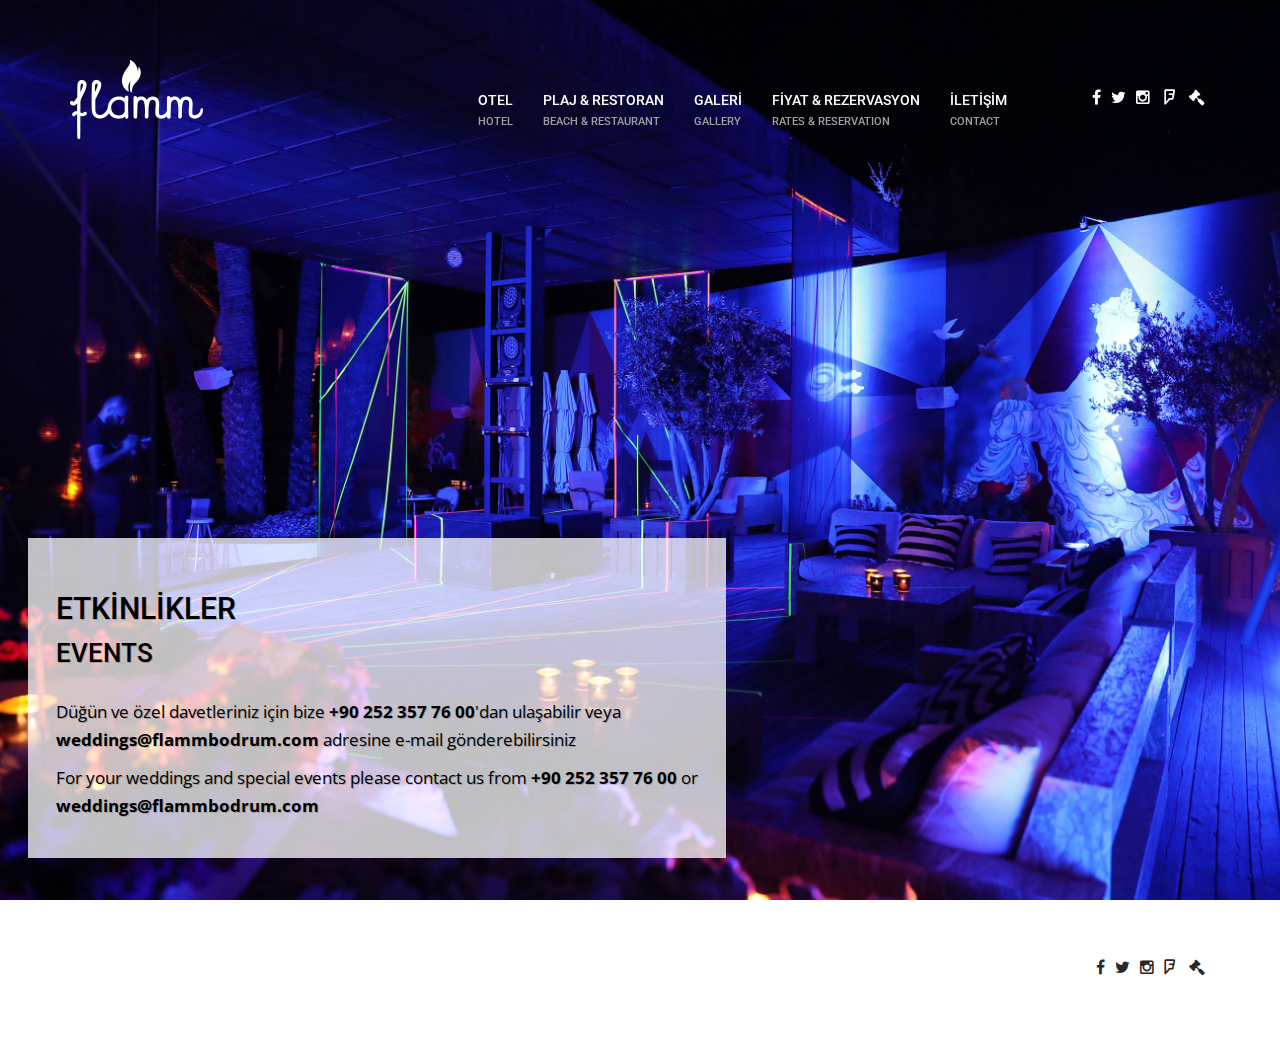
<file: events/index.html>
<!DOCTYPE html>
<html class="no-js  " lang="en-US">

<head>
    <meta charset="UTF-8">
    <meta name="viewport" content="width=device-width, initial-scale=1">
    <meta name="author" content="Flamm Bodrum Hotel" />
    <meta name="keywords" content="golkoy, turkbuku, golturkbuku, bodrum hotel, bodrum otel, turkbuku otel, bodrum butik otel, bodrum beach club, turkbuku beach club." />
    <meta name="description" content="Flamm Bodrum is located in the seafront of Golkoy Bay with a private beach, an outdoor pool and 14 rooms surrounded by a green garden and the sea." />
    <meta name="copyright" content="Flamm Bodrum Hotel - Beach - Restaurant" />



    <meta property="og:title" content="Flamm Bodrum Hotel - Beach - Restaurant">
    <meta property="og:description" content="Flamm Bodrum is located in the seafront of Golkoy Bay with a private beach, an outdoor pool and 14 rooms surrounded by a green garden and the sea." />
    <meta property="og:url" content="http://flammbodrum.com ">
    <meta property="og:locale" content="tr_TR" />
    <meta property="og:locale:alternate" content="en_GB" />
    <meta property="og:site_name" content="Flamm Bodrum Hotel - Beach - Restaurant">
    <meta property="og:type" content="website">
    <meta property="og:image" content="http://flammbodrum.com/wp-content/uploads/2015/07/lup_1481sml2-800x500.jpg">

    <link rel="profile" href="http://gmpg.org/xfn/11" />
    <link rel="pingback" href="http://flammbodrum.com/xmlrpc.php" />
    <link href="wp-content/uploads/2015/05/logo-flamm-fav.png" rel="icon">
    <!--[if lt IE 9]>
    <script src="http://flammbodrum.com/wp-content/themes/prodo/assets/js/html5shiv.min.js"></script>
    <script src="http://flammbodrum.com/wp-content/themes/prodo/assets/js/respond.min.js"></script>
    <![endif]-->
    <title>Flamm Bodrum</title>
    <link rel="alternate" type="application/rss+xml" title="Flamm Bodrum &raquo; Feed" href="feed/index.html" />
    <link rel="alternate" type="application/rss+xml" title="Flamm Bodrum &raquo; Comments Feed" href="comments/feed/index.html" />

    <script type="text/javascript">
        window._wpemojiSettings = {"baseUrl":"https:\/\/s.w.org\/images\/core\/emoji\/72x72\/","ext":".png","source":{"concatemoji":"http:\/\/flammbodrum.com\/wp-includes\/js\/wp-emoji-release.min.js?ver=4.5.3"}};
        !function(a,b,c){function d(a){var c,d,e,f=b.createElement("canvas"),g=f.getContext&&f.getContext("2d"),h=String.fromCharCode;if(!g||!g.fillText)return!1;switch(g.textBaseline="top",g.font="600 32px Arial",a){case"flag":return g.fillText(h(55356,56806,55356,56826),0,0),f.toDataURL().length>3e3;case"diversity":return g.fillText(h(55356,57221),0,0),c=g.getImageData(16,16,1,1).data,d=c[0]+","+c[1]+","+c[2]+","+c[3],g.fillText(h(55356,57221,55356,57343),0,0),c=g.getImageData(16,16,1,1).data,e=c[0]+","+c[1]+","+c[2]+","+c[3],d!==e;case"simple":return g.fillText(h(55357,56835),0,0),0!==g.getImageData(16,16,1,1).data[0];case"unicode8":return g.fillText(h(55356,57135),0,0),0!==g.getImageData(16,16,1,1).data[0]}return!1}function e(a){var c=b.createElement("script");c.src=a,c.type="text/javascript",b.getElementsByTagName("head")[0].appendChild(c)}var f,g,h,i;for(i=Array("simple","flag","unicode8","diversity"),c.supports={everything:!0,everythingExceptFlag:!0},h=0;h<i.length;h++)c.supports[i[h]]=d(i[h]),c.supports.everything=c.supports.everything&&c.supports[i[h]],"flag"!==i[h]&&(c.supports.everythingExceptFlag=c.supports.everythingExceptFlag&&c.supports[i[h]]);c.supports.everythingExceptFlag=c.supports.everythingExceptFlag&&!c.supports.flag,c.DOMReady=!1,c.readyCallback=function(){c.DOMReady=!0},c.supports.everything||(g=function(){c.readyCallback()},b.addEventListener?(b.addEventListener("DOMContentLoaded",g,!1),a.addEventListener("load",g,!1)):(a.attachEvent("onload",g),b.attachEvent("onreadystatechange",function(){"complete"===b.readyState&&c.readyCallback()})),f=c.source||{},f.concatemoji?e(f.concatemoji):f.wpemoji&&f.twemoji&&(e(f.twemoji),e(f.wpemoji)))}(window,document,window._wpemojiSettings);
    </script>

    <link rel='stylesheet' id='wc-gallery-style-css' href='/wp-content/plugins/wc-gallery/includes/css/style.css@ver=1.52.css' type='text/css' media='all' />
    <link rel='stylesheet' id='wc-gallery-popup-style-css' href='/wp-content/plugins/wc-gallery/includes/css/magnific-popup.css@ver=1.1.0.css' type='text/css' media='all' />
    <link rel='stylesheet' id='wc-gallery-flexslider-style-css' href='/wp-content/plugins/wc-gallery/includes/vendors/flexslider/flexslider.css@ver=2.6.1.css' type='text/css' media='all' />
    <link rel='stylesheet' id='wc-gallery-owlcarousel-style-css' href='/wp-content/plugins/wc-gallery/includes/vendors/owlcarousel/assets/owl.carousel.css@ver=2.1.4.css' type='text/css' media='all' />
    <link rel='stylesheet' id='wc-gallery-owlcarousel-theme-style-css' href='/wp-content/plugins/wc-gallery/includes/vendors/owlcarousel/assets/owl.theme.default.css@ver=2.1.4.css' type='text/css' media='all' />
    <link rel='stylesheet' id='roboto-css' href='http://fonts.googleapis.com/css?family=Roboto%3A300%2C400%2C400italic%2C500%2C500italic&amp;ver=4.5.3' type='text/css' media='all' />
    <link rel='stylesheet' id='open-sans-css' href='http://fonts.googleapis.com/css?family=Open+Sans%3A300%2C300italic%2C400%2C400italic%2C600%2C600italic%2C700%2C700italic&amp;ver=4.5.3' type='text/css' media='all' />
    <link rel='stylesheet' id='bootstrap-css' href='/wp-content/themes/prodo/assets/bootstrap/css/bootstrap.min.css@ver=4.5.3.css' type='text/css' media='all' />
    <link rel='stylesheet' id='font-awesome-css' href='/wp-content/themes/prodo/assets/css/plugins/font-awesome.min.css@ver=4.5.3.css' type='text/css' media='all' />
    <link rel='stylesheet' id='isotope-css' href='/wp-content/themes/prodo/assets/css/plugins/isotope.min.css@ver=4.5.3.css' type='text/css' media='all' />
    <link rel='stylesheet' id='style-css' href='/wp-content/themes/prodo/assets/style.php@ver=4.5.3.css' type='text/css' media='all' />
    <style id='style-inline-css' type='text/css'>
        .intro {margin-bottom: -25px;}
        .spacer { height: 25px;}

        .offsetBottomX {
            padding-bottom: 0px;
        }

        .offsetTopX {
            padding-top: 0px;

        }

        .parallax {
            /*padding-top: 25px;*/
        }

        .parallax-container {
            height: 66px;

        }

        .parallax-container h2 {
            font-size: 22px !important;
            line-height: 1em !important;
            margin-top: 12px !important;
        }

        .parallax-container h2 span {
            font-size: 17px !important;
        }

        #otel-hotel .parallax-container h2 {
            color: #e8e3e3;
        }

        #otel-hotel .parallax-container h2 span {
            color: #ccc;
        }

        #plaj-beach .parallax-container h2 {
            color: #ccc;
        }

        #plaj-beach .parallax-container h2 span {
            color: #999;
        }

        #galeri-gallery .parallax-container h2 {
            color: #e8e3e3;
        }

        #galeri-gallery .parallax-container h2 span {
            color: #ccc;
        }

        #fiyat-rates .parallax-container h2 {
            color: #ccc;
        }

        #fiyat-rates .parallax-container h2 span {
            color: #999;
        }

        #contact .parallax-container h2 {
            color: #e8e3e3;
        }

        #contact .parallax-container h2 span {
            color: #ccc;
        }

        .navbar.floating {
            padding-top: 5px;
        }

        .navbar .navbar-collapse {
            padding-top: 30px;
        }

        .menualt {
            font-size: .8em;
            color: #a0a0a0;
        }

        .eng {
            font-size: .85em;
            color: #ccc;
            display: block;
        }

        .engt {
            color: #999;
        }

        .milestone .description {
            text-transform: none !important;
        }
        /*Uppercase fix*/

        .highlight,
        .highlight-dark {
            color: #0069b4;
            background: none;
            font-weight: bold;
        }

        #gallery-3 img.attachment-thumbnail {
            width: 247px;
            height: 247px;
        }

        .pricing-tables .plan ul li {
            padding-top: 0;
        }
        /*.parallax {
        background-position : initial !important;
        }

        .section.parallax, .section.video {
            background-size: auto auto;
        }
        */

        div.gallery-icon>img {
            width: 100% !important;
            height: 100% !important;
        }

        img.wp-smiley,
        img.emoji {
            display: inline !important;
            border: none !important;
            box-shadow: none !important;
            height: 1em !important;
            width: 1em !important;
            margin: 0 .07em !important;
            vertical-align: -0.1em !important;
            background: none !important;
            padding: 0 !important;
        }

        #menu-item-4353 {
            margin-top: -20px;
        }

        .booknow-plan {
            display: block;
            position: absolute;
            margin-top: -40px;
            margin-left: -30px;
        }

        .btns {
            padding-left: 0 !important;
            padding-right: 0 !important;
        }
        /* Reseliva Styles*/

        #res_r_box_h_table {
            width: 400px !important;
        }

        #res_r_box td,
        #res_r_box td strong,
        #res_r_box a {
            color: #000000 !important;
        }

        .res_big {
            display: none
        }

        #res_bordered_row {
            border: none !important;
        }

        #res_r_box input {
            padding: 10px !important;
        }
        .eventinfo {
            position: absolute;
            bottom: 1em;
            background:rgba(255,255,255,0.75);
            /* border-radius: 15px; */
            padding: 2em;
            margin: 2em;
        }
        .eventinfo p,
        .eventinfo a,
        .eventinfo h2,
        .eventinfo span {
            color: black !important;
                text-shadow: 1px 1px rgba(0,0,0,0.2);
        }
        .eventinfo p {
            font-size: 1.2em;
        }
    </style>
    <link rel='stylesheet' id='wp-style-css' href='/wp-content/themes/prodo/style.css@ver=4.5.3.css' type='text/css' media='all' />
    <link rel='stylesheet' id='responsive-css' href='/wp-content/themes/prodo/assets/css/responsive.min.css@ver=4.5.3.css' type='text/css' media='all' />
    <!--[if lt IE 9]>
<link rel='stylesheet' id='oldie-css'  href='http://flammbodrum.com/wp-content/themes/prodo/assets/css/oldie.min.css?ver=4.5.3' type='text/css' media='all' />
<![endif]-->
    <script type='text/javascript' src='/wp-includes/js/jquery/jquery.js@ver=1.12.4'></script>
    <script type='text/javascript' src='/wp-includes/js/jquery/jquery-migrate.min.js@ver=1.4.1'></script>
    <script type='text/javascript' src='/wp-content/themes/prodo/assets/js/modernizr.min.js@ver=4.5.3'></script>
    <link rel='https://api.w.org/' href='wp-json/index.html' />
    <link rel="EditURI" type="application/rsd+xml" title="RSD" href="http://flammbodrum.com/xmlrpc.php?rsd" />
    <link rel="wlwmanifest" type="application/wlwmanifest+xml" href="wp-includes/wlwmanifest.xml" />
    <meta name="generator" content="WordPress 4.5.3" />
    <link rel="canonical" href="http://flammbodrum.com" />
    <link rel='shortlink' href='http://flammbodrum.com' />
    <link rel="alternate" type="application/json+oembed" href="/wp-json/oembed/1.0/embed@url=http%253A%252F%252Fflammbodrum.com%252F" />
    <link rel="alternate" type="text/xml+oembed" href="/wp-json/oembed/1.0/embed@url=http%253A%252F%252Fflammbodrum.com%252F&amp;format=xml" />
    <style type="text/css">
        .recentcomments a {
            display: inline !important;
            padding: 0 !important;
            margin: 0 !important;
        }
    </style>


    <!-- Facebook Pixel Code -->
    <script>
        ! function(f, b, e, v, n, t, s) {
            if (f.fbq) return;
            n = f.fbq = function() {
                n.callMethod ?
                    n.callMethod.apply(n, arguments) : n.queue.push(arguments)
            };
            if (!f._fbq) f._fbq = n;
            n.push = n;
            n.loaded = !0;
            n.version = '2.0';
            n.queue = [];
            t = b.createElement(e);
            t.async = !0;
            t.src = v;
            s = b.getElementsByTagName(e)[0];
            s.parentNode.insertBefore(t, s)
        }(window,
            document, 'script', 'https://connect.facebook.net/en_US/fbevents.js');
        fbq('init', '808072646021967'); // Insert your pixel ID here.
        fbq('track', 'PageView');
    </script>
    <noscript><img height="1" width="1" style="display:none"
        src="https://www.facebook.com/tr?id=808072646021967&ev=PageView&noscript=1"
        /></noscript>
    <!-- DO NOT MODIFY -->
    <!-- End Facebook Pixel Code -->


</head>


<body class="home page page-id-5 page-template page-template-templates page-template-front page-template-templatesfront-php nav-sticky">

    <div class="navbar nine" role="navigation">
        <div class="container">
            <div class="navbar-header">
                <button type="button" class="navbar-toggle" data-toggle="collapse" data-target="#navbar-collapse">
                    <span class="icon-bar"></span>
                    <span class="icon-bar"></span>
                    <span class="icon-bar"></span>
                </button>
                <a class="navbar-brand" href="/">
                    <img src="/wp-content/uploads/2015/05/logo-light.png" data-alt="http://flammbodrum.com/wp-content/uploads/2015/05/logo-dark.png" alt="">
                </a>
            </div>
            <div class="collapse navbar-collapse" id="navbar-collapse">
                <div class="social">
                    <a href="https://tr-tr.facebook.com/flammbodrum" title="Facebook" target="_blank"><i class="fa fa-facebook"></i></a><a href="https://twitter.com/flammbodrum" title="Twitter" target="_blank"><i class="fa fa-twitter"></i></a><a href="http://instagram.com/flammbodrum"
                    title="Instagram" target="_blank"><i class="fa fa-instagram"></i></a>
                    <a href="https://foursquare.com/v/flamm/4fe3167de4b0fcbc92f03884" title="Foursquare" target="_blank"><i class="fa fa-foursquare"></i></a>
                    <a href="/#yasal" title="Legal"><i class="fa fa-solid fa-gavel"></i></a>
                    </div>
                <ul id="menu-turkce" class="nav navbar-nav navbar-right">
                    <li id="menu-item-3893" class="menu-item menu-item-type-custom menu-item-object-custom menu-item-3893"><a href="/#otel-hotel">OTEL<br><span class="menualt">HOTEL</span></a></li>
                    <li id="menu-item-3915" class="menu-item menu-item-type-custom menu-item-object-custom menu-item-3915"><a href="/#plaj-beach">PLAJ &#038; RESTORAN<br><span class="menualt">BEACH &#038; RESTAURANT</span></a></li>
                    <li id="menu-item-4236" class="menu-item menu-item-type-custom menu-item-object-custom menu-item-4236"><a href="/#galeri-gallery">GALERİ<br><span class="menualt">GALLERY</span></a></li>
                    <li id="menu-item-3942" class="menu-item menu-item-type-custom menu-item-object-custom menu-item-3942"><a href="/#fiyat-rates">FİYAT &#038; REZERVASYON<br><span class="menualt">RATES &#038; RESERVATION</span></a></li>
                    <li id="menu-item-3949" class="menu-item menu-item-type-custom menu-item-object-custom menu-item-3949"><a href="/#contact">İLETİŞİM<br><span class="menualt">CONTACT</span></a></li>
                </ul>
            </div>
        </div>
    </div>


    <section class="intro" id="intro" data-type="slideshow" data-images=".images-list" data-delay="10" style="height: 100%;">
        <div class="images-list">
            <img src="/wp-content/uploads/2015/06/event05.jpg" alt="">
            <img src="/wp-content/uploads/2015/06/event04.jpg" alt="">
            <img src="/wp-content/uploads/2015/06/event03.jpg" alt="">
            <img src="/wp-content/uploads/2015/06/event01.jpg" alt="">


        </div>

        <div class="container-fluid eventinfo">
            <div class="row">
                <div class="col-md-12">
                    <h2>ETKİNLİKLER &nbsp;&nbsp;<span class="eng">EVENTS</span></h2>
                    <p>Düğün ve özel davetleriniz için bize <strong>+90 252 357 76 00</strong>'dan ulaşabilir veya <br /><a href="mailto:weddings@flammbodrum.com"><strong>weddings@flammbodrum.com</strong></a> adresine e-mail gönderebilirsiniz</p>
                    <p>For your weddings and special events please contact us from <strong>+90 252 357 76 00</strong> or <br /><a href="mailto:weddings@flammbodrum.com"><strong>weddings@flammbodrum.com</strong></a></p>
                </div>
            </div>
        </div>
    </section>





    <footer class="footer offsetTop offsetBottom no-border">
        <div class="container offsetTopS offsetBottomS">
            <div class="row">
                <div class="col-md-5 col-sm-5">
                    <span></span>
                </div>
                <div class="col-md-7 col-sm-7 social">
                    <a href="https://tr-tr.facebook.com/flammbodrum" title="Facebook" target="_blank"><i class="fa fa-facebook"></i></a><a href="https://twitter.com/flammbodrum" title="Twitter" target="_blank"><i class="fa fa-twitter"></i></a><a href="http://instagram.com/flammbodrum"
                        title="Instagram" target="_blank"><i class="fa fa-instagram"></i></a><a href="https://foursquare.com/v/flamm/4fe3167de4b0fcbc92f03884" title="Foursquare" target="_blank"><i class="fa fa-foursquare"></i></a> 
                        <a href="/#yasal" title="Legal"><i class="fa fa-solid fa-gavel"></i></a></div>
            </div>
        </div>
    </footer>

    <script>
        var Prodo = {
            'loader': false,
            'animations': true,
            'navigation': 'sticky'
            'scrollOffset' : 20,
        };
    </script>

    <script>
        (function(i,s,o,g,r,a,m){i['GoogleAnalyticsObject']=r;i[r]=i[r]||function(){
        (i[r].q=i[r].q||[]).push(arguments)},i[r].l=1*new Date();a=s.createElement(o),
        m=s.getElementsByTagName(o)[0];a.async=1;a.src=g;m.parentNode.insertBefore(a,m)
        })(window,document,'script','//www.google-analytics.com/analytics.js','ga');

        ga('create', 'UA-22099158-7', 'auto');
        ga('send', 'pageview');
    </script>

    <script type='text/javascript' src='/wp-includes/js/masonry.min.js@ver=3.1.2'></script>
    <script type='text/javascript' src='/wp-includes/js/jquery/jquery.masonry.min.js@ver=3.1.2'></script>
    <script type='text/javascript' src='/wp-content/themes/prodo/assets/bootstrap/js/bootstrap.min.js@ver=4.5.3'></script>

    <script type='text/javascript' src='/wp-content/themes/prodo/assets/js/retina.min.js@ver=1.3.0'></script>
    <script type='text/javascript' src='/wp-content/themes/prodo/assets/js/jquery.scrollto.min.js@ver=2.1.3'></script>
    <script type='text/javascript' src='/wp-content/themes/prodo/assets/js/smoothscroll.min.js@ver=4.5.3'></script>
    <script type='text/javascript' src='/wp-content/themes/prodo/assets/js/jquery.mb.ytplayer.min.js@ver=27022016'></script>
    <script type='text/javascript' src='/wp-content/themes/prodo/assets/js/jquery.parallax.min.js@ver=4.5.3'></script>
    <script type='text/javascript' src='/wp-content/themes/prodo/assets/js/jquery.isotope.min.js@ver=4.5.3'></script>
    <script type='text/javascript' src='/wp-content/themes/prodo/assets/js/jquery.nav.min.js@ver=4.5.3'></script>
    <script type='text/javascript' src='/wp-content/themes/prodo/assets/js/jquery.knob.min.js@ver=4.5.3'></script>
    <script type='text/javascript' src='/wp-content/themes/prodo/assets/js/prodo.min.js@ver=4.5.3'></script>
    <script type='text/javascript' src='/wp-includes/js/comment-reply.min.js@ver=4.5.3'></script>
    <script type='text/javascript' src='/wp-includes/js/wp-embed.min.js@ver=4.5.3'></script>
    <script type='text/javascript' src='/wp-content/plugins/wc-gallery/includes/vendors/flexslider/jquery.flexslider-min.js@ver=2.6.1'></script>
    <script type='text/javascript' src='/wp-content/plugins/wc-gallery/includes/js/imagesloaded.pkgd.min.js@ver=4.1.0'></script>
    <script type='text/javascript' src='/wp-content/plugins/wc-gallery/includes/js/gallery.js@ver=1.52'></script>
    <script type='text/javascript' src='/wp-content/plugins/wc-gallery/includes/js/jquery.magnific-popup.min.js@ver=1.1.0'></script>
</body>

</html>
</file>
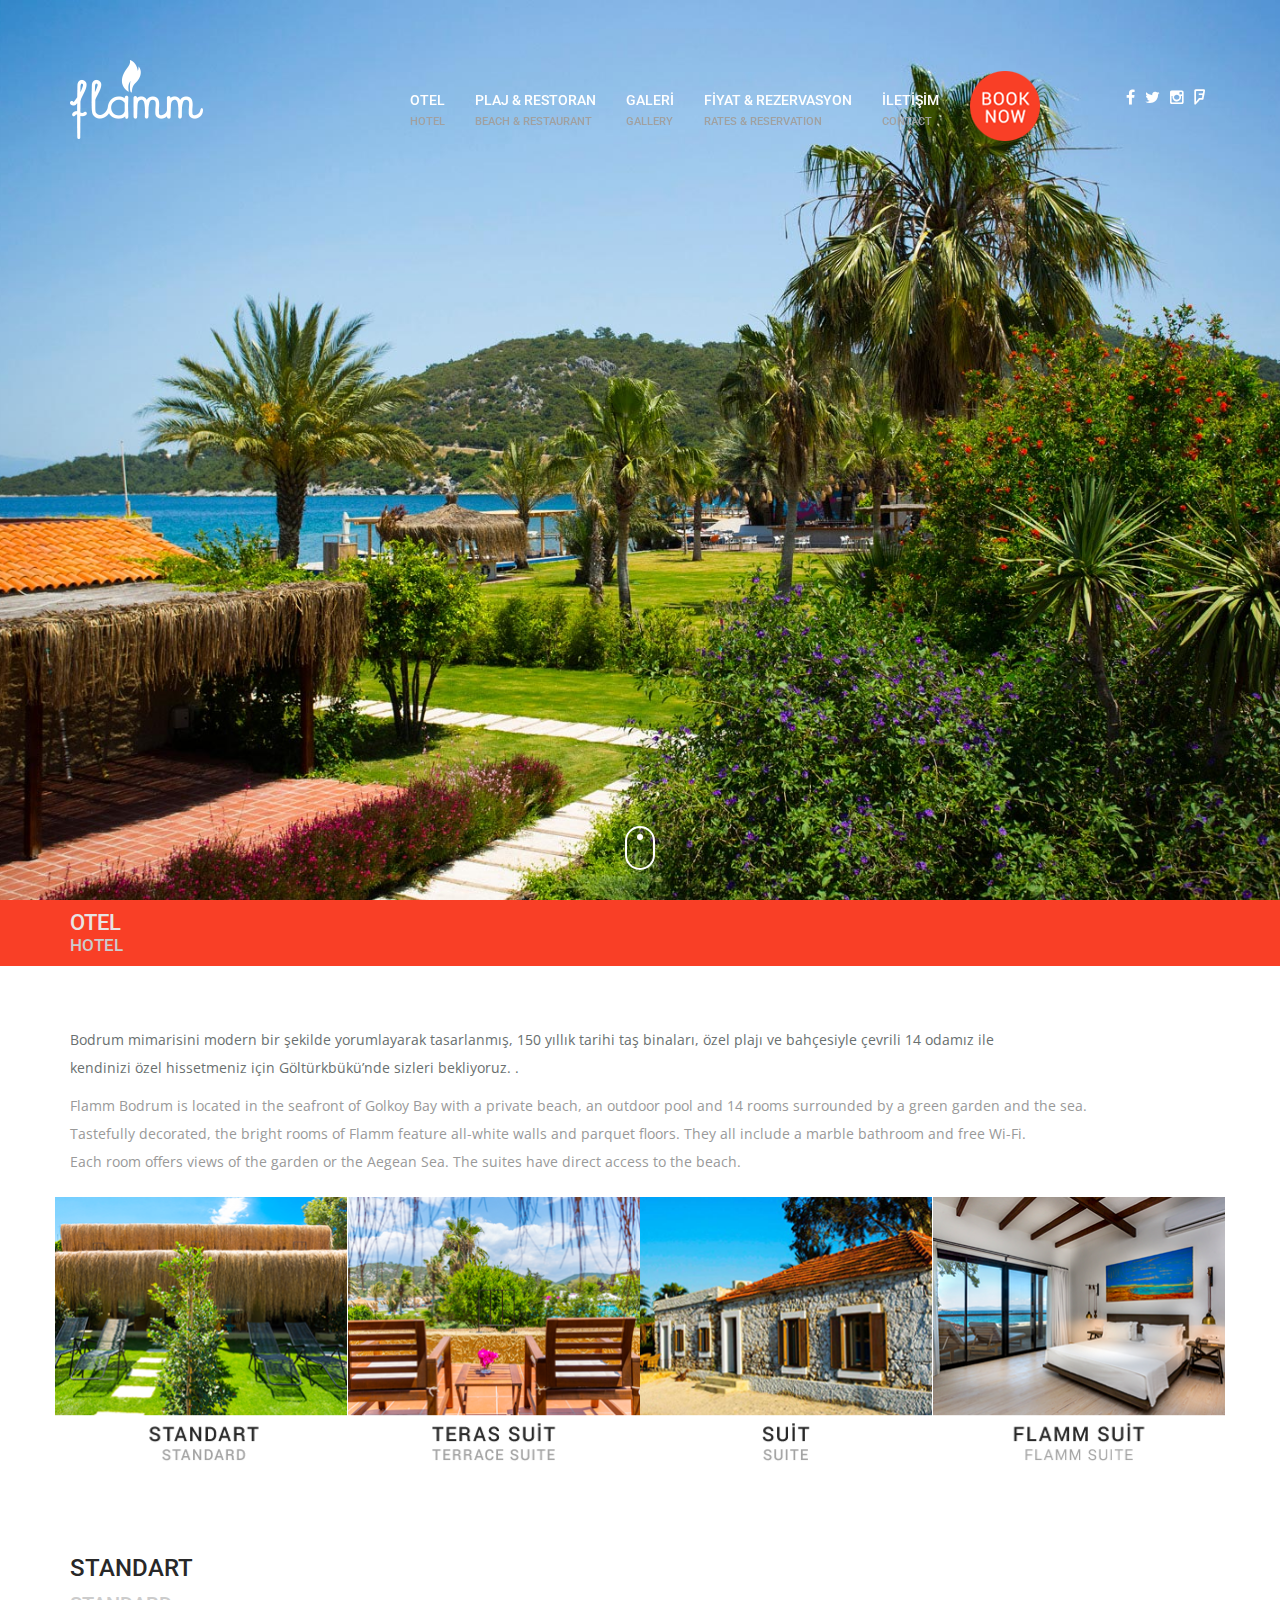
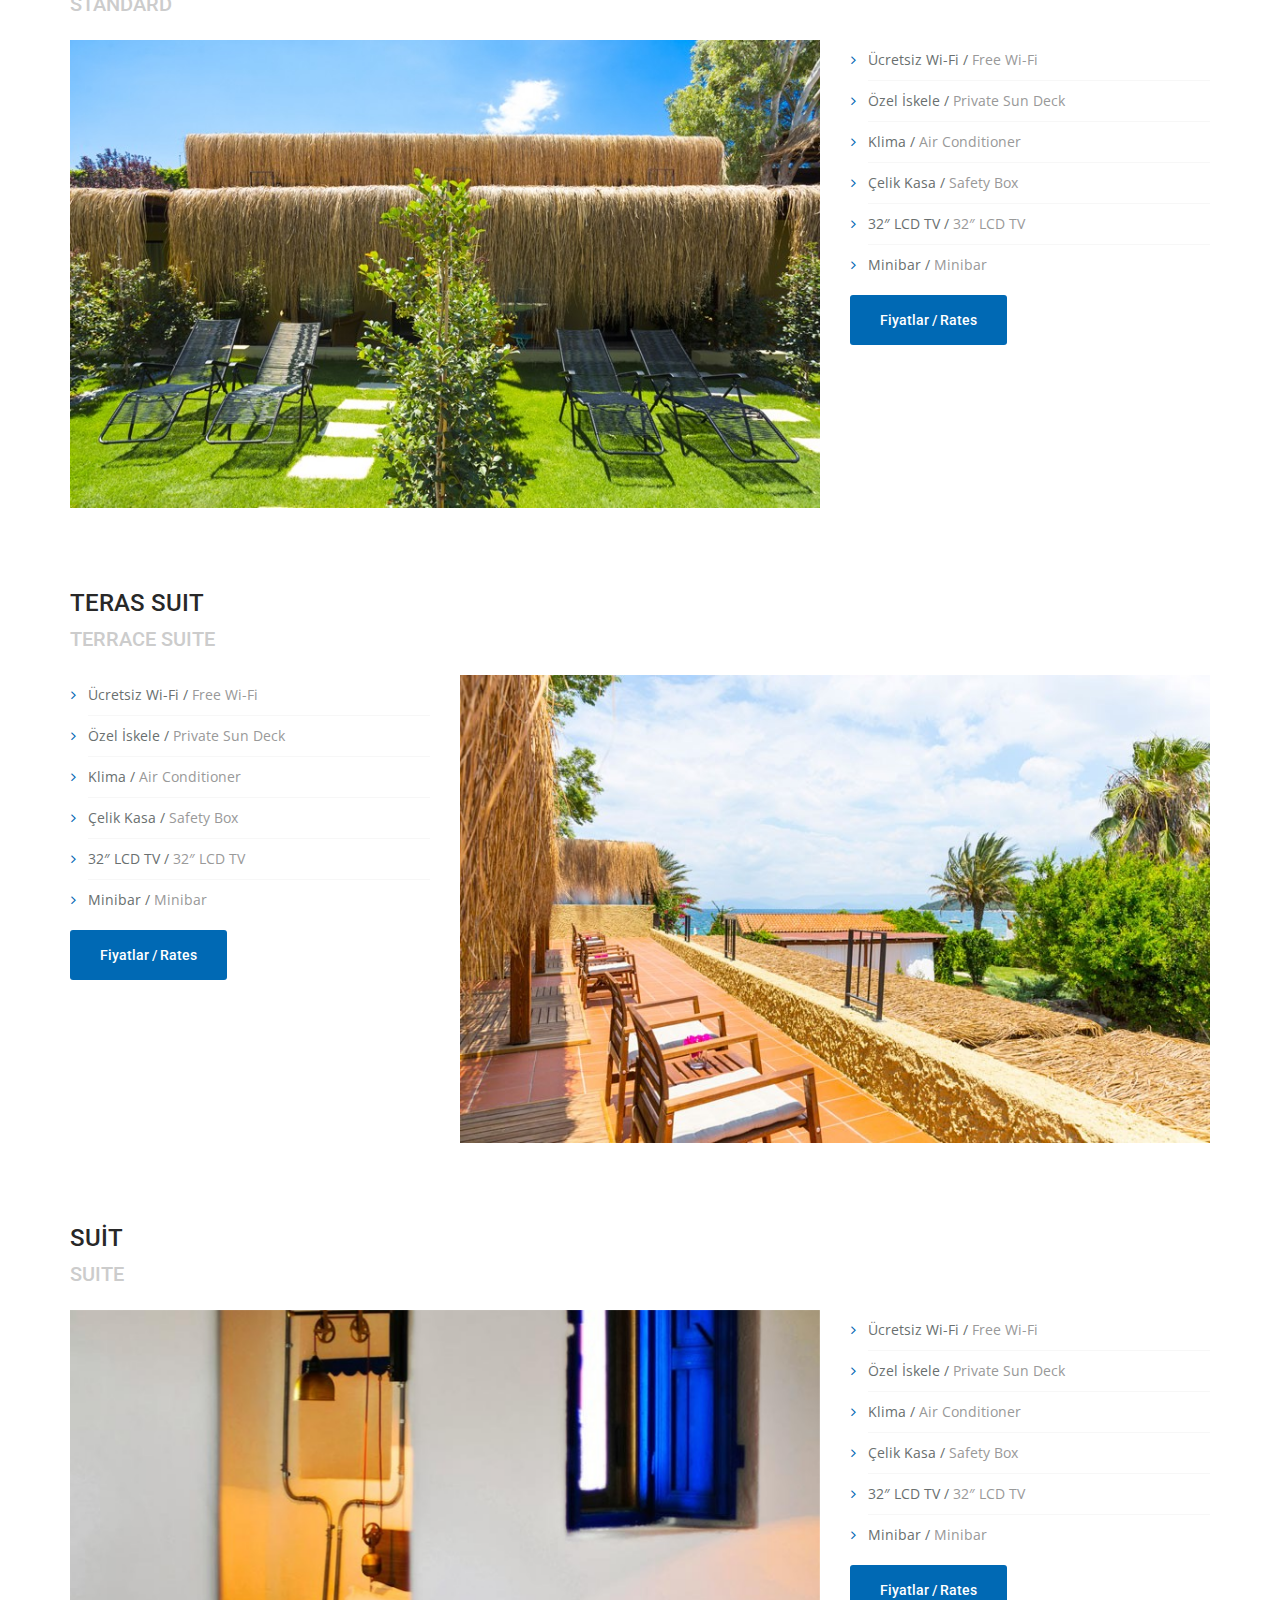
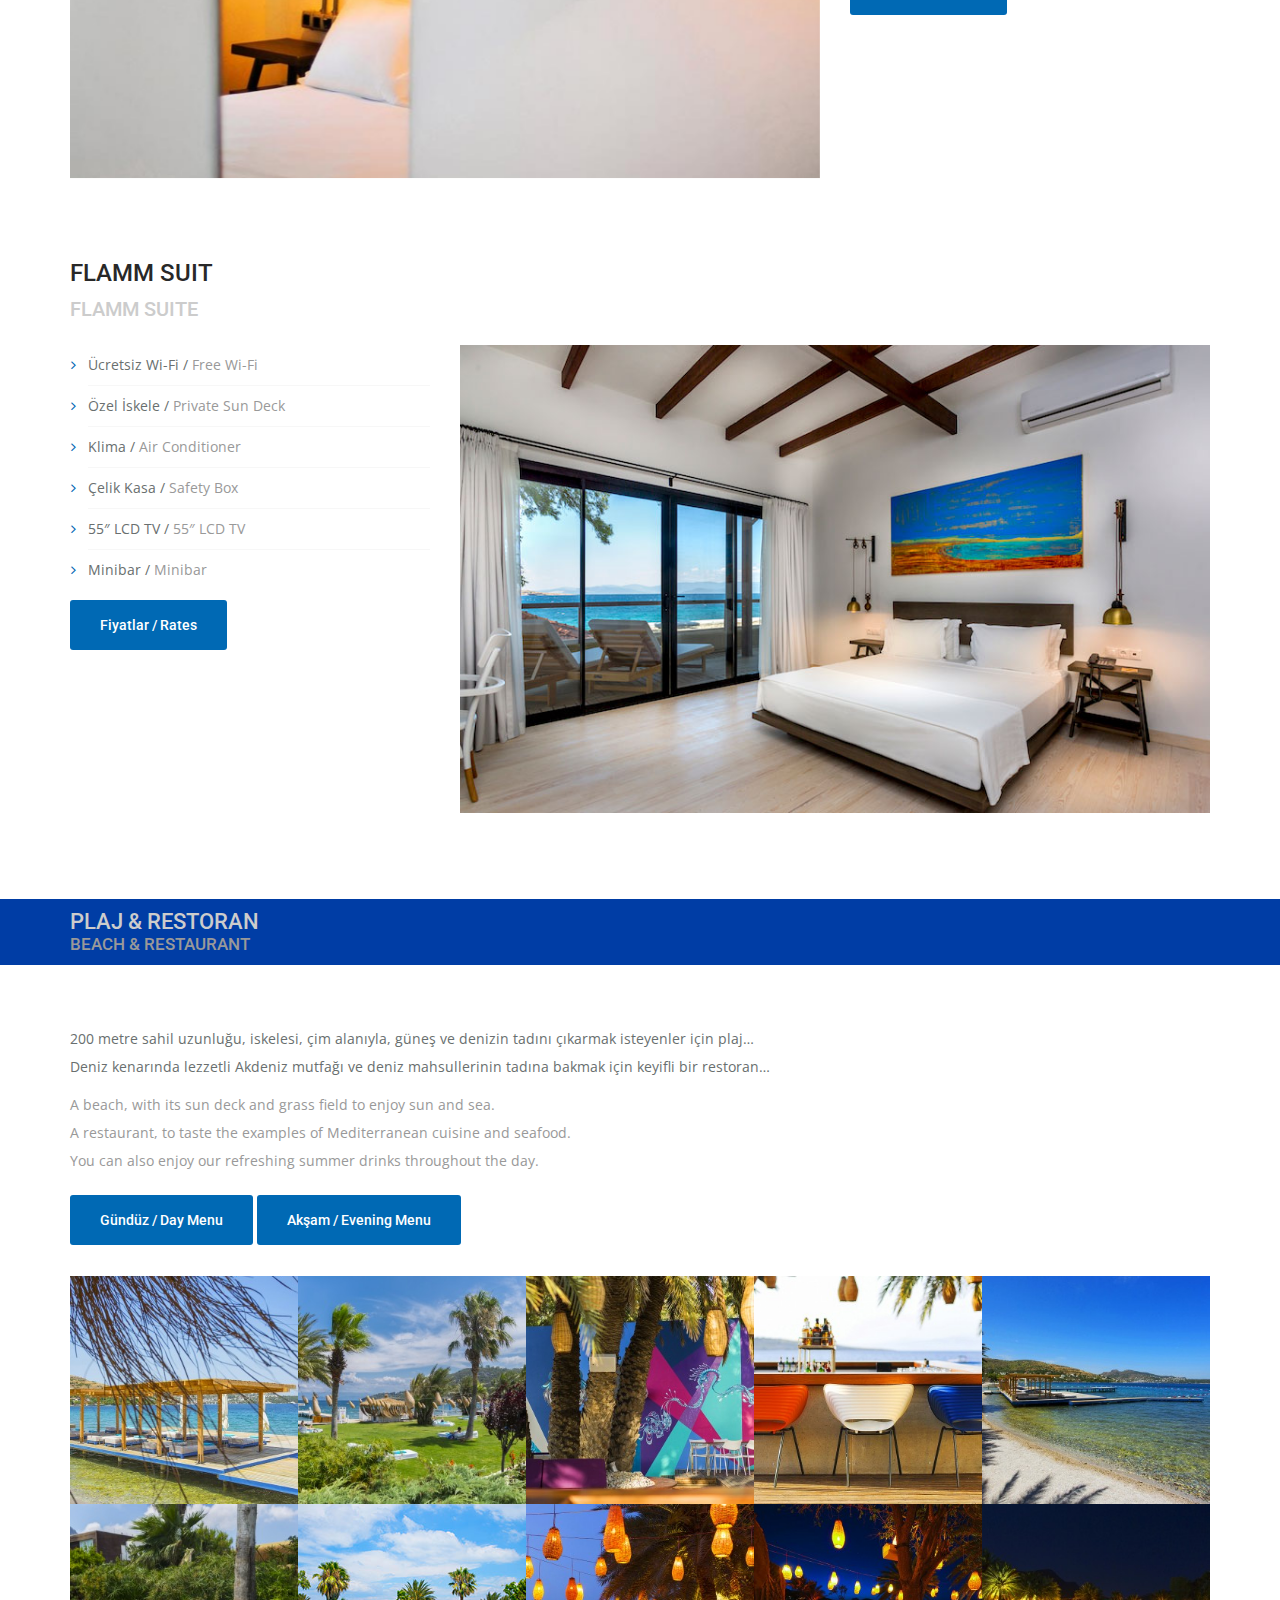
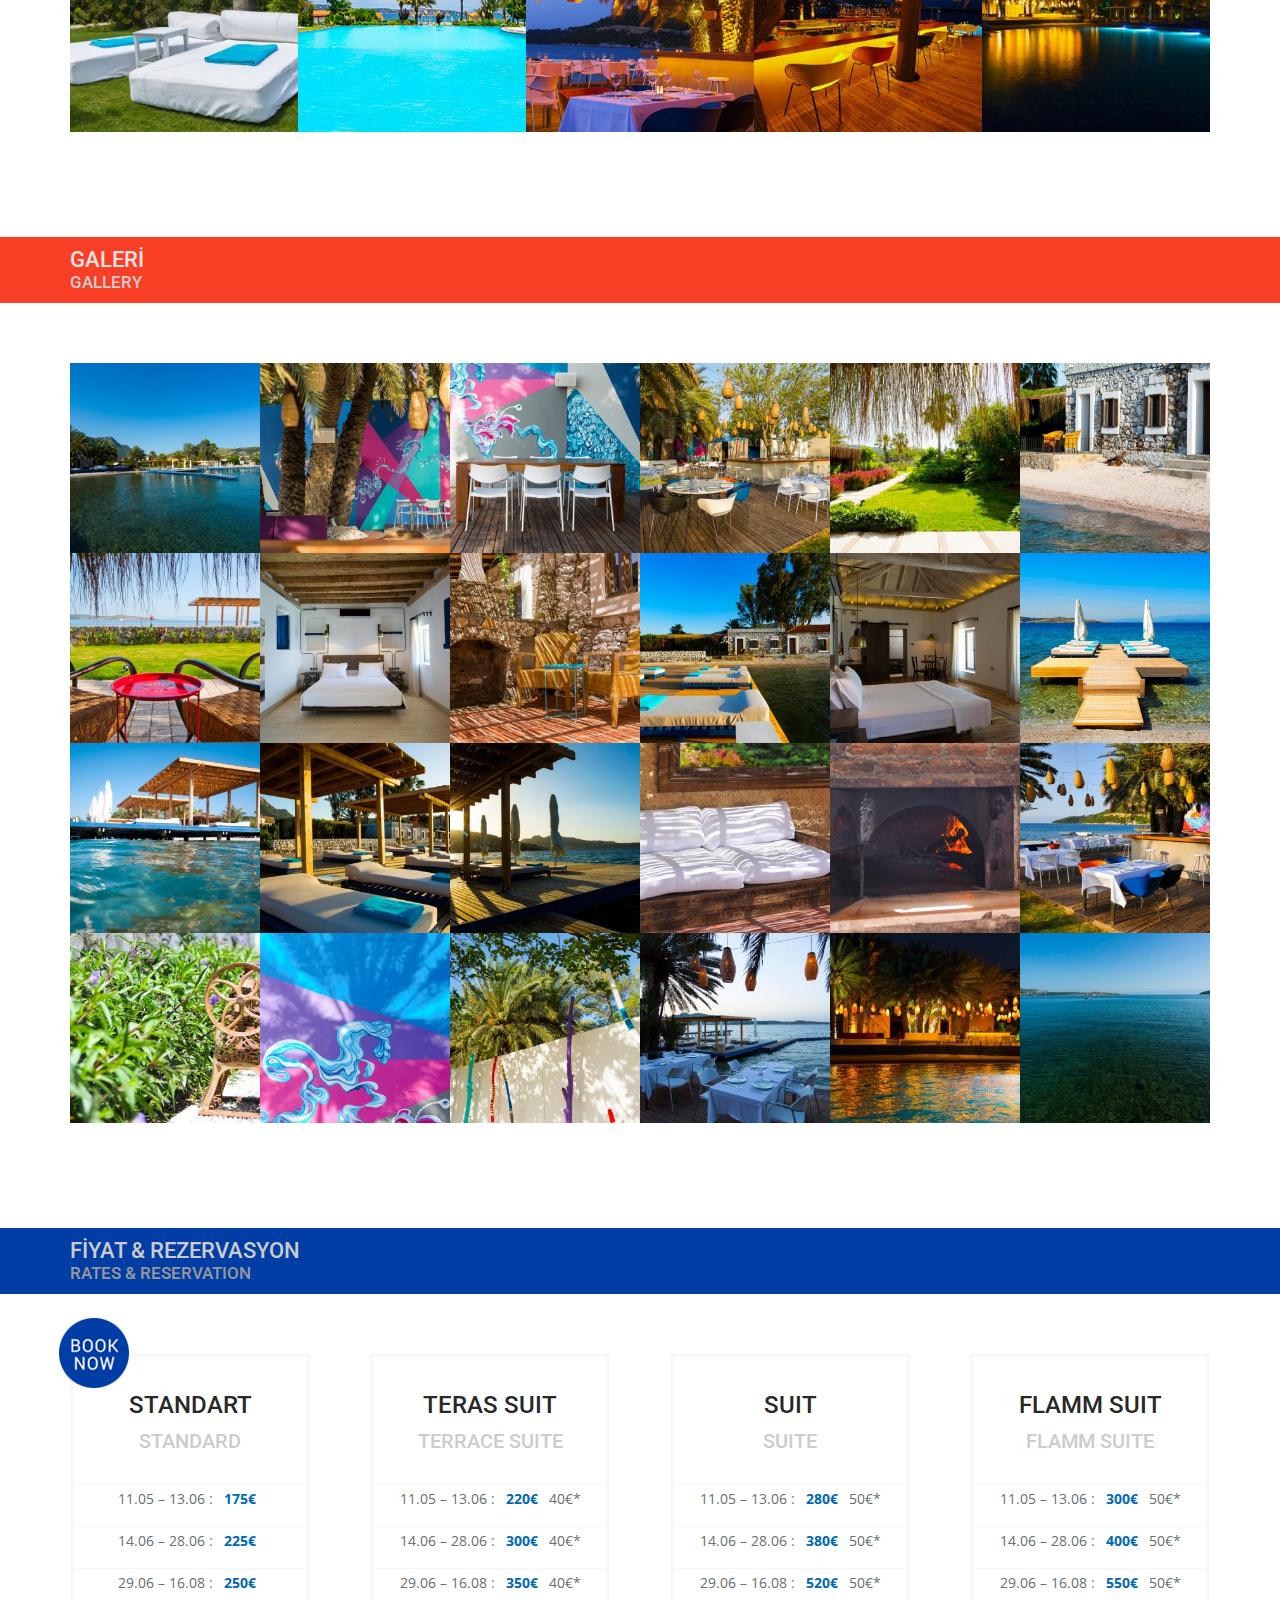
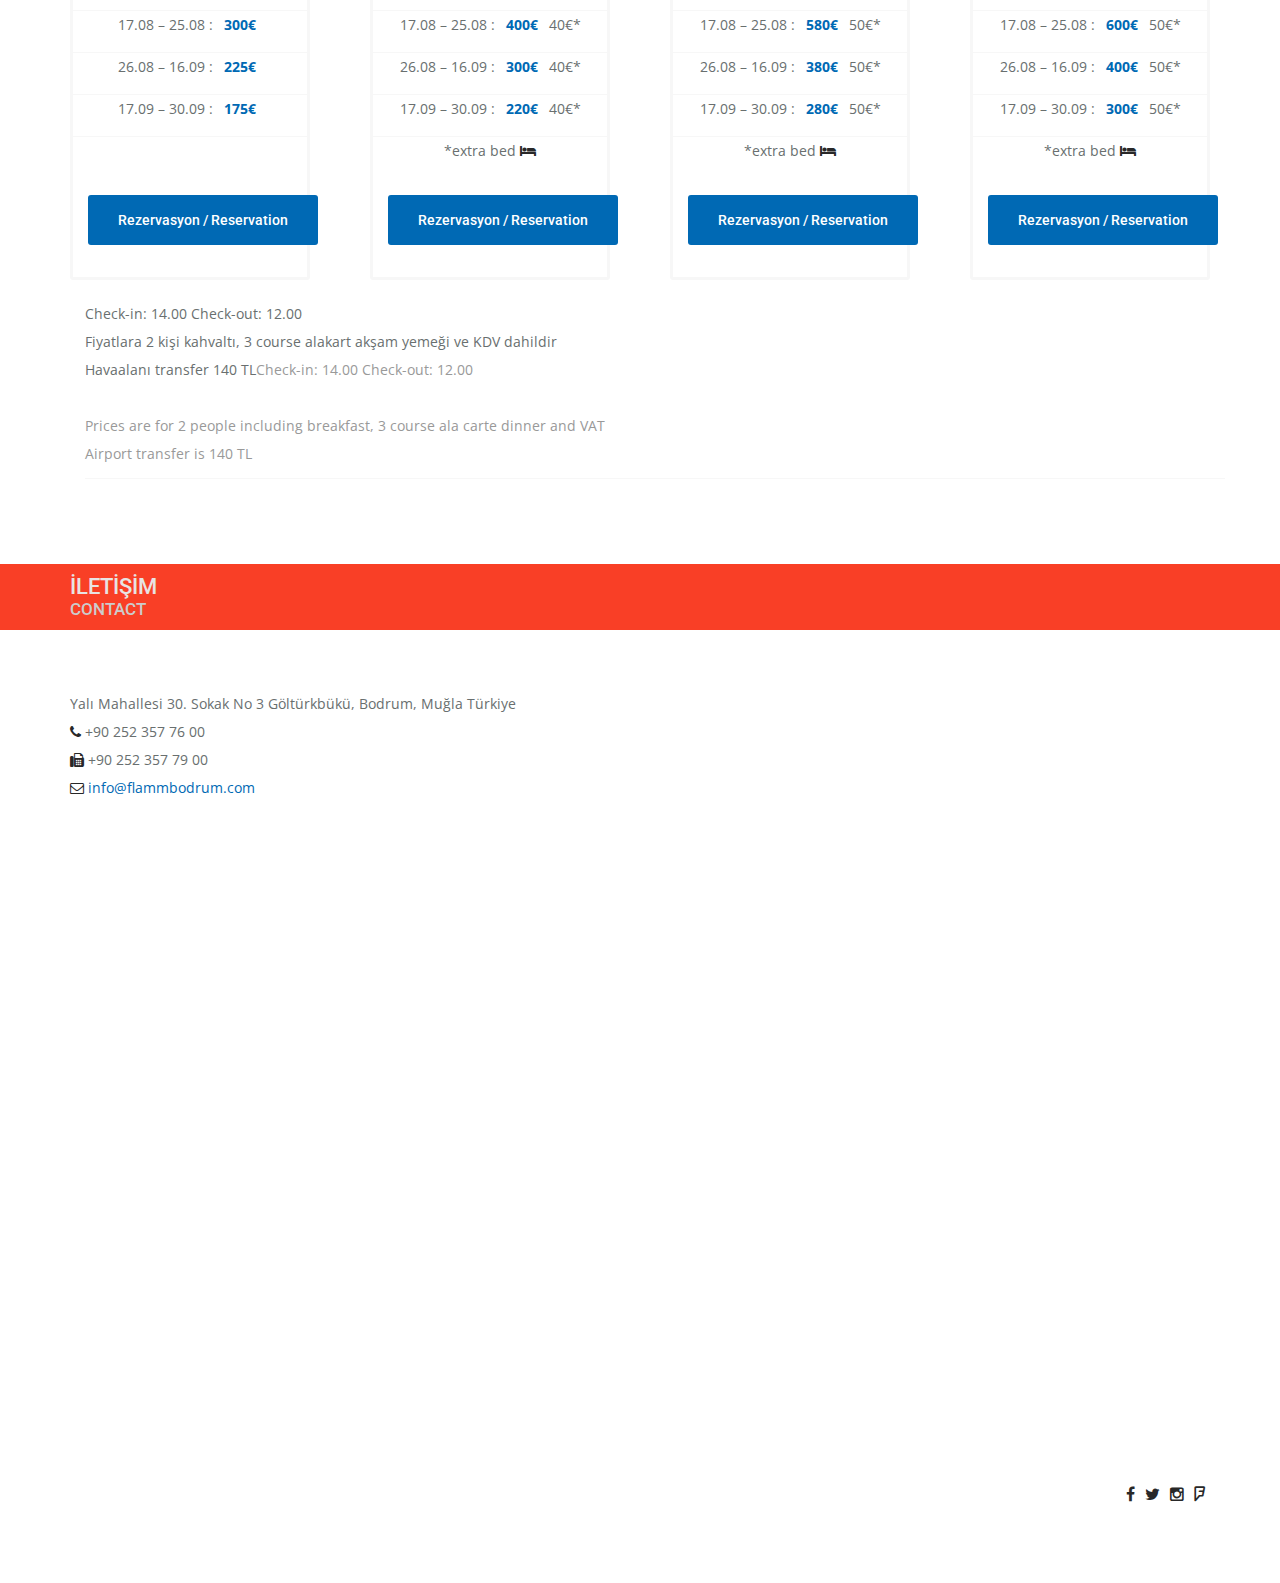
<file: -index reserva.html>
<!DOCTYPE html>
<html class="no-js  " lang="en-US">

<head>
    <meta charset="UTF-8">
    <meta name="viewport" content="width=device-width, initial-scale=1">
    <meta name="author" content="Flamm Bodrum Hotel" />
    <meta name="keywords" content="golkoy, turkbuku, golturkbuku, bodrum hotel, bodrum otel, turkbuku otel, bodrum butik otel, bodrum beach club, turkbuku beach club." />
    <meta name="description" content="Flamm Bodrum is located in the seafront of Golkoy Bay with a private beach, an outdoor pool and 14 rooms surrounded by a green garden and the sea." />
    <meta name="copyright" content="Flamm Bodrum Hotel - Beach - Restaurant" />



    <meta property="og:title" content="Flamm Bodrum Hotel - Beach - Restaurant">
    <meta property="og:description" content="Flamm Bodrum is located in the seafront of Golkoy Bay with a private beach, an outdoor pool and 14 rooms surrounded by a green garden and the sea." />
    <meta property="og:url" content="http://flammbodrum.com ">
    <meta property="og:locale" content="tr_TR" />
    <meta property="og:locale:alternate" content="en_GB" />
    <meta property="og:site_name" content="Flamm Bodrum Hotel - Beach - Restaurant">
    <meta property="og:type" content="website">
    <meta property="og:image" content="http://flammbodrum.com/wp-content/uploads/2015/07/lup_1481sml2-800x500.jpg">

    <link rel="profile" href="http://gmpg.org/xfn/11" />
    <link rel="pingback" href="http://flammbodrum.com/xmlrpc.php" />
    <link href="wp-content/uploads/2015/05/logo-flamm-fav.png" rel="icon">
    <!--[if lt IE 9]>
    <script src="http://flammbodrum.com/wp-content/themes/prodo/assets/js/html5shiv.min.js"></script>
    <script src="http://flammbodrum.com/wp-content/themes/prodo/assets/js/respond.min.js"></script>
    <![endif]-->
    <title>Flamm Bodrum</title>
    <link rel="alternate" type="application/rss+xml" title="Flamm Bodrum &raquo; Feed" href="feed/index.html" />
    <link rel="alternate" type="application/rss+xml" title="Flamm Bodrum &raquo; Comments Feed" href="comments/feed/index.html" />

    <script type="text/javascript">
        window._wpemojiSettings = {"baseUrl":"https:\/\/s.w.org\/images\/core\/emoji\/72x72\/","ext":".png","source":{"concatemoji":"http:\/\/flammbodrum.com\/wp-includes\/js\/wp-emoji-release.min.js?ver=4.5.3"}};
        !function(a,b,c){function d(a){var c,d,e,f=b.createElement("canvas"),g=f.getContext&&f.getContext("2d"),h=String.fromCharCode;if(!g||!g.fillText)return!1;switch(g.textBaseline="top",g.font="600 32px Arial",a){case"flag":return g.fillText(h(55356,56806,55356,56826),0,0),f.toDataURL().length>3e3;case"diversity":return g.fillText(h(55356,57221),0,0),c=g.getImageData(16,16,1,1).data,d=c[0]+","+c[1]+","+c[2]+","+c[3],g.fillText(h(55356,57221,55356,57343),0,0),c=g.getImageData(16,16,1,1).data,e=c[0]+","+c[1]+","+c[2]+","+c[3],d!==e;case"simple":return g.fillText(h(55357,56835),0,0),0!==g.getImageData(16,16,1,1).data[0];case"unicode8":return g.fillText(h(55356,57135),0,0),0!==g.getImageData(16,16,1,1).data[0]}return!1}function e(a){var c=b.createElement("script");c.src=a,c.type="text/javascript",b.getElementsByTagName("head")[0].appendChild(c)}var f,g,h,i;for(i=Array("simple","flag","unicode8","diversity"),c.supports={everything:!0,everythingExceptFlag:!0},h=0;h<i.length;h++)c.supports[i[h]]=d(i[h]),c.supports.everything=c.supports.everything&&c.supports[i[h]],"flag"!==i[h]&&(c.supports.everythingExceptFlag=c.supports.everythingExceptFlag&&c.supports[i[h]]);c.supports.everythingExceptFlag=c.supports.everythingExceptFlag&&!c.supports.flag,c.DOMReady=!1,c.readyCallback=function(){c.DOMReady=!0},c.supports.everything||(g=function(){c.readyCallback()},b.addEventListener?(b.addEventListener("DOMContentLoaded",g,!1),a.addEventListener("load",g,!1)):(a.attachEvent("onload",g),b.attachEvent("onreadystatechange",function(){"complete"===b.readyState&&c.readyCallback()})),f=c.source||{},f.concatemoji?e(f.concatemoji):f.wpemoji&&f.twemoji&&(e(f.twemoji),e(f.wpemoji)))}(window,document,window._wpemojiSettings);
    </script>

    <link rel='stylesheet' id='wc-gallery-style-css' href='wp-content/plugins/wc-gallery/includes/css/style.css@ver=1.52.css' type='text/css' media='all' />
    <link rel='stylesheet' id='wc-gallery-popup-style-css' href='wp-content/plugins/wc-gallery/includes/css/magnific-popup.css@ver=1.1.0.css' type='text/css' media='all' />
    <link rel='stylesheet' id='wc-gallery-flexslider-style-css' href='wp-content/plugins/wc-gallery/includes/vendors/flexslider/flexslider.css@ver=2.6.1.css' type='text/css' media='all' />
    <link rel='stylesheet' id='wc-gallery-owlcarousel-style-css' href='wp-content/plugins/wc-gallery/includes/vendors/owlcarousel/assets/owl.carousel.css@ver=2.1.4.css' type='text/css' media='all' />
    <link rel='stylesheet' id='wc-gallery-owlcarousel-theme-style-css' href='wp-content/plugins/wc-gallery/includes/vendors/owlcarousel/assets/owl.theme.default.css@ver=2.1.4.css' type='text/css' media='all' />
    <link rel='stylesheet' id='roboto-css' href='http://fonts.googleapis.com/css?family=Roboto%3A300%2C400%2C400italic%2C500%2C500italic&amp;ver=4.5.3' type='text/css' media='all' />
    <link rel='stylesheet' id='open-sans-css' href='http://fonts.googleapis.com/css?family=Open+Sans%3A300%2C300italic%2C400%2C400italic%2C600%2C600italic%2C700%2C700italic&amp;ver=4.5.3' type='text/css' media='all' />
    <link rel='stylesheet' id='bootstrap-css' href='wp-content/themes/prodo/assets/bootstrap/css/bootstrap.min.css@ver=4.5.3.css' type='text/css' media='all' />
    <link rel='stylesheet' id='font-awesome-css' href='wp-content/themes/prodo/assets/css/plugins/font-awesome.min.css@ver=4.5.3.css' type='text/css' media='all' />
    <link rel='stylesheet' id='isotope-css' href='wp-content/themes/prodo/assets/css/plugins/isotope.min.css@ver=4.5.3.css' type='text/css' media='all' />
    <link rel='stylesheet' id='style-css' href='wp-content/themes/prodo/assets/style.php@ver=4.5.3.css' type='text/css' media='all' />
    <style id='style-inline-css' type='text/css'>
        .intro {margin-bottom: -25px;}
        .spacer { height: 25px;}

        .offsetBottomX {
            padding-bottom: 0px;
        }

        .offsetTopX {
            padding-top: 0px;

        }

        .parallax {
            /*padding-top: 25px;*/
        }

        .parallax-container {
            height: 66px;

        }

        .parallax-container h2 {
            font-size: 22px !important;
            line-height: 1em !important;
            margin-top: 12px !important;
        }

        .parallax-container h2 span {
            font-size: 17px !important;
        }

        #otel-hotel .parallax-container h2 {
            color: #e8e3e3;
        }

        #otel-hotel .parallax-container h2 span {
            color: #ccc;
        }

        #plaj-beach .parallax-container h2 {
            color: #ccc;
        }

        #plaj-beach .parallax-container h2 span {
            color: #999;
        }

        #galeri-gallery .parallax-container h2 {
            color: #e8e3e3;
        }

        #galeri-gallery .parallax-container h2 span {
            color: #ccc;
        }

        #fiyat-rates .parallax-container h2 {
            color: #ccc;
        }

        #fiyat-rates .parallax-container h2 span {
            color: #999;
        }

        #contact .parallax-container h2 {
            color: #e8e3e3;
        }

        #contact .parallax-container h2 span {
            color: #ccc;
        }

        .navbar.floating {
            padding-top: 5px;
        }

        .navbar .navbar-collapse {
            padding-top: 30px;
        }

        .menualt {
            font-size: .8em;
            color: #a0a0a0;
        }

        .eng {
            font-size: .85em;
            color: #ccc;
            display: block;
        }

        .engt {
            color: #999;
        }

        .milestone .description {
            text-transform: none !important;
        }
        /*Uppercase fix*/

        .highlight,
        .highlight-dark {
            color: #0069b4;
            background: none;
            font-weight: bold;
        }

        #gallery-3 img.attachment-thumbnail {
            width: 247px;
            height: 247px;
        }

        .pricing-tables .plan ul li {
            padding-top: 0;
        }
        /*.parallax {
        background-position : initial !important;
        }

        .section.parallax, .section.video {
            background-size: auto auto;
        }
        */

        div.gallery-icon>img {
            width: 100% !important;
            height: 100% !important;
        }

        img.wp-smiley,
        img.emoji {
            display: inline !important;
            border: none !important;
            box-shadow: none !important;
            height: 1em !important;
            width: 1em !important;
            margin: 0 .07em !important;
            vertical-align: -0.1em !important;
            background: none !important;
            padding: 0 !important;
        }

        #menu-item-4353 {
            margin-top: -20px;
        }

        .booknow-plan {
            display: block;
            position: absolute;
            margin-top: -40px;
            margin-left: -30px;
        }

        .btns {
            padding-left: 0 !important;
            padding-right: 0 !important;
        }
        /* Reseliva Styles*/

        #res_r_box_h_table {
            width: 400px !important;
        }

        #res_r_box td,
        #res_r_box td strong,
        #res_r_box a {
            color: #000000 !important;
        }

        .res_big {
            display: none
        }

        #res_bordered_row {
            border: none !important;
        }

        #res_r_box input {
            padding: 10px !important;
        }
    </style>
    <link rel='stylesheet' id='wp-style-css' href='wp-content/themes/prodo/style.css@ver=4.5.3.css' type='text/css' media='all' />
    <link rel='stylesheet' id='responsive-css' href='wp-content/themes/prodo/assets/css/responsive.min.css@ver=4.5.3.css' type='text/css' media='all' />
    <!--[if lt IE 9]>
<link rel='stylesheet' id='oldie-css'  href='http://flammbodrum.com/wp-content/themes/prodo/assets/css/oldie.min.css?ver=4.5.3' type='text/css' media='all' />
<![endif]-->
    <script type='text/javascript' src='wp-includes/js/jquery/jquery.js@ver=1.12.4'></script>
    <script type='text/javascript' src='wp-includes/js/jquery/jquery-migrate.min.js@ver=1.4.1'></script>
    <script type='text/javascript' src='wp-content/themes/prodo/assets/js/modernizr.min.js@ver=4.5.3'></script>
    <link rel='https://api.w.org/' href='wp-json/index.html' />
    <link rel="EditURI" type="application/rsd+xml" title="RSD" href="http://flammbodrum.com/xmlrpc.php?rsd" />
    <link rel="wlwmanifest" type="application/wlwmanifest+xml" href="wp-includes/wlwmanifest.xml" />
    <meta name="generator" content="WordPress 4.5.3" />
    <link rel="canonical" href="http://flammbodrum.com" />
    <link rel='shortlink' href='http://flammbodrum.com' />
    <link rel="alternate" type="application/json+oembed" href="wp-json/oembed/1.0/embed@url=http%253A%252F%252Fflammbodrum.com%252F" />
    <link rel="alternate" type="text/xml+oembed" href="wp-json/oembed/1.0/embed@url=http%253A%252F%252Fflammbodrum.com%252F&amp;format=xml" />
    <style type="text/css">
        .recentcomments a {
            display: inline !important;
            padding: 0 !important;
            margin: 0 !important;
        }
    </style>


    <!-- Facebook Pixel Code -->
    <script>
        ! function(f, b, e, v, n, t, s) {
            if (f.fbq) return;
            n = f.fbq = function() {
                n.callMethod ?
                    n.callMethod.apply(n, arguments) : n.queue.push(arguments)
            };
            if (!f._fbq) f._fbq = n;
            n.push = n;
            n.loaded = !0;
            n.version = '2.0';
            n.queue = [];
            t = b.createElement(e);
            t.async = !0;
            t.src = v;
            s = b.getElementsByTagName(e)[0];
            s.parentNode.insertBefore(t, s)
        }(window,
            document, 'script', 'https://connect.facebook.net/en_US/fbevents.js');
        fbq('init', '808072646021967'); // Insert your pixel ID here.
        fbq('track', 'PageView');
    </script>
    <noscript><img height="1" width="1" style="display:none"
        src="https://www.facebook.com/tr?id=808072646021967&ev=PageView&noscript=1"
        /></noscript>
    <!-- DO NOT MODIFY -->
    <!-- End Facebook Pixel Code -->


</head>


<body class="home page page-id-5 page-template page-template-templates page-template-front page-template-templatesfront-php nav-sticky">

    <div class="navbar nine" role="navigation">
        <div class="container">
            <div class="navbar-header">
                <button type="button" class="navbar-toggle" data-toggle="collapse" data-target="#navbar-collapse">
                    <span class="icon-bar"></span>
                    <span class="icon-bar"></span>
                    <span class="icon-bar"></span>
                </button>
                <a class="navbar-brand" href="/">
                    <img src="wp-content/uploads/2015/05/logo-light.png" data-alt="http://flammbodrum.com/wp-content/uploads/2015/05/logo-dark.png" alt="">
                </a>
            </div>
            <div class="collapse navbar-collapse" id="navbar-collapse">
                <div class="social">
                    <a href="https://tr-tr.facebook.com/flammbodrum" title="Facebook" target="_blank"><i class="fa fa-facebook"></i></a><a href="https://twitter.com/flammbodrum" title="Twitter" target="_blank"><i class="fa fa-twitter"></i></a><a href="http://instagram.com/flammbodrum"
                        title="Instagram" target="_blank"><i class="fa fa-instagram"></i></a><a href="https://foursquare.com/v/flamm/4fe3167de4b0fcbc92f03884" title="Foursquare" target="_blank"><i class="fa fa-foursquare"></i></a> </div>
                <ul id="menu-turkce" class="nav navbar-nav navbar-right">
                    <li id="menu-item-3893" class="menu-item menu-item-type-custom menu-item-object-custom menu-item-3893"><a href="#otel-hotel">OTEL<br><span class="menualt">HOTEL</span></a></li>
                    <li id="menu-item-3915" class="menu-item menu-item-type-custom menu-item-object-custom menu-item-3915"><a href="#plaj-beach">PLAJ &#038; RESTORAN<br><span class="menualt">BEACH &#038; RESTAURANT</span></a></li>
                    <li id="menu-item-4236" class="menu-item menu-item-type-custom menu-item-object-custom menu-item-4236"><a href="#galeri-gallery">GALERİ<br><span class="menualt">GALLERY</span></a></li>
                    <li id="menu-item-3942" class="menu-item menu-item-type-custom menu-item-object-custom menu-item-3942"><a href="#fiyat-rates">FİYAT &#038; REZERVASYON<br><span class="menualt">RATES &#038; RESERVATION</span></a></li>
                    <li id="menu-item-3949" class="menu-item menu-item-type-custom menu-item-object-custom menu-item-3949"><a href="#contact">İLETİŞİM<br><span class="menualt">CONTACT</span></a></li>
                    <li id="menu-item-4353" class="menu-item menu-item-type-custom menu-item-object-custom menu-item-4353"><a href="https://www.reseliva.com/hotel/Flamm/index.php">
                        <img src="wp-content/uploads/2015/06/book-now.png" onmouseover="this.src='wp-content/uploads/2015/06/book-now-b.png'"
                        onmouseout="this.src='wp-content/uploads/2015/06/book-now.png'"  alt="BOOK NOW">
                        </a>
                    </li>
                </ul>
            </div>
        </div>
    </div>


    <section class="intro" id="intro" data-type="slideshow" data-images=".images-list" data-delay="10" style="height: 100%;">
        <div class="images-list">
            <img src="wp-content/uploads/2015/06/flamm-5734_1500_en.jpg" alt=""><img src="wp-content/uploads/2015/06/flamm-3187_1500_en.jpg" alt=""><img src="wp-content/uploads/2015/06/flamm-5954_1500_en1.jpg" alt=""><img src="wp-content/uploads/2015/06/flamm-2587_1500_en.jpg"
                alt=""> </div>
        <div class="container">
            <div class="content">
            </div>
        </div>

        <div class="mouse hidden-xs">
            <div class="wheel"></div>
        </div>
    </section>

    <!-- <section id="otel-hotel" class="section parallax" data-image="http://flammbodrum.com/wp-content/uploads/2015/06/paralax_04.jpg"> -->
    <div id="otel-hotel" class="spacer"></div>
    <section id="otel-hotel" class="section parallax" style="background: #f93f26;">
        <div class="parallax-container">
            <div class="container offsetTopX offsetBottomX">
                <h2>OTEL &nbsp;&nbsp;<span class="eng">HOTEL</span></h2>
            </div>
        </div>
    </section>
    <section id="otel" class="section offsetTop offsetBottom">
        <div class="container">
            <p>Bodrum mimarisini modern bir şekilde yorumlayarak tasarlanmış, 150 yıllık tarihi taş binaları, özel plajı ve bahçesiyle çevrili 14 odamız ile<br /> kendinizi özel hissetmeniz için Göltürkbükü&#8217;nde sizleri bekliyoruz. .</p>
            <p><span class="engt">Flamm Bodrum is located in the seafront of Golkoy Bay with a private beach, an outdoor pool and 14 rooms surrounded by a green garden and the sea.<br />
            Tastefully decorated, the bright rooms of Flamm feature all-white walls and parquet floors. They all include a marble bathroom and free Wi-Fi.<br />
            Each room offers views of the garden or the Aegean Sea. The suites have direct access to the beach.</span></p>
            <div class="row">
                <div class="col-md-4"></div>
            </div>
            <div class="clear" style="padding-top: 10px;"></div>
            <div class="row">
                <div class="col-md-3 btns">
                    <a href="/#section-standart">
                    <img class="img-responsive" src="wp-content/uploads/2015/06/btn-standart.png" alt="Standard" />
                    </a>
                </div>

                <div class="col-md-3 btns">
                    <a href="/#section-teras">
                    <img class="img-responsive" src="wp-content/uploads/2015/06/btn-terassuit.png" alt="Teras" />
                    </a>
                </div>

                <div class="col-md-3 btns">
                    <a href="/#section-suit">
                        <img class="img-responsive" src="wp-content/uploads/2015/06/btn-suit.png" alt="Suit" />
                    </a>
                </div>

                <div class="col-md-3 btns">
                    <a href="/#section-flammsuit">
                        <img class="img-responsive" src="wp-content/uploads/2015/06/btn-flammsuit.png" alt="Flamm Suit" />
                    </a>
                </div>

            </div>

            <div class="clear" style="padding-top: 10px;"></div>
            <!-- ******* -->
            <p><span id="section-standart"> </span></p>
            <h3>STANDART <span class="eng">STANDARD</span></h3>
            <div class="row">
                <div class="col-md-8">
                    <div class="wc-gallery">
                        <div class='wcflexslider-container wc-gallery-bottomspace-none wc-gallery-clear'>
                            <div id='gallery-1' class='gallery wc-gallery-captions-hide gallery-link-none wcslider wcflexslider' data-gutter-width='0' data-columns='1' data-hide-controls='false'>
                                <ul class='slides'>
                                    <li class='gallery-item gallery-item-position-1 gallery-item-attachment-4379 wcflex-slide-item'>
                                        <div class='gallery-icon landscape'>
                                            <img src='wp-content/uploads/2015/07/lup_1508sml-800x500.jpg' width='800' height='500' alt='' />
                                        </div>
                                    </li>
                                    <li class='gallery-item gallery-item-position-2 gallery-item-attachment-4258 wcflex-slide-item'>
                                        <div class='gallery-icon landscape'>
                                            <img src='wp-content/uploads/2015/06/1-3260_1-800x500.jpg' width='800' height='500' alt='' />
                                        </div>
                                    </li>
                                    <li class='gallery-item gallery-item-position-3 gallery-item-attachment-4259 wcflex-slide-item'>
                                        <div class='gallery-icon landscape'>
                                            <img src='wp-content/uploads/2015/06/2-5384_1-800x500.jpg' width='800' height='500' alt='' />
                                        </div>
                                    </li>
                                    <li class='gallery-item gallery-item-position-4 gallery-item-attachment-4262 wcflex-slide-item'>
                                        <div class='gallery-icon landscape'>
                                            <img src='wp-content/uploads/2015/06/5-5394_1-800x500.jpg' width='800' height='500' alt='' />
                                        </div>
                                    </li>
                                    <li class='gallery-item gallery-item-position-5 gallery-item-attachment-4261 wcflex-slide-item'>
                                        <div class='gallery-icon landscape'>
                                            <img src='wp-content/uploads/2015/06/4-5805_1-1100x500.jpg' width='1100' height='500' alt='' />
                                        </div>
                                    </li>
                                    <li class='gallery-item gallery-item-position-6 gallery-item-attachment-4263 wcflex-slide-item'>
                                        <div class='gallery-icon landscape'>
                                            <img src='wp-content/uploads/2015/06/6-2673_1-800x500.jpg' width='800' height='500' alt='' />
                                        </div>
                                    </li>
                                </ul>
                            </div>
                        </div>
                    </div>
                </div>
                <div class="col-md-4">
                    <ul class="fa-ul details">
                        <li><i class="fa-li fa fa-angle-right colored"></i> Ücretsiz Wi-Fi / <span class="engt">Free Wi-Fi</span></li>
                        <li><i class="fa-li fa fa-angle-right colored"></i> Özel İskele / <span class="engt">Private Sun Deck</span></li>
                        <li><i class="fa-li fa fa-angle-right colored"></i> Klima / <span class="engt">Air Conditioner</span></li>
                        <li><i class="fa-li fa fa-angle-right colored"></i> Çelik Kasa / <span class="engt">Safety Box</span></li>
                        <li><i class="fa-li fa fa-angle-right colored"></i> 32&#8243; LCD TV / <span class="engt">32&#8243; LCD TV</span></li>
                        <li><i class="fa-li fa fa-angle-right colored"></i> Minibar / <span class="engt">Minibar</span></li>
                    </ul>
                    <p><a href="/#fiyat-rates" class="btn btn-default">Fiyatlar / Rates</a>
                </div>
            </div>
            <!-- ******* -->
            <p><span id="section-teras"> </span></p>
            <h3>TERAS SUIT <span class="eng">TERRACE SUITE</span></h3>
            <div class="row">
                <div class="col-md-4">
                    <ul class="fa-ul details">
                        <li><i class="fa-li fa fa-angle-right colored"></i> Ücretsiz Wi-Fi / <span class="engt">Free Wi-Fi</span></li>
                        <li><i class="fa-li fa fa-angle-right colored"></i> Özel İskele / <span class="engt">Private Sun Deck</span></li>
                        <li><i class="fa-li fa fa-angle-right colored"></i> Klima / <span class="engt">Air Conditioner</span></li>
                        <li><i class="fa-li fa fa-angle-right colored"></i> Çelik Kasa / <span class="engt">Safety Box</span></li>
                        <li><i class="fa-li fa fa-angle-right colored"></i> 32&#8243; LCD TV / <span class="engt">32&#8243; LCD TV</span></li>
                        <li><i class="fa-li fa fa-angle-right colored"></i> Minibar / <span class="engt">Minibar</span></li>
                    </ul>
                    <p><a href="/#fiyat-rates" class="btn btn-default">Fiyatlar / Rates</a>
                </div>
                <div class="col-md-8">
                    <div class="wc-gallery">
                        <div class='wcflexslider-container wc-gallery-bottomspace-none wc-gallery-clear'>
                            <div id='gallery-3' class='gallery wc-gallery-captions-hide gallery-link-none wcslider wcflexslider' data-gutter-width='0' data-columns='1' data-hide-controls='false'>
                                <ul class='slides'>
                                    <li class='gallery-item gallery-item-position-1 gallery-item-attachment-4388 wcflex-slide-item'>
                                        <div class='gallery-icon landscape'>
                                            <img src='wp-content/uploads/2015/07/lup_1481sml2-800x500.jpg' width='800' height='500' alt='' />
                                        </div>
                                    </li>
                                    <li class='gallery-item gallery-item-position-2 gallery-item-attachment-4391 wcflex-slide-item'>
                                        <div class='gallery-icon landscape'>
                                            <img src='wp-content/uploads/2015/07/lup_1517sml2-800x500.jpg' width='800' height='500' alt='' />
                                        </div>
                                    </li>
                                    <li class='gallery-item gallery-item-position-3 gallery-item-attachment-4386 wcflex-slide-item'>
                                        <div class='gallery-icon landscape'>
                                            <img src='wp-content/uploads/2015/07/lup_1476sml2-800x500.jpg' width='800' height='500' alt='' />
                                        </div>
                                    </li>
                                    <li class='gallery-item gallery-item-position-4 gallery-item-attachment-4392 wcflex-slide-item'>
                                        <div class='gallery-icon landscape'>
                                            <img src='wp-content/uploads/2015/07/lup_1518sml2-800x500.jpg' width='800' height='500' alt='' />
                                        </div>
                                    </li>
                                    <li class='gallery-item gallery-item-position-5 gallery-item-attachment-4393 wcflex-slide-item'>
                                        <div class='gallery-icon landscape'>
                                            <img src='wp-content/uploads/2015/07/lup_1520sml2-800x500.jpg' width='800' height='500' alt='' />
                                        </div>
                                    </li>
                                    <li class='gallery-item gallery-item-position-6 gallery-item-attachment-4400 wcflex-slide-item'>
                                        <div class='gallery-icon landscape'>
                                            <img src='wp-content/uploads/2015/07/lup_1564sml2-800x500.jpg' width='800' height='500' alt='' />
                                        </div>
                                    </li>
                                    <li class='gallery-item gallery-item-position-7 gallery-item-attachment-4399 wcflex-slide-item'>
                                        <div class='gallery-icon landscape'>
                                            <img src='wp-content/uploads/2015/07/lup_1560sml2-800x500.jpg' width='800' height='500' alt='' />
                                        </div>
                                    </li>
                                    <li class='gallery-item gallery-item-position-8 gallery-item-attachment-4398 wcflex-slide-item'>
                                        <div class='gallery-icon landscape'>
                                            <img src='wp-content/uploads/2015/07/lup_1556sml2-800x500.jpg' width='800' height='500' alt='' />
                                        </div>
                                    </li>
                                    <li class='gallery-item gallery-item-position-9 gallery-item-attachment-4396 wcflex-slide-item'>
                                        <div class='gallery-icon landscape'>
                                            <img src='wp-content/uploads/2015/07/lup_1538sml2-800x500.jpg' width='800' height='500' alt='' />
                                        </div>
                                    </li>
                                    <li class='gallery-item gallery-item-position-10 gallery-item-attachment-4401 wcflex-slide-item'>
                                        <div class='gallery-icon landscape'>
                                            <img src='wp-content/uploads/2015/07/lup_1573sml2-800x500.jpg' width='800' height='500' alt='' />
                                        </div>
                                    </li>
                                </ul>
                            </div>
                        </div>
                    </div>
                </div>

            </div>
            <!-- ******* -->
            <p><span id="section-suit"> </span></p>
            <h3>SUİT <span class="eng">SUITE </span></h3>
            <div class="row">
                <div class="col-md-8">
                    <div class="wc-gallery">
                        <div class='wcflexslider-container wc-gallery-bottomspace-none wc-gallery-clear'>
                            <div id='gallery-2' class='gallery wc-gallery-captions-hide gallery-link-none wcslider wcflexslider' data-gutter-width='0' data-columns='1' data-hide-controls='false'>
                                <ul class='slides'>
                                    <li class='gallery-item gallery-item-position-1 gallery-item-attachment-4264 wcflex-slide-item'>
                                        <div class='gallery-icon landscape'>
                                            <img src='wp-content/uploads/2015/06/1-2467_1-800x500.jpg' width='800' height='500' alt='' />
                                        </div>
                                    </li>
                                    <li class='gallery-item gallery-item-position-2 gallery-item-attachment-4265 wcflex-slide-item'>
                                        <div class='gallery-icon landscape'>
                                            <img src='wp-content/uploads/2015/06/2-5427_1-800x500.jpg' width='800' height='500' alt='' />
                                        </div>
                                    </li>
                                    <li class='gallery-item gallery-item-position-3 gallery-item-attachment-4270 wcflex-slide-item'>
                                        <div class='gallery-icon landscape'>
                                            <img src='wp-content/uploads/2015/06/7-5488_1-800x500.jpg' width='800' height='500' alt='' />
                                        </div>
                                    </li>
                                    <li class='gallery-item gallery-item-position-4 gallery-item-attachment-4267 wcflex-slide-item'>
                                        <div class='gallery-icon landscape'>
                                            <img src='wp-content/uploads/2015/06/4-5856_1-800x500.jpg' width='800' height='500' alt='' />
                                        </div>
                                    </li>
                                    <li class='gallery-item gallery-item-position-5 gallery-item-attachment-4269 wcflex-slide-item'>
                                        <div class='gallery-icon landscape'>
                                            <img src='wp-content/uploads/2015/06/6-5462_1-800x500.jpg' width='800' height='500' alt='' />
                                        </div>
                                    </li>
                                    <li class='gallery-item gallery-item-position-6 gallery-item-attachment-4266 wcflex-slide-item'>
                                        <div class='gallery-icon landscape'>
                                            <img src='wp-content/uploads/2015/06/3-5456_1-800x500.jpg' width='800' height='500' alt='' />
                                        </div>
                                    </li>
                                    <li class='gallery-item gallery-item-position-7 gallery-item-attachment-4271 wcflex-slide-item'>
                                        <div class='gallery-icon landscape'>
                                            <img src='wp-content/uploads/2015/06/8-5490_1-800x500.jpg' width='800' height='500' alt='' />
                                        </div>
                                    </li>
                                    <li class='gallery-item gallery-item-position-8 gallery-item-attachment-4272 wcflex-slide-item'>
                                        <div class='gallery-icon landscape'>
                                            <img src='wp-content/uploads/2015/06/9-5545_1-800x500.jpg' width='800' height='500' alt='' />
                                        </div>
                                    </li>
                                    <li class='gallery-item gallery-item-position-9 gallery-item-attachment-4273 wcflex-slide-item'>
                                        <div class='gallery-icon landscape'>
                                            <img src='wp-content/uploads/2015/06/10-3083_1-800x500.jpg' width='800' height='500' alt='' />
                                        </div>
                                    </li>
                                    <li class='gallery-item gallery-item-position-10 gallery-item-attachment-4274 wcflex-slide-item'>
                                        <div class='gallery-icon landscape'>
                                            <img src='wp-content/uploads/2015/06/11-5653_1-800x500.jpg' width='800' height='500' alt='' />
                                        </div>
                                    </li>
                                    <li class='gallery-item gallery-item-position-11 gallery-item-attachment-4275 wcflex-slide-item'>
                                        <div class='gallery-icon landscape'>
                                            <img src='wp-content/uploads/2015/06/12-2673_1-800x500.jpg' width='800' height='500' alt='' />
                                        </div>
                                    </li>
                                </ul>
                            </div>
                        </div>
                    </div>
                </div>
                <div class="col-md-4">
                    <ul class="fa-ul details">
                        <li><i class="fa-li fa fa-angle-right colored"></i> Ücretsiz Wi-Fi / <span class="engt">Free Wi-Fi</span></li>
                        <li><i class="fa-li fa fa-angle-right colored"></i> Özel İskele / <span class="engt">Private Sun Deck</span></li>
                        <li><i class="fa-li fa fa-angle-right colored"></i> Klima / <span class="engt">Air Conditioner</span></li>
                        <li><i class="fa-li fa fa-angle-right colored"></i> Çelik Kasa / <span class="engt">Safety Box</span></li>
                        <li><i class="fa-li fa fa-angle-right colored"></i> 32&#8243; LCD TV / <span class="engt">32&#8243; LCD TV</span></li>
                        <li><i class="fa-li fa fa-angle-right colored"></i> Minibar / <span class="engt">Minibar</span></li>
                    </ul>
                    <p><a href="/#fiyat-rates" class="btn btn-default">Fiyatlar / Rates</a>
                </div>
            </div>
            <!-- ******* -->
            <p><span id="section-flammsuit"> </span></p>
            <h3>FLAMM SUIT <span class="eng">FLAMM SUITE </span></h3>
            <div class="row">
                <div class="col-md-4">
                    <ul class="fa-ul details">
                        <li><i class="fa-li fa fa-angle-right colored"></i> Ücretsiz Wi-Fi / <span class="engt">Free Wi-Fi</span></li>
                        <li><i class="fa-li fa fa-angle-right colored"></i> Özel İskele / <span class="engt">Private Sun Deck</span></li>
                        <li><i class="fa-li fa fa-angle-right colored"></i> Klima / <span class="engt">Air Conditioner</span></li>
                        <li><i class="fa-li fa fa-angle-right colored"></i> Çelik Kasa / <span class="engt">Safety Box</span></li>
                        <li><i class="fa-li fa fa-angle-right colored"></i> 55&#8243; LCD TV / <span class="engt">55&#8243; LCD TV</span></li>
                        <li><i class="fa-li fa fa-angle-right colored"></i> Minibar / <span class="engt">Minibar</span></li>
                    </ul>
                    <p><a href="/#fiyat-rates" class="btn btn-default">Fiyatlar / Rates</a>
                </div>
                <div class="col-md-8">
                    <div class="wc-gallery">
                        <div class='wcflexslider-container wc-gallery-bottomspace-none wc-gallery-clear'>
                            <div id='gallery-2' class='gallery wc-gallery-captions-hide gallery-link-none wcslider wcflexslider' data-gutter-width='0' data-columns='1' data-hide-controls='false'>
                                <ul class='slides'>
                                    <li class='gallery-item gallery-item-position-1 gallery-item-attachment-4264 wcflex-slide-item'>
                                        <div class='gallery-icon landscape'>
                                            <img src='wp-content/uploads/2015/06/flamm_terrace_suite01.jpg' width='800' height='500' alt='' />
                                        </div>
                                    </li>
                                    <li class='gallery-item gallery-item-position-1 gallery-item-attachment-4264 wcflex-slide-item'>
                                        <div class='gallery-icon landscape'>
                                            <img src='wp-content/uploads/2015/06/flamm_terrace_suite02.jpg' width='800' height='500' alt='' />
                                        </div>
                                    </li>
                                    <li class='gallery-item gallery-item-position-1 gallery-item-attachment-4264 wcflex-slide-item'>
                                        <div class='gallery-icon landscape'>
                                            <img src='wp-content/uploads/2015/06/flamm_terrace_suite03.jpg' width='800' height='500' alt='' />
                                        </div>
                                    </li>
                                    <li class='gallery-item gallery-item-position-1 gallery-item-attachment-4264 wcflex-slide-item'>
                                        <div class='gallery-icon landscape'>
                                            <img src='wp-content/uploads/2015/06/flamm_terrace_suite04.jpg' width='800' height='500' alt='' />
                                        </div>
                                    </li>
                                    <li class='gallery-item gallery-item-position-1 gallery-item-attachment-4264 wcflex-slide-item'>
                                        <div class='gallery-icon landscape'>
                                            <img src='wp-content/uploads/2015/06/flamm_terrace_suite05.jpg' width='800' height='500' alt='' />
                                        </div>
                                    </li>
                                    <li class='gallery-item gallery-item-position-1 gallery-item-attachment-4264 wcflex-slide-item'>
                                        <div class='gallery-icon landscape'>
                                            <img src='wp-content/uploads/2015/06/flamm_terrace_suite06.jpg' width='800' height='500' alt='' />
                                        </div>
                                    </li>
                                    <li class='gallery-item gallery-item-position-1 gallery-item-attachment-4264 wcflex-slide-item'>
                                        <div class='gallery-icon landscape'>
                                            <img src='wp-content/uploads/2015/06/flamm_terrace_suite07.jpg' width='800' height='500' alt='' />
                                        </div>
                                    </li>
                                    <li class='gallery-item gallery-item-position-1 gallery-item-attachment-4264 wcflex-slide-item'>
                                        <div class='gallery-icon landscape'>
                                            <img src='wp-content/uploads/2015/06/flamm_terrace_suite08.jpg' width='800' height='500' alt='' />
                                        </div>
                                    </li>
                                    <li class='gallery-item gallery-item-position-1 gallery-item-attachment-4264 wcflex-slide-item'>
                                        <div class='gallery-icon landscape'>
                                            <img src='wp-content/uploads/2015/06/flamm_terrace_suite09.jpg' width='800' height='500' alt='' />
                                        </div>
                                    </li>
                                    <li class='gallery-item gallery-item-position-1 gallery-item-attachment-4264 wcflex-slide-item'>
                                        <div class='gallery-icon landscape'>
                                            <img src='wp-content/uploads/2015/06/flamm_terrace_suite10.jpg' width='800' height='500' alt='' />
                                        </div>
                                    </li>
                                    <li class='gallery-item gallery-item-position-1 gallery-item-attachment-4264 wcflex-slide-item'>
                                        <div class='gallery-icon landscape'>
                                            <img src='wp-content/uploads/2015/06/flamm_terrace_suite11.jpg' width='800' height='500' alt='' />
                                        </div>
                                    </li>
                                    <li class='gallery-item gallery-item-position-1 gallery-item-attachment-4264 wcflex-slide-item'>
                                        <div class='gallery-icon landscape'>
                                            <img src='wp-content/uploads/2015/06/flamm_terrace_suite12.jpg' width='800' height='500' alt='' />
                                        </div>
                                    </li>

                                </ul>
                            </div>
                        </div>
                    </div>
                </div>
            </div>
            <!-- ******* -->

            <div class="clear"></div>
        </div>
    </section>

    <!-- <section id="plaj-beach" class="section parallax" data-image="http://flammbodrum.com/wp-content/uploads/2015/06/plaj_rest_paralax.jpg"> -->
    <div id="plaj-beach" class="spacer"></div>
    <section id="plaj-beach" class="section parallax" style="background: #003da5;">
        <div class="parallax-container">
            <div class="container offsetTopX offsetBottomX">
                <h2>PLAJ &amp; RESTORAN &nbsp;&nbsp;<span class="eng"> BEACH &#038; RESTAURANT</span></h2>
            </div>
        </div>
    </section>
    <section id="plaj-restoran" class="section offsetTop offsetBottom">
        <div class="container">
            <p>200 metre sahil uzunluğu, iskelesi, çim alanıyla, güneş ve denizin tadını çıkarmak isteyenler için plaj…<br /> Deniz kenarında lezzetli Akdeniz mutfağı ve deniz mahsullerinin tadına bakmak için keyifli bir restoran…</p>
            <p><span class="engt">A beach, with its sun deck and grass field to enjoy sun and sea.<br />
            A restaurant, to taste the examples of Mediterranean cuisine and seafood.<br />
            </span><span class="engt">You can also enjoy our refreshing summer drinks throughout the day.</span></p>
            <div class="clear" style="padding-top: 10px;"></div>
            <p><a href="wp-content/uploads/2017/flamm_gunduz_2017.pdf" class="btn btn-default" target="_blank">Gündüz / Day Menu</a> <a href="wp-content/uploads/2017/flamm_aksam_2017.pdf" class="btn btn-default" target="_blank">Akşam / Evening Menu</a></p>
            <div class="wc-gallery">
                <div id='gallery-4' data-gutter-width='0' data-columns='5' class='gallery wc-gallery-captions-hide restaurant gallery-link-file gallery-masonry galleryid-5 gallery-columns-5 gallery-size-wcsquare wc-gallery-bottomspace-default wc-gallery-clear'>
                    <div class='gallery-item gallery-item-position-1 gallery-item-attachment-4172'>
                        <div class='gallery-icon landscape'>
                            <a href='wp-content/uploads/2015/06/1-5750-1024x576.jpg' title='1-5750' target='_self'><img width="300" height="300" src="wp-content/uploads/2015/06/1-5750-300x300.jpg" class="attachment-wcsquare size-wcsquare" alt="1-5750" srcset="wp-content/uploads/2015/06/1-5750-300x300.jpg 300w, wp-content/uploads/2015/06/1-5750-150x150.jpg 150w, wp-content/uploads/2015/06/1-5750-48x48.jpg 48w" sizes="(max-width: 300px) 100vw, 300px" /></a>
                        </div>
                    </div>
                    <div class='gallery-item gallery-item-position-2 gallery-item-attachment-4374'>
                        <div class='gallery-icon landscape'>
                            <a href='wp-content/uploads/2015/07/lup_1445sml.jpg' title='lup_1445sml' target='_self'><img width="300" height="300" src="wp-content/uploads/2015/07/lup_1445sml-300x300.jpg" class="attachment-wcsquare size-wcsquare" alt="lup_1445sml" srcset="wp-content/uploads/2015/07/lup_1445sml-300x300.jpg 300w, wp-content/uploads/2015/07/lup_1445sml-150x150.jpg 150w, wp-content/uploads/2015/07/lup_1445sml-48x48.jpg 48w" sizes="(max-width: 300px) 100vw, 300px" /></a>
                        </div>
                    </div>
                    <div class='gallery-item gallery-item-position-3 gallery-item-attachment-4174'>
                        <div class='gallery-icon landscape'>
                            <a href='wp-content/uploads/2015/06/3-5880-1024x683.jpg' title='3-5880' target='_self'><img width="300" height="300" src="wp-content/uploads/2015/06/3-5880-300x300.jpg" class="attachment-wcsquare size-wcsquare" alt="3-5880" srcset="wp-content/uploads/2015/06/3-5880-300x300.jpg 300w, wp-content/uploads/2015/06/3-5880-150x150.jpg 150w, wp-content/uploads/2015/06/3-5880-48x48.jpg 48w" sizes="(max-width: 300px) 100vw, 300px" /></a>
                        </div>
                    </div>
                    <div class='gallery-item gallery-item-position-4 gallery-item-attachment-4175'>
                        <div class='gallery-icon landscape'>
                            <a href='wp-content/uploads/2015/06/4-3530-1024x680.jpg' title='4-3530' target='_self'><img width="300" height="300" src="wp-content/uploads/2015/06/4-3530-300x300.jpg" class="attachment-wcsquare size-wcsquare" alt="4-3530" srcset="wp-content/uploads/2015/06/4-3530-300x300.jpg 300w, wp-content/uploads/2015/06/4-3530-150x150.jpg 150w, wp-content/uploads/2015/06/4-3530-48x48.jpg 48w" sizes="(max-width: 300px) 100vw, 300px" /></a>
                        </div>
                    </div>
                    <div class='gallery-item gallery-item-position-5 gallery-item-attachment-4177'>
                        <div class='gallery-icon landscape'>
                            <a href='wp-content/uploads/2015/06/6-5409-1024x707.jpg' title='6-5409' target='_self'><img width="300" height="300" src="wp-content/uploads/2015/06/6-5409-300x300.jpg" class="attachment-wcsquare size-wcsquare" alt="6-5409" srcset="wp-content/uploads/2015/06/6-5409-300x300.jpg 300w, wp-content/uploads/2015/06/6-5409-150x150.jpg 150w, wp-content/uploads/2015/06/6-5409-48x48.jpg 48w" sizes="(max-width: 300px) 100vw, 300px" /></a>
                        </div>
                    </div>
                    <div class='gallery-item gallery-item-position-6 gallery-item-attachment-4373'>
                        <div class='gallery-icon landscape'>
                            <a href='wp-content/uploads/2015/07/lup_1432sml.jpg' title='lup_1432sml' target='_self'><img width="300" height="300" src="wp-content/uploads/2015/07/lup_1432sml-300x300.jpg" class="attachment-wcsquare size-wcsquare" alt="lup_1432sml" srcset="wp-content/uploads/2015/07/lup_1432sml-300x300.jpg 300w, wp-content/uploads/2015/07/lup_1432sml-150x150.jpg 150w, wp-content/uploads/2015/07/lup_1432sml-48x48.jpg 48w" sizes="(max-width: 300px) 100vw, 300px" /></a>
                        </div>
                    </div>
                    <div class='gallery-item gallery-item-position-7 gallery-item-attachment-4375'>
                        <div class='gallery-icon landscape'>
                            <a href='wp-content/uploads/2015/07/LUP_1458.jpg' title='LUP_1458' target='_self'><img width="300" height="300" src="wp-content/uploads/2015/07/LUP_1458-300x300.jpg" class="attachment-wcsquare size-wcsquare" alt="LUP_1458" srcset="wp-content/uploads/2015/07/LUP_1458-300x300.jpg 300w, wp-content/uploads/2015/07/LUP_1458-150x150.jpg 150w, wp-content/uploads/2015/07/LUP_1458-48x48.jpg 48w" sizes="(max-width: 300px) 100vw, 300px" /></a>
                        </div>
                    </div>
                    <div class='gallery-item gallery-item-position-8 gallery-item-attachment-4179'>
                        <div class='gallery-icon landscape'>
                            <a href='wp-content/uploads/2015/06/8-5926-1024x683.jpg' title='8-5926' target='_self'><img width="300" height="300" src="wp-content/uploads/2015/06/8-5926-300x300.jpg" class="attachment-wcsquare size-wcsquare" alt="8-5926" srcset="wp-content/uploads/2015/06/8-5926-300x300.jpg 300w, wp-content/uploads/2015/06/8-5926-150x150.jpg 150w, wp-content/uploads/2015/06/8-5926-48x48.jpg 48w" sizes="(max-width: 300px) 100vw, 300px" /></a>
                        </div>
                    </div>
                    <div class='gallery-item gallery-item-position-9 gallery-item-attachment-4180'>
                        <div class='gallery-icon landscape'>
                            <a href='wp-content/uploads/2015/06/9-3682-1024x680.jpg' title='9-3682' target='_self'><img width="300" height="300" src="wp-content/uploads/2015/06/9-3682-300x300.jpg" class="attachment-wcsquare size-wcsquare" alt="9-3682" srcset="wp-content/uploads/2015/06/9-3682-300x300.jpg 300w, wp-content/uploads/2015/06/9-3682-150x150.jpg 150w, wp-content/uploads/2015/06/9-3682-48x48.jpg 48w" sizes="(max-width: 300px) 100vw, 300px" /></a>
                        </div>
                    </div>
                    <div class='gallery-item gallery-item-position-10 gallery-item-attachment-4181'>
                        <div class='gallery-icon landscape'>
                            <a href='wp-content/uploads/2015/06/10-5960-1024x707.jpg' title='10-5960' target='_self'><img width="300" height="300" src="wp-content/uploads/2015/06/10-5960-300x300.jpg" class="attachment-wcsquare size-wcsquare" alt="10-5960" srcset="wp-content/uploads/2015/06/10-5960-300x300.jpg 300w, wp-content/uploads/2015/06/10-5960-150x150.jpg 150w, wp-content/uploads/2015/06/10-5960-48x48.jpg 48w" sizes="(max-width: 300px) 100vw, 300px" /></a>
                        </div>
                    </div>
                </div>
            </div>
        </div>
    </section>


    <div id="galeri-gallery" class="spacer"></div>
    <!-- <section id="galeri-gallery" class="section parallax"     data-image="http://flammbodrum.com/wp-content/uploads/2015/06/galeri_paralax.jpg"> -->
    <section id="galeri-gallery" class="section parallax" style="background: #f93f26;">
        <div class="parallax-container">
            <div class="container offsetTopX offsetBottomX">
                <h2>GALERİ &nbsp;&nbsp;<span class="eng"> GALLERY</span></h2>
            </div>
        </div>
    </section>
    <section id="gallery" class="section offsetTop offsetBottom">
        <div class="container">
            <div class="wc-gallery">
                <div id='gallery-5' data-gutter-width='0' data-columns='6' class='gallery wc-gallery-captions-hide gallery-link-file gallery-masonry galleryid-5 gallery-columns-6 gallery-size-wcsquare wc-gallery-bottomspace-default wc-gallery-clear'>
                    <div class='gallery-item gallery-item-position-1 gallery-item-attachment-4302'>
                        <div class='gallery-icon landscape'>
                            <a href='wp-content/uploads/2015/06/gallery23-723x500.jpg' title='gallery23' target='_self'><img width="300" height="300" src="wp-content/uploads/2015/06/gallery23-300x300.jpg" class="attachment-wcsquare size-wcsquare" alt="gallery23" srcset="wp-content/uploads/2015/06/gallery23-300x300.jpg 300w, wp-content/uploads/2015/06/gallery23-150x150.jpg 150w, wp-content/uploads/2015/06/gallery23-48x48.jpg 48w" sizes="(max-width: 300px) 100vw, 300px" /></a>
                        </div>
                    </div>
                    <div class='gallery-item gallery-item-position-2 gallery-item-attachment-4308'>
                        <div class='gallery-icon landscape'>
                            <a href='wp-content/uploads/2015/06/gallery29-750x500.jpg' title='gallery29' target='_self'><img width="300" height="300" src="wp-content/uploads/2015/06/gallery29-300x300.jpg" class="attachment-wcsquare size-wcsquare" alt="gallery29" srcset="wp-content/uploads/2015/06/gallery29-300x300.jpg 300w, wp-content/uploads/2015/06/gallery29-150x150.jpg 150w, wp-content/uploads/2015/06/gallery29-48x48.jpg 48w" sizes="(max-width: 300px) 100vw, 300px" /></a>
                        </div>
                    </div>
                    <div class='gallery-item gallery-item-position-3 gallery-item-attachment-4307'>
                        <div class='gallery-icon landscape'>
                            <a href='wp-content/uploads/2015/06/gallery28-750x500.jpg' title='gallery28' target='_self'><img width="300" height="300" src="wp-content/uploads/2015/06/gallery28-300x300.jpg" class="attachment-wcsquare size-wcsquare" alt="gallery28" srcset="wp-content/uploads/2015/06/gallery28-300x300.jpg 300w, wp-content/uploads/2015/06/gallery28-150x150.jpg 150w, wp-content/uploads/2015/06/gallery28-48x48.jpg 48w" sizes="(max-width: 300px) 100vw, 300px" /></a>
                        </div>
                    </div>
                    <div class='gallery-item gallery-item-position-4 gallery-item-attachment-4309'>
                        <div class='gallery-icon landscape'>
                            <a href='wp-content/uploads/2015/06/gallery30-750x500.jpg' title='gallery30' target='_self'><img width="300" height="300" src="wp-content/uploads/2015/06/gallery30-300x300.jpg" class="attachment-wcsquare size-wcsquare" alt="gallery30" srcset="wp-content/uploads/2015/06/gallery30-300x300.jpg 300w, wp-content/uploads/2015/06/gallery30-150x150.jpg 150w, wp-content/uploads/2015/06/gallery30-48x48.jpg 48w" sizes="(max-width: 300px) 100vw, 300px" /></a>
                        </div>
                    </div>
                    <div class='gallery-item gallery-item-position-5 gallery-item-attachment-4304'>
                        <div class='gallery-icon landscape'>
                            <a href='wp-content/uploads/2015/06/gallery25-750x500.jpg' title='gallery25' target='_self'><img width="300" height="300" src="wp-content/uploads/2015/06/gallery25-300x300.jpg" class="attachment-wcsquare size-wcsquare" alt="gallery25" srcset="wp-content/uploads/2015/06/gallery25-300x300.jpg 300w, wp-content/uploads/2015/06/gallery25-150x150.jpg 150w, wp-content/uploads/2015/06/gallery25-48x48.jpg 48w" sizes="(max-width: 300px) 100vw, 300px" /></a>
                        </div>
                    </div>
                    <div class='gallery-item gallery-item-position-6 gallery-item-attachment-4286'>
                        <div class='gallery-icon landscape'>
                            <a href='wp-content/uploads/2015/06/gallery07-753x500.jpg' title='gallery07' target='_self'><img width="300" height="300" src="wp-content/uploads/2015/06/gallery07-300x300.jpg" class="attachment-wcsquare size-wcsquare" alt="gallery07" srcset="wp-content/uploads/2015/06/gallery07-300x300.jpg 300w, wp-content/uploads/2015/06/gallery07-150x150.jpg 150w, wp-content/uploads/2015/06/gallery07-48x48.jpg 48w" sizes="(max-width: 300px) 100vw, 300px" /></a>
                        </div>
                    </div>
                    <div class='gallery-item gallery-item-position-7 gallery-item-attachment-4287'>
                        <div class='gallery-icon landscape'>
                            <a href='wp-content/uploads/2015/06/gallery08-752x500.jpg' title='gallery08' target='_self'><img width="300" height="300" src="wp-content/uploads/2015/06/gallery08-300x300.jpg" class="attachment-wcsquare size-wcsquare" alt="gallery08" srcset="wp-content/uploads/2015/06/gallery08-300x300.jpg 300w, wp-content/uploads/2015/06/gallery08-150x150.jpg 150w, wp-content/uploads/2015/06/gallery08-48x48.jpg 48w" sizes="(max-width: 300px) 100vw, 300px" /></a>
                        </div>
                    </div>
                    <div class='gallery-item gallery-item-position-8 gallery-item-attachment-4296'>
                        <div class='gallery-icon landscape'>
                            <a href='wp-content/uploads/2015/06/gallery17-667x500.jpg' title='gallery17' target='_self'><img width="300" height="300" src="wp-content/uploads/2015/06/gallery17-300x300.jpg" class="attachment-wcsquare size-wcsquare" alt="gallery17" srcset="wp-content/uploads/2015/06/gallery17-300x300.jpg 300w, wp-content/uploads/2015/06/gallery17-150x150.jpg 150w, wp-content/uploads/2015/06/gallery17-48x48.jpg 48w" sizes="(max-width: 300px) 100vw, 300px" /></a>
                        </div>
                    </div>
                    <div class='gallery-item gallery-item-position-9 gallery-item-attachment-4305'>
                        <div class='gallery-icon landscape'>
                            <a href='wp-content/uploads/2015/06/gallery26-750x500.jpg' title='gallery26' target='_self'><img width="300" height="300" src="wp-content/uploads/2015/06/gallery26-300x300.jpg" class="attachment-wcsquare size-wcsquare" alt="gallery26" srcset="wp-content/uploads/2015/06/gallery26-300x300.jpg 300w, wp-content/uploads/2015/06/gallery26-150x150.jpg 150w, wp-content/uploads/2015/06/gallery26-48x48.jpg 48w" sizes="(max-width: 300px) 100vw, 300px" /></a>
                        </div>
                    </div>
                    <div class='gallery-item gallery-item-position-10 gallery-item-attachment-4272'>
                        <div class='gallery-icon landscape'>
                            <a href='wp-content/uploads/2015/06/9-5545_1-750x500.jpg' title='9-5545_1' target='_self'><img width="300" height="300" src="wp-content/uploads/2015/06/9-5545_1-300x300.jpg" class="attachment-wcsquare size-wcsquare" alt="9-5545_1" srcset="wp-content/uploads/2015/06/9-5545_1-300x300.jpg 300w, wp-content/uploads/2015/06/9-5545_1-150x150.jpg 150w, wp-content/uploads/2015/06/9-5545_1-48x48.jpg 48w" sizes="(max-width: 300px) 100vw, 300px" /></a>
                        </div>
                    </div>
                    <div class='gallery-item gallery-item-position-11 gallery-item-attachment-4297'>
                        <div class='gallery-icon landscape'>
                            <a href='wp-content/uploads/2015/06/gallery18-739x500.jpg' title='gallery18' target='_self'><img width="300" height="300" src="wp-content/uploads/2015/06/gallery18-300x300.jpg" class="attachment-wcsquare size-wcsquare" alt="gallery18" srcset="wp-content/uploads/2015/06/gallery18-300x300.jpg 300w, wp-content/uploads/2015/06/gallery18-150x150.jpg 150w, wp-content/uploads/2015/06/gallery18-48x48.jpg 48w" sizes="(max-width: 300px) 100vw, 300px" /></a>
                        </div>
                    </div>
                    <div class='gallery-item gallery-item-position-12 gallery-item-attachment-4271'>
                        <div class='gallery-icon landscape'>
                            <a href='wp-content/uploads/2015/06/8-5490_1-755x500.jpg' title='8-5490_1' target='_self'><img width="300" height="300" src="wp-content/uploads/2015/06/8-5490_1-300x300.jpg" class="attachment-wcsquare size-wcsquare" alt="8-5490_1" srcset="wp-content/uploads/2015/06/8-5490_1-300x300.jpg 300w, wp-content/uploads/2015/06/8-5490_1-150x150.jpg 150w, wp-content/uploads/2015/06/8-5490_1-48x48.jpg 48w" sizes="(max-width: 300px) 100vw, 300px" /></a>
                        </div>
                    </div>
                    <div class='gallery-item gallery-item-position-13 gallery-item-attachment-4284'>
                        <div class='gallery-icon landscape'>
                            <a href='wp-content/uploads/2015/06/gallery05-753x500.jpg' title='gallery05' target='_self'><img width="300" height="300" src="wp-content/uploads/2015/06/gallery05-300x300.jpg" class="attachment-wcsquare size-wcsquare" alt="gallery05" srcset="wp-content/uploads/2015/06/gallery05-300x300.jpg 300w, wp-content/uploads/2015/06/gallery05-150x150.jpg 150w, wp-content/uploads/2015/06/gallery05-48x48.jpg 48w" sizes="(max-width: 300px) 100vw, 300px" /></a>
                        </div>
                    </div>
                    <div class='gallery-item gallery-item-position-14 gallery-item-attachment-4301'>
                        <div class='gallery-icon landscape'>
                            <a href='wp-content/uploads/2015/06/gallery22-781x500.jpg' title='gallery22' target='_self'><img width="300" height="300" src="wp-content/uploads/2015/06/gallery22-300x300.jpg" class="attachment-wcsquare size-wcsquare" alt="gallery22" srcset="wp-content/uploads/2015/06/gallery22-300x300.jpg 300w, wp-content/uploads/2015/06/gallery22-150x150.jpg 150w, wp-content/uploads/2015/06/gallery22-48x48.jpg 48w" sizes="(max-width: 300px) 100vw, 300px" /></a>
                        </div>
                    </div>
                    <div class='gallery-item gallery-item-position-15 gallery-item-attachment-4299'>
                        <div class='gallery-icon landscape'>
                            <a href='wp-content/uploads/2015/06/gallery20-781x500.jpg' title='gallery20' target='_self'><img width="300" height="300" src="wp-content/uploads/2015/06/gallery20-300x300.jpg" class="attachment-wcsquare size-wcsquare" alt="gallery20" srcset="wp-content/uploads/2015/06/gallery20-300x300.jpg 300w, wp-content/uploads/2015/06/gallery20-150x150.jpg 150w, wp-content/uploads/2015/06/gallery20-48x48.jpg 48w" sizes="(max-width: 300px) 100vw, 300px" /></a>
                        </div>
                    </div>
                    <div class='gallery-item gallery-item-position-16 gallery-item-attachment-4288'>
                        <div class='gallery-icon landscape'>
                            <a href='wp-content/uploads/2015/06/gallery09-753x500.jpg' title='gallery09' target='_self'><img width="300" height="300" src="wp-content/uploads/2015/06/gallery09-300x300.jpg" class="attachment-wcsquare size-wcsquare" alt="gallery09" srcset="wp-content/uploads/2015/06/gallery09-300x300.jpg 300w, wp-content/uploads/2015/06/gallery09-150x150.jpg 150w, wp-content/uploads/2015/06/gallery09-48x48.jpg 48w" sizes="(max-width: 300px) 100vw, 300px" /></a>
                        </div>
                    </div>
                    <div class='gallery-item gallery-item-position-17 gallery-item-attachment-4290'>
                        <div class='gallery-icon landscape'>
                            <a href='wp-content/uploads/2015/06/gallery11.jpg' title='gallery11' target='_self'><img width="300" height="300" src="wp-content/uploads/2015/06/gallery11-300x300.jpg" class="attachment-wcsquare size-wcsquare" alt="gallery11" srcset="wp-content/uploads/2015/06/gallery11-300x300.jpg 300w, wp-content/uploads/2015/06/gallery11-150x150.jpg 150w, wp-content/uploads/2015/06/gallery11-48x48.jpg 48w" sizes="(max-width: 300px) 100vw, 300px" /></a>
                        </div>
                    </div>
                    <div class='gallery-item gallery-item-position-18 gallery-item-attachment-4294'>
                        <div class='gallery-icon landscape'>
                            <a href='wp-content/uploads/2015/06/gallery15-753x500.jpg' title='gallery15' target='_self'><img width="300" height="300" src="wp-content/uploads/2015/06/gallery15-300x300.jpg" class="attachment-wcsquare size-wcsquare" alt="gallery15" srcset="wp-content/uploads/2015/06/gallery15-300x300.jpg 300w, wp-content/uploads/2015/06/gallery15-150x150.jpg 150w, wp-content/uploads/2015/06/gallery15-48x48.jpg 48w" sizes="(max-width: 300px) 100vw, 300px" /></a>
                        </div>
                    </div>
                    <div class='gallery-item gallery-item-position-19 gallery-item-attachment-4289'>
                        <div class='gallery-icon landscape'>
                            <a href='wp-content/uploads/2015/06/gallery10-753x500.jpg' title='gallery10' target='_self'><img width="300" height="300" src="wp-content/uploads/2015/06/gallery10-300x300.jpg" class="attachment-wcsquare size-wcsquare" alt="gallery10" srcset="wp-content/uploads/2015/06/gallery10-300x300.jpg 300w, wp-content/uploads/2015/06/gallery10-150x150.jpg 150w, wp-content/uploads/2015/06/gallery10-48x48.jpg 48w" sizes="(max-width: 300px) 100vw, 300px" /></a>
                        </div>
                    </div>
                    <div class='gallery-item gallery-item-position-20 gallery-item-attachment-4291'>
                        <div class='gallery-icon landscape'>
                            <a href='wp-content/uploads/2015/06/gallery12-753x500.jpg' title='gallery12' target='_self'><img width="300" height="300" src="wp-content/uploads/2015/06/gallery12-300x300.jpg" class="attachment-wcsquare size-wcsquare" alt="gallery12" srcset="wp-content/uploads/2015/06/gallery12-300x300.jpg 300w, wp-content/uploads/2015/06/gallery12-150x150.jpg 150w, wp-content/uploads/2015/06/gallery12-48x48.jpg 48w" sizes="(max-width: 300px) 100vw, 300px" /></a>
                        </div>
                    </div>
                    <div class='gallery-item gallery-item-position-21 gallery-item-attachment-4298'>
                        <div class='gallery-icon landscape'>
                            <a href='wp-content/uploads/2015/06/gallery19-750x500.jpg' title='gallery19' target='_self'><img width="300" height="300" src="wp-content/uploads/2015/06/gallery19-300x300.jpg" class="attachment-wcsquare size-wcsquare" alt="gallery19" srcset="wp-content/uploads/2015/06/gallery19-300x300.jpg 300w, wp-content/uploads/2015/06/gallery19-150x150.jpg 150w, wp-content/uploads/2015/06/gallery19-48x48.jpg 48w" sizes="(max-width: 300px) 100vw, 300px" /></a>
                        </div>
                    </div>
                    <div class='gallery-item gallery-item-position-22 gallery-item-attachment-4324'>
                        <div class='gallery-icon landscape'>
                            <a href='wp-content/uploads/2015/06/gallery35.jpg' title='gallery35' target='_self'><img width="300" height="300" src="wp-content/uploads/2015/06/gallery35-300x300.jpg" class="attachment-wcsquare size-wcsquare" alt="gallery35" srcset="wp-content/uploads/2015/06/gallery35-300x300.jpg 300w, wp-content/uploads/2015/06/gallery35-150x150.jpg 150w, wp-content/uploads/2015/06/gallery35-48x48.jpg 48w" sizes="(max-width: 300px) 100vw, 300px" /></a>
                        </div>
                    </div>
                    <div class='gallery-item gallery-item-position-23 gallery-item-attachment-4312'>
                        <div class='gallery-icon landscape'>
                            <a href='wp-content/uploads/2015/06/gallery33-713x500.jpg' title='gallery33' target='_self'><img width="300" height="300" src="wp-content/uploads/2015/06/gallery33-300x300.jpg" class="attachment-wcsquare size-wcsquare" alt="gallery33" srcset="wp-content/uploads/2015/06/gallery33-300x300.jpg 300w, wp-content/uploads/2015/06/gallery33-150x150.jpg 150w, wp-content/uploads/2015/06/gallery33-48x48.jpg 48w" sizes="(max-width: 300px) 100vw, 300px" /></a>
                        </div>
                    </div>
                    <div class='gallery-item gallery-item-position-24 gallery-item-attachment-4303'>
                        <div class='gallery-icon landscape'>
                            <a href='wp-content/uploads/2015/06/gallery24-750x500.jpg' title='gallery24' target='_self'><img width="300" height="300" src="wp-content/uploads/2015/06/gallery24-300x300.jpg" class="attachment-wcsquare size-wcsquare" alt="gallery24" srcset="wp-content/uploads/2015/06/gallery24-300x300.jpg 300w, wp-content/uploads/2015/06/gallery24-150x150.jpg 150w, wp-content/uploads/2015/06/gallery24-48x48.jpg 48w" sizes="(max-width: 300px) 100vw, 300px" /></a>
                        </div>
                    </div>
                </div>
            </div>
        </div>
    </section>

    <!-- <section id="fiyat-rates" class="section parallax" data-image="http://flammbodrum.com/wp-content/uploads/2015/06/rez_paralax.jpg"> -->
    <div id="fiyat-rates" class="spacer"></div>
    <section id="fiyat-rates" class="section parallax" style="background: #003da5;">
        <div class="parallax-container">
            <div class="container offsetTopX offsetBottomX">
                <h2>FİYAT &#038; REZERVASYON &nbsp;&nbsp;<span class="eng">RATES &#038; RESERVATION</span></h2>
            </div>
        </div>
    </section>
    <section id="fiyat-rezervasyon" class="section offsetTop offsetBottom">
        <div class="container">
            <div class="row pricing-tables">
                <div class="row">
                    <div class="col-md-3">
                        <div class="plan">
                            <div class="booknow-plan">
                                <a href="https://www.reseliva.com/hotel/Flamm/index.php"><img src="wp-content/uploads/2015/06/book-now-b.png" onmouseover="this.src='wp-content/uploads/2015/06/book-now.png'"
                onmouseout="this.src='wp-content/uploads/2015/06/book-now-b.png'"  alt="BOOK NOW"></a>
                            </div>
                            <header>
                                <h3>STANDART <span class="eng">STANDARD</span></h3>
                            </header>
                            <ul>
                                <li>11.05 – 13.06 : <span class="highlight">175€</span></li>
                                <li>14.06 – 28.06 : <span class="highlight">225€</span></li>
                                <li>29.06 – 16.08 : <span class="highlight">250€</span></li>
                                <li>17.08 – 25.08 : <span class="highlight">300€</span></li>
                                <li>26.08 – 16.09 : <span class="highlight">225€</span></li>
                                <li>17.09 – 30.09 : <span class="highlight">175€</span></li>
                            </ul>
                            <p>&nbsp;</p>
                            <p><a class="btn btn-default" href="https://www.reseliva.com/hotel/Flamm/index.php">Rezervasyon / Reservation</a></p>
                        </div>
                    </div>
                    <div class="col-md-3">
                        <div class="plan">
                            <header>
                                <h3>TERAS SUIT <span class="eng">TERRACE SUITE</span></h3>
                            </header>
                            <ul>
                                <li>11.05 – 13.06 : <span class="highlight">220€</span> 40€*</li>
                                <li>14.06 – 28.06 : <span class="highlight">300€</span> 40€*</li>
                                <li>29.06 – 16.08 : <span class="highlight">350€</span> 40€*</li>
                                <li>17.08 – 25.08 : <span class="highlight">400€</span> 40€*</li>
                                <li>26.08 – 16.09 : <span class="highlight">300€</span> 40€*</li>
                                <li>17.09 – 30.09 : <span class="highlight">220€</span> 40€*</li>

                            </ul>
                            <p>*extra bed <i class="fa fa-bed"></i></p>
                            <p><a class="btn btn-default" href="https://www.reseliva.com/hotel/Flamm/index.php">Rezervasyon / Reservation</a>
                        </div>
                    </div>
                    <div class="col-md-3">
                        <div class="plan">
                            <header>
                                <h3>SUIT <span class="eng">SUITE</span></h3>
                            </header>
                            <ul>
                                <li>11.05 – 13.06 : <span class="highlight">280€</span> 50€*</li>
                                <li>14.06 – 28.06 : <span class="highlight">380€</span> 50€*</li>
                                <li>29.06 – 16.08 : <span class="highlight">520€</span> 50€*</li>
                                <li>17.08 – 25.08 : <span class="highlight">580€</span> 50€*</li>
                                <li>26.08 – 16.09 : <span class="highlight">380€</span> 50€*</li>
                                <li>17.09 – 30.09 : <span class="highlight">280€</span> 50€*</li>
                            </ul>
                            <p>*extra bed <i class="fa fa-bed"></i></p>
                            <p><a class="btn btn-default" href="https://www.reseliva.com/hotel/Flamm/index.php">Rezervasyon / Reservation</a>
                        </div>
                    </div>
                    <div class="col-md-3">
                        <div class="plan">
                            <header>
                                <h3>FLAMM SUIT<span class="eng">FLAMM SUITE</span></h3>
                            </header>
                            <ul>
                                <li>11.05 – 13.06 : <span class="highlight">300€</span> 50€*</li>
                                <li>14.06 – 28.06 : <span class="highlight">400€</span> 50€*</li>
                                <li>29.06 – 16.08 : <span class="highlight">550€</span> 50€*</li>
                                <li>17.08 – 25.08 : <span class="highlight">600€</span> 50€*</li>
                                <li>26.08 – 16.09 : <span class="highlight">400€</span> 50€*</li>
                                <li>17.09 – 30.09 : <span class="highlight">300€</span> 50€*</li>
                            </ul>
                            <p>*extra bed <i class="fa fa-bed"></i></p>
                            <p><a class="btn btn-default" href="https://www.reseliva.com/hotel/Flamm/index.php">Rezervasyon / Reservation</a>
                        </div>
                    </div>

                </div>
            </div>
            <div class="container">
                <div class="row">
                    <div class="col-md-12">Check-in: 14.00 Check-out: 12.00<br /> Fiyatlara 2 kişi kahvaltı, 3 course alakart akşam yemeği ve KDV dahildir<br /> Havaalanı transfer 140 TL<span class="engt">Check-in: 14.00 Check-out: 12.00<br /><br />
                    Prices are for 2 people including breakfast, 3 course ala carte dinner and VAT<br />
                    Airport transfer is 140 TL</span></p>
                        <hr />
                    </div>
                </div>
            </div>
        </div>
    </section>


    <div id="contact" class="spacer"></div>
    <section id="contact" class="section parallax" style="background: #f93f26;">
        <div class="parallax-container">
            <div class="container offsetTopX offsetBottomX">
                <h2>İLETİŞİM &nbsp;&nbsp;<span class="eng">CONTACT</span></h2>
            </div>
        </div>
    </section>
    <section id="contact-info" class="section offsetTop offsetBottom">
        <div class="container">

            <p>Yalı Mahallesi 30. Sokak No 3 Göltürkbükü, Bodrum, Muğla Türkiye<br />
                <i class="fa fa-phone"></i> +90 252 357 76 00<br />
                <i class="fa fa-fax"></i> +90 252 357 79 00<br />
                <i class="fa fa-envelope-o"></i> <a href="mailto:info@flammbodrum.com">info@flammbodrum.com</a></p>
            <p class="text-center">
                <div class="clear offsetTopS"></div>
            </p>
        </div>
    </section>
    <section id="map" class="section map">
        <div id="google-map" data-map-zoom="17" data-latitude="37.118871" data-longitude="27.391859" data-marker="http://flammbodrum.com/wp-content/uploads/2015/05/map-marker.png"></div>
        <div id="map-info">
            <div id="content">
                <div id="siteNotice"></div>
                <h4 id="firstHeading" class="firstHeading">Flamm Bodrum</h4>
                <div id="bodyContent">
                    <p>Yalı Mahallesi 30. Sokak No 3 Göltürkbükü, Bodrum, Muğla Turkey<br />
                        <a href="http://www.google.com/maps/place/Flamm+Bodrum/@37.118871,27.391859,17z/data=!3m1!4b1!4m2!3m1!1s0x14be6fba2f17b52d:0xd4676745446ce1c?hl=en-US" target="_blank">Open in Google Maps</a></p>
                </div>
            </div>
        </div>
    </section>

    <footer class="footer offsetTop offsetBottom no-border">
        <div class="container offsetTopS offsetBottomS">
            <div class="row">
                <div class="col-md-5 col-sm-5">
                    <span></span>
                </div>
                <div class="col-md-7 col-sm-7 social">
                    <a href="https://tr-tr.facebook.com/flammbodrum" title="Facebook" target="_blank"><i class="fa fa-facebook"></i></a><a href="https://twitter.com/flammbodrum" title="Twitter" target="_blank"><i class="fa fa-twitter"></i></a><a href="http://instagram.com/flammbodrum"
                        title="Instagram" target="_blank"><i class="fa fa-instagram"></i></a><a href="https://foursquare.com/v/flamm/4fe3167de4b0fcbc92f03884" title="Foursquare" target="_blank"><i class="fa fa-foursquare"></i></a> </div>
            </div>
        </div>
    </footer>

    <script>
        var Prodo = {
            'loader': false,
            'animations': true,
            'navigation': 'sticky'
            'scrollOffset' : 20,
        };
    </script>

    <script>
        (function(i,s,o,g,r,a,m){i['GoogleAnalyticsObject']=r;i[r]=i[r]||function(){
        (i[r].q=i[r].q||[]).push(arguments)},i[r].l=1*new Date();a=s.createElement(o),
        m=s.getElementsByTagName(o)[0];a.async=1;a.src=g;m.parentNode.insertBefore(a,m)
        })(window,document,'script','//www.google-analytics.com/analytics.js','ga');

        ga('create', 'UA-22099158-7', 'auto');
        ga('send', 'pageview');
    </script>

    <script type='text/javascript' src='wp-includes/js/masonry.min.js@ver=3.1.2'></script>
    <script type='text/javascript' src='wp-includes/js/jquery/jquery.masonry.min.js@ver=3.1.2'></script>
    <script type='text/javascript' src='wp-content/themes/prodo/assets/bootstrap/js/bootstrap.min.js@ver=4.5.3'></script>
    <script type='text/javascript' src='http://maps.google.com/maps/api/js'></script>
    <script type='text/javascript' src='wp-content/themes/prodo/assets/js/jquery.gmap.min.js@ver=4.5.3'></script>
    <script type='text/javascript' src='wp-content/themes/prodo/assets/js/retina.min.js@ver=1.3.0'></script>
    <script type='text/javascript' src='wp-content/themes/prodo/assets/js/jquery.scrollto.min.js@ver=2.1.3'></script>
    <script type='text/javascript' src='wp-content/themes/prodo/assets/js/smoothscroll.min.js@ver=4.5.3'></script>
    <script type='text/javascript' src='wp-content/themes/prodo/assets/js/jquery.mb.ytplayer.min.js@ver=27022016'></script>
    <script type='text/javascript' src='wp-content/themes/prodo/assets/js/jquery.parallax.min.js@ver=4.5.3'></script>
    <script type='text/javascript' src='wp-content/themes/prodo/assets/js/jquery.isotope.min.js@ver=4.5.3'></script>
    <script type='text/javascript' src='wp-content/themes/prodo/assets/js/jquery.nav.min.js@ver=4.5.3'></script>
    <script type='text/javascript' src='wp-content/themes/prodo/assets/js/jquery.knob.min.js@ver=4.5.3'></script>
    <script type='text/javascript' src='wp-content/themes/prodo/assets/js/prodo.min.js@ver=4.5.3'></script>
    <script type='text/javascript' src='wp-includes/js/comment-reply.min.js@ver=4.5.3'></script>
    <script type='text/javascript' src='wp-includes/js/wp-embed.min.js@ver=4.5.3'></script>
    <script type='text/javascript' src='wp-content/plugins/wc-gallery/includes/vendors/flexslider/jquery.flexslider-min.js@ver=2.6.1'></script>
    <script type='text/javascript' src='wp-content/plugins/wc-gallery/includes/js/imagesloaded.pkgd.min.js@ver=4.1.0'></script>
    <script type='text/javascript' src='wp-content/plugins/wc-gallery/includes/js/gallery.js@ver=1.52'></script>
    <script type='text/javascript' src='wp-content/plugins/wc-gallery/includes/js/jquery.magnific-popup.min.js@ver=1.1.0'></script>
</body>

</html>
</file>
<file: wp-content/plugins/wc-gallery/includes/css/style.css@ver=1.52.css>
.wc-gallery-clear:before,
.wc-gallery-clear:after {
	content: '';
	display: table;
}
.wc-gallery-clear:after {
	clear: both;
}
/**
 * [gallery]
 * ----------------------------------------------------------------------------
 */
.wc-gallery .gallery {
	margin-bottom: 0px;
	margin-left: 0px;
	margin-right: 0px;
	overflow: hidden;
}
.wc-gallery .gallery.gallery-masonry {
	height: 0;
}
.wc-gallery .gallery.gallery-masonry .gallery-item {
}
.wc-gallery .gallery.gallery-masonry,
.wc-gallery .gallery.gallery-default {
}

.wc-gallery .wc-gallery-bottomspace-default {
	margin-bottom: 20px;
}
.wc-gallery .wc-gallery-bottomspace-ten {
	margin-bottom: 10px;
}
.wc-gallery .wc-gallery-bottomspace-five {
	margin-bottom: 5px;
}
.wc-gallery .wc-gallery-bottomspace-none {
	margin-bottom: 0;
}

.wc-gallery .gallery-center {
	margin-left: auto;
	margin-right: auto;
}

.wc-gallery .gallery.gallery-default .gallery-item {
}

.wc-gallery .gallery.gallery-masonry .gallery-item {
	margin-bottom: 1.5em;
}
.wc-gallery .gallery-item {
	float: left; /* added this so images don't stack before masonry kicks in */
	margin: 0;
	position: relative;
	max-width: none !important;
}

.wc-gallery .gallery .gallery-icon a {
	display: block;
}

.wc-gallery .gallery .gallery-icon a img {
	/* some theme files do not have proper reset settings */
	max-width: 100%;
	height: auto;
	vertical-align: middle;
}

.wc-gallery .gallery.gallery-with-border .gallery-icon a {
	border: 1px solid #eeeeee;
}

.wc-gallery .gallery-caption {
	margin: 0;
	/* -webkit-transition: opacity 400ms ease; */
	/* transition:         opacity 400ms ease; */

	/* -ms-word-break: break-all; */
	/* word-break: break-all; */

	/* Non standard for webkit */
	/* word-break: break-word; */

	-webkit-hyphens: auto;
	-moz-hyphens: auto;
	hyphens: auto;

	width: auto;
	padding: 5px 10px;
	overflow: hidden;
}
.wc-gallery .gallery-caption h2,
.wc-gallery .gallery-caption h3,
.wc-gallery .gallery-caption h4,
.wc-gallery .gallery-caption h5,
.wc-gallery .gallery-caption h6,
.wc-gallery .gallery-caption p {
	margin: 0;
	padding: 0;
	text-align: center;
	text-overflow: ellipsis;
	white-space: nowrap;
	overflow: hidden;
}

.wc-gallery .gallery-caption p {
	text-align: left;
}

.wc-gallery-captions-show .gallery-caption {
	background-color: #f5f5f5;
}
.wc-image-links .gallery-caption,
.wc-gallery-captions-onhover .gallery-caption,
.wc-gallery-captions-showon .gallery-caption {
	max-height: 50%;
	min-height: 0;
	box-shadow: none;
	opacity: 1;
	position: relative;
	background-color: #eeeeee;
	color: #666666;
	bottom: 0;
	left: 0;
	right: 0;
}
.wc-image-links .gallery-caption:after,
.wc-image-links .gallery-caption:before,
.wc-gallery-captions-onhover .gallery-caption:after,
.wc-gallery-captions-onhover .gallery-caption:before,
.wc-gallery-captions-showon .gallery-caption:after,
.wc-gallery-captions-showon .gallery-caption:before {
	box-shadow: none;
	min-height: 0;
	position:relative;
	display: none;
}

.wc-image-links .gallery-caption,
.wc-gallery-captions-onpopup .gallery-caption,
.wc-gallery-captions-showon .gallery-caption,
.wc-gallery-captions-onhover .gallery-caption {
	background: rgba(255, 255, 255, .8);
	position: absolute;
	display: none;
}

.wc-image-links .gallery-caption,
.wc-gallery-captions-showon .gallery-caption,
.wc-gallery-captions-onhover .gallery-item:hover .gallery-caption {
	display: block;
}

@media screen and (max-width: 568px) {
	body .wc-gallery-captions-onpopup .gallery-caption,
	body .wc-gallery-captions-showon .gallery-caption,
	body .wc-gallery-captions-onhover .gallery-caption {
		position: static;
		opacity: 1;
		-moz-transform: translate(0, 0);
		-ms-transform: translate(0, 0);
		-webkit-transform: translate(0, 0);
		transform: translate(0, 0);
	}
	body .wc-gallery .wc-image-links .gallery-caption {
		display: block;
	}
	body .wc-gallery .wc-image-links-bottomlinks {
		margin: 0;
	}
}
/**
 * Image Links
 * ----------------------------------------------------------------------------
 */
.wc-gallery .gallery-item .gallery-block {
	position: relative;
}
.wc-image-links-slider3bottomlinks .gallery-item {
	width: 33.3333%;
	float: left;
}
.wc-image-links-bottomlinks.wc-image-links-gutter-space-0 { margin-right: 0px; }
.wc-image-links-bottomlinks.wc-image-links-gutter-space-0 .gallery-block { margin-top: 0px; margin-right: 0px; }
.wc-image-links-bottomlinks.wc-image-links-gutter-space-1 { margin-right: -1px; }
.wc-image-links-bottomlinks.wc-image-links-gutter-space-1 .gallery-block { margin-top: 1px; margin-right: 1px; }
.wc-image-links-bottomlinks.wc-image-links-gutter-space-2 { margin-right: -2px; }
.wc-image-links-bottomlinks.wc-image-links-gutter-space-2 .gallery-block { margin-top: 2px; margin-right: 2px; }
.wc-image-links-bottomlinks.wc-image-links-gutter-space-3 { margin-right: -3px; }
.wc-image-links-bottomlinks.wc-image-links-gutter-space-3 .gallery-block { margin-top: 3px; margin-right: 3px; }
.wc-image-links-bottomlinks.wc-image-links-gutter-space-4 { margin-right: -4px; }
.wc-image-links-bottomlinks.wc-image-links-gutter-space-4 .gallery-block { margin-top: 4px; margin-right: 4px; }
.wc-image-links-bottomlinks.wc-image-links-gutter-space-5 { margin-right: -5px; }
.wc-image-links-bottomlinks.wc-image-links-gutter-space-5 .gallery-block { margin-top: 5px; margin-right: 5px; }
.wc-image-links-bottomlinks.wc-image-links-gutter-space-6 { margin-right: -6px; }
.wc-image-links-bottomlinks.wc-image-links-gutter-space-6 .gallery-block { margin-top: 6px; margin-right: 6px; }
.wc-image-links-bottomlinks.wc-image-links-gutter-space-7 { margin-right: -7px; }
.wc-image-links-bottomlinks.wc-image-links-gutter-space-7 .gallery-block { margin-top: 7px; margin-right: 7px; }
.wc-image-links-bottomlinks.wc-image-links-gutter-space-8 { margin-right: -8px; }
.wc-image-links-bottomlinks.wc-image-links-gutter-space-8 .gallery-block { margin-top: 8px; margin-right: 8px; }
.wc-image-links-bottomlinks.wc-image-links-gutter-space-9 { margin-right: -9px; }
.wc-image-links-bottomlinks.wc-image-links-gutter-space-9 .gallery-block { margin-top: 9px; margin-right: 9px; }
.wc-image-links-bottomlinks.wc-image-links-gutter-space-10 { margin-right: -10px; }
.wc-image-links-bottomlinks.wc-image-links-gutter-space-10 .gallery-block { margin-top: 10px; margin-right: 10px; }
.wc-image-links-bottomlinks.wc-image-links-gutter-space-11 { margin-right: -11px; }
.wc-image-links-bottomlinks.wc-image-links-gutter-space-11 .gallery-block { margin-top: 11px; margin-right: 11px; }
.wc-image-links-bottomlinks.wc-image-links-gutter-space-12 { margin-right: -12px; }
.wc-image-links-bottomlinks.wc-image-links-gutter-space-12 .gallery-block { margin-top: 12px; margin-right: 12px; }
.wc-image-links-bottomlinks.wc-image-links-gutter-space-13 { margin-right: -13px; }
.wc-image-links-bottomlinks.wc-image-links-gutter-space-13 .gallery-block { margin-top: 13px; margin-right: 13px; }
.wc-image-links-bottomlinks.wc-image-links-gutter-space-14 { margin-right: -14px; }
.wc-image-links-bottomlinks.wc-image-links-gutter-space-14 .gallery-block { margin-top: 14px; margin-right: 14px; }
.wc-image-links-bottomlinks.wc-image-links-gutter-space-15 { margin-right: -15px; }
.wc-image-links-bottomlinks.wc-image-links-gutter-space-15 .gallery-block { margin-top: 15px; margin-right: 15px; }
.wc-image-links-bottomlinks.wc-image-links-gutter-space-16 { margin-right: -16px; }
.wc-image-links-bottomlinks.wc-image-links-gutter-space-16 .gallery-block { margin-top: 16px; margin-right: 16px; }
.wc-image-links-bottomlinks.wc-image-links-gutter-space-17 { margin-right: -17px; }
.wc-image-links-bottomlinks.wc-image-links-gutter-space-17 .gallery-block { margin-top: 17px; margin-right: 17px; }
.wc-image-links-bottomlinks.wc-image-links-gutter-space-18 { margin-right: -18px; }
.wc-image-links-bottomlinks.wc-image-links-gutter-space-18 .gallery-block { margin-top: 18px; margin-right: 18px; }
.wc-image-links-bottomlinks.wc-image-links-gutter-space-19 { margin-right: -19px; }
.wc-image-links-bottomlinks.wc-image-links-gutter-space-19 .gallery-block { margin-top: 19px; margin-right: 19px; }
.wc-image-links-bottomlinks.wc-image-links-gutter-space-20 { margin-right: -20px; }
.wc-image-links-bottomlinks.wc-image-links-gutter-space-20 .gallery-block { margin-top: 20px; margin-right: 20px; }
.wc-image-links-bottomlinks.wc-image-links-gutter-space-21 { margin-right: -21px; }
.wc-image-links-bottomlinks.wc-image-links-gutter-space-21 .gallery-block { margin-top: 21px; margin-right: 21px; }
.wc-image-links-bottomlinks.wc-image-links-gutter-space-22 { margin-right: -22px; }
.wc-image-links-bottomlinks.wc-image-links-gutter-space-22 .gallery-block { margin-top: 22px; margin-right: 22px; }
.wc-image-links-bottomlinks.wc-image-links-gutter-space-23 { margin-right: -23px; }
.wc-image-links-bottomlinks.wc-image-links-gutter-space-23 .gallery-block { margin-top: 23px; margin-right: 23px; }
.wc-image-links-bottomlinks.wc-image-links-gutter-space-24 { margin-right: -24px; }
.wc-image-links-bottomlinks.wc-image-links-gutter-space-24 .gallery-block { margin-top: 24px; margin-right: 24px; }
.wc-image-links-bottomlinks.wc-image-links-gutter-space-25 { margin-right: -25px; }
.wc-image-links-bottomlinks.wc-image-links-gutter-space-25 .gallery-block { margin-top: 25px; margin-right: 25px; }
.wc-image-links-bottomlinks.wc-image-links-gutter-space-26 { margin-right: -26px; }
.wc-image-links-bottomlinks.wc-image-links-gutter-space-26 .gallery-block { margin-top: 26px; margin-right: 26px; }
.wc-image-links-bottomlinks.wc-image-links-gutter-space-27 { margin-right: -27px; }
.wc-image-links-bottomlinks.wc-image-links-gutter-space-27 .gallery-block { margin-top: 27px; margin-right: 27px; }
.wc-image-links-bottomlinks.wc-image-links-gutter-space-28 { margin-right: -28px; }
.wc-image-links-bottomlinks.wc-image-links-gutter-space-28 .gallery-block { margin-top: 28px; margin-right: 28px; }
.wc-image-links-bottomlinks.wc-image-links-gutter-space-29 { margin-right: -29px; }
.wc-image-links-bottomlinks.wc-image-links-gutter-space-29 .gallery-block { margin-top: 29px; margin-right: 29px; }
.wc-image-links-bottomlinks.wc-image-links-gutter-space-30 { margin-right: -30px; }
.wc-image-links-bottomlinks.wc-image-links-gutter-space-30 .gallery-block { margin-top: 30px; margin-right: 30px; }

.wc-image-links-slider3bottomlinks .gallery-item.gallery-item-3 {
	width: 33.3334%;
	float: right;
}
.wc-image-links-slider4bottomlinks .gallery-item {
	width: 25%;
	float: left;
}
.wc-image-links-slider4bottomlinks .gallery-item.gallery-item-4 {
	width: 25%;
	float: right;
}

/**
 * [gallery flexslider]
 * ----------------------------------------------------------------------------
 */
.wcflexslider-container {
	overflow: hidden;
}
.wc-gallery .gallery.wcflexslider {
	/* line-height: 1; */
	border-width: 0;
	-webkit-border-radius: 0px;
	-moz-border-radius: 0px;
	-o-border-radius: 0px;
	border-radius: 0px;
	-webkit-box-shadow: none;
	-moz-box-shadow: none;
	-o-box-shadow: none;
	box-shadow: none;
}

.wc-gallery .gallery.wcflexslider .wcflex-control-paging {
	display: none;
}
.wc-gallery .gallery.wcflexslider .wcflex-control-paging li a {
	background-color: #eeeeee;
	box-shadow: none;
}

.wc-gallery .gallery.wcflexslider .wcflex-control-paging li a.wcflex-active {
	background-color: #cccccc;
}

.wc-gallery .gallery.wcflexslider .wcflex-slide-item {
	position: relative;
}

.wc-gallery .gallery.wcflexslider .wcflex-slide-item .wcflex-center-slide {
	position: relative;
	margin-left: auto;
	margin-right: auto;
}
.wc-gallery .wcflexslider .slides .gallery-caption {
	margin-left: auto;
	margin-right: auto;
	max-width: 100%;
}

/*
 * Image Popup
 */
.mfp-close:hover,
.mfp-close:active,
.mfp-close:focus,
.mfp-arrow:hover,
.mfp-arrow:active,
.mfp-arrow:focus {
	background-color: transparent;
}

.mfp-bottom-bar *,
.mfp-bottom-bar p {
	margin-bottom: 0;
}
.mfp-arrow:hover,
.mfp-arrow:active,
.mfp-arrow:focus {
	top: 50%;
}
body .mfp-arrow:active {
    margin-top: -55px;
}
</file>
<file: wp-content/themes/prodo/assets/css/plugins/isotope.min.css@ver=4.5.3.css>
.isotope-item{z-index:2}.isotope-hidden.isotope-item{pointer-events:none;z-index:1}.isotope,.isotope .isotope-item{-webkit-transition-duration:.8s;-moz-transition-duration:.8s;-ms-transition-duration:.8s;-o-transition-duration:.8s;transition-duration:.8s}.isotope{-webkit-transition-property:height,width;-moz-transition-property:height,width;-ms-transition-property:height,width;-o-transition-property:height,width;transition-property:height,width}.isotope .isotope-item{-webkit-transition-property:-webkit-transform,opacity;-moz-transition-property:-moz-transform,opacity;-ms-transition-property:-ms-transform,opacity;-o-transition-property:-o-transform,opacity;transition-property:transform,opacity}.isotope .isotope-item.no-transition,.isotope.no-transition,.isotope.no-transition .isotope-item{-webkit-transition-duration:0s;-moz-transition-duration:0s;-ms-transition-duration:0s;-o-transition-duration:0s;transition-duration:0s}
</file>
<file: wp-content/themes/prodo/assets/style.php@ver=4.5.3.css>
@charset "UTF-8";

/* -----------------------------------------------------------------
[Table of contents]

1. General and Typography
2. Offsets
3. Blockquote
4. Tables
5. Definition Lists
6. Code
------------------------------------------------------------------ */

/*
 * 1. General and Typography
 */

html {
	width: 100%;
	height: 100%;
}

body {
	width: 100%;
	height: 100%;
	font-family: "Open Sans", sans-serif;
	font-size: 14px;
	line-height: 2em;
	color: #696f6f;
	background: #ffffff;
	-webkit-font-smoothing: antialiased;
}

body, div, td {
	word-spacing: break-word;
	-webkit-hyphens: auto;
	-moz-hyphens: auto;
	-ms-hyphens: auto;
	hyphens: auto;
}

header {
	color: #282828;
}

h1, .h1, h2, .h2, h3, .h3, h4, .h4, h5, .h5, h6, .h6 {
	font-family: "Roboto", sans-serif;
	line-height: 1.5em;
	color: #282828;
}

h1.colored, .h1.colored, h2.colored, .h2.colored, h3.colored, .h3.colored, h4.colored, .h4.colored, h5.colored, .h5.colored, h6.colored, .h6.colored {
	color: #0069b4;
}

h1, .h1, h2, .h2, h3, .h3 {
	margin-bottom: 0.75em;
}

h4, .h4, h5, .h5, h6, .h6 {
	margin-bottom: 1em;
}

h1 + h2, h1 + h3, h1 + h4, h1 + h5, h1 + h6, h2 + h1, h2 + h3, h2 + h4, h2 + h5, h2 + h6, h3 + h1, h3 + h2, h3 + h4, h3 + h5, h3 + h6 {
	margin-top: 0em;
}

h4 + h1, h4 + h2, h4 + h3, h4 + h5, h4 + h6, h5 + h1, h5 + h2, h5 + h3, h5 + h4, h5 + h6, h6 + h1, h6 + h2, h6 + h3, h6 + h4, h6 + h5 {
	margin-top: 2em;
}

p + h1, p + .h1, p + h2, p + .h2, p + h3, p + .h3, p + h4, p + .h4, p + h5, p + .h5, p + h6, p + .h6 {
	margin-top: 2em;
}

i.fa {
	color: #282828;
}

hr {
	margin: 0;
	border-color: #f7f7f7;
}

a {
	color: #0069b4;
}

a:hover, a:focus {
	color: #0069b4;
	text-decoration: underline;
}

a.normal {
	color: #696f6f !important;
	text-decoration: none !important;
}

.clear {
	clear: both;
}

.text-semibold {
	font-weight: 500;
}

.text-light {
	font-weight: 300;
}

.text-white {
	color: #ffffff !important;
}

.img-rounded, .rounded {
	border-radius: 3px;
}

.opacity8 {
	opacity: 0.8;
}

.opacity9 {
	opacity: 0.9;
}

/*
 * 2. Offsets
 */

.offsetTop {
	padding-top: 60px;
}

.offsetBottom {
	padding-bottom: 60px;
}

.offsetTopX {
	padding-top: 120px;
}

.offsetBottomX {
	padding-bottom: 120px;
}

.offsetTopL {
	padding-top: 80px;
}

.offsetBottomL {
	padding-bottom: 80px;
}

.offsetTopS {
	padding-top: 20px;
}

.offsetBottomS {
	padding-bottom: 20px;
}

.offsetTopClear {
	padding-top: 0;
	margin-top: 0;
}

.offsetBottomClear {
	padding-bottom: 0;
	margin-bottom: 0;
}

/*
 * 3. Blockquote
 */

blockquote {
	quotes: none;
	position: relative;
	text-align: left;
	padding: 0 48px 0 90px;
	margin: 1.5em 20px 1.7em;
	font-size: 1.5em;
	line-height: 1.785em;
	border-left: 0;
	display: block;
}

blockquote:before {
	font-family: "Georgia", sans-serif;
	content: "\AB";
	font-size: 4.9em;
	left: 10px;
	top: 6px;
	opacity: 0.2;
	font-style: normal;
	position: absolute;
	cursor: default;
}

blockquote p {
	font-family: inherit;
}

blockquote p:last-child {
	margin-bottom: 0;
}

blockquote.pull-left, blockquote.pull-right {
	width: 40%;
}

cite {
	font-style: italic;
	color: #999;
}

q {
	font-style: italic;
}

q:before {
	content: '\AB';
}

q:after {
	content: '\BB';
}

/*
 * 4. Tables
 */

table {
	text-align: left;
	width: 100%;
	max-width: 100%;
	margin: 0 0 2em;
	border-collapse: collapse;
}

table + p, p + table {
	margin-top: 2em;
}

caption {
	line-height: 1.3em;
	padding: 1em 10px;
	text-align: center;
	color: #ffffff;
	font-weight: bold;
	background: rgba( 0, 105, 180, 0.9 );
	border-radius: 3px 3px 0 0;
}

caption + thead th {
	border-radius: 0 !important;
}

th {
	line-height: 1.3em;
	padding: 10px;
}

thead th {
	font-weight: bold;
	background-color: #0069b4;
	color: #ffffff;
}

thead th:first-child {
	border-left: 0;
	border-radius: 3px 0 0 0;
}

thead th:last-child {
	border-radius: 0 3px 0 0;
}

td {
	line-height: inherit;
	vertical-align: top;
	padding: 10px;
	border-left: 1px solid #f7f7f7;
}

td:first-child {
	border-left: 0;
}

tbody tr {
	background: #ffffff;
	border-bottom: 1px solid #f7f7f7;
}

tbody tr:nth-child( even ) {
	background-color: #f7f7f7;
}

tfoot tr {
	color: #ffffff;
}

tfoot tr td {
	background-color: #fbfbfb;
	border-left: 0;
	line-height: 1.3em;
	font-weight: bold;
}

tfoot tr td:first-child {
	border-radius: 0 0 0 3px;
}

tfoot tr td:last-child {
	border-radius: 0 0 3px 0;
}

/*
 * 5. Definition Lists
 */

dl {
	margin: 0 0 2em;
	padding-top: 0.5em;
}

dl dt {
	font-weight: bold;
	margin-bottom: 0.75em;
}

dl dd {
	margin: 0 0 1em 1em;
}

dl dd:before {
	content: '\2014';
	padding-right: 6px;
}

/*
 * 6. Code
 */

pre {
	font-family: "Inconsolata", "Consolas", monospace;
	text-align: left;
	max-width: 100%;
	margin-bottom: 1em;
	padding: 1em 20px;
	font-size: 0.9em;
	overflow: auto;
	border-radius: 3px;
	background-color: #f7f7f7;
	color: #777;
}

pre code {
	padding: 0;
	background-color: transparent;
	color: inherit;
	border-radius: 0;
}

pre + p, p + pre {
	margin-top: 2em;
}

code, kbd, var, tt {
	font-family: "Inconsolata", "Consolas", monospace;
	padding: 2px 4px;
	background-color: #f7f7f7;
	color: #777;
	border-radius: 3px;
}
/* -----------------------------------------------------------------
[Table of contents]

1. Page Loader
2. Sections
3. Navigation
4. Slider
5. Intro
6. Services
7. Portfolio Filters
8. Portfolio Projects
9. Info Box
10. Our Team
11. Twitter Widget
12. Contact Information and Form
13. Google Map
14. Footer
15. Error Page
16. How it looks ( iMacs Preview )
17. Nothing Found
------------------------------------------------------------------ */

/*
 * 1. Page Loader
 */

.page-loader {
	background-color: #ffffff;
	position: fixed;
	z-index: 999999;
	width: 100%;
	height: 100%;
}

.page-loader .content {
	text-align: center;
	position: absolute;
	margin: 0 auto;
	right: 0;
	left: 0;
	top: 50%;
	line-height: 1;
	margin-top: -2px;
}

.page-loader .content .line {
	display: none;
	line-height: 0;
	position: relative;
	width: 100px;
	height: 3px;
	background-color: #f7f7f7;
	margin: 0 auto;
	border-radius: 3px;
}

.page-loader .content .line .progress {
	line-height: 0;
	height: 100%;
	position: relative;
	background-color: #0069b4;
	width: 30px;
	left: 35px;
	top: 0;
	border-radius: 3px;
	-webkit-animation: page-loader 1.5s infinite linear;
	animation: page-loader 1.5s infinite linear;
}

.page-loader .content .text {
	display: none;
	font-family: "Roboto", sans-serif;
	color: #282828;
	font-weight: 500;
}

@-webkit-keyframes page-loader {
	0% {
		left: 0;
		opacity: 0;
	}

	50% {
		opacity: 1;
	}

	100% {
		left: 70px;
		opacity: 0;
	}

}

@keyframes page-loader {
	0% {
		left: 0;
		opacity: 0;
	}

	50% {
		opacity: 1;
	}

	100% {
		left: 70px;
		opacity: 0;
	}

}

body.admin-bar .page-loader {
	margin-top: -32px;
}

.csstransitions .page-loader .content .line {
	display: block;
}

.no-csstransitions .page-loader .content .text {
	display: block;
}

/*
 * 2. Sections
 */

.section {
	background-color: #ffffff;
}

.section.alt-background {
	background-color: #fbfbfb;
}

.section header {
	-ms-word-wrap: break-word;
	word-wrap: break-word;
}

.section header h1:last-of-type, .section header h2:last-of-type, .section header h3:last-of-type, .section header h4:last-of-type, .section header h5:last-of-type, .section header h6:last-of-type {
	padding-bottom: 0;
	margin-bottom: 0;
}

.section header .icon i {
	cursor: default;
}

.section header .icon + h1, .section header .icon + h2, .section header .icon + h3 {
	margin-top: 10px;
}

.section header .icon i {
	font-size: 22px;
}

.section header .icon.close i {
	cursor: pointer;
	-webkit-transition: opacity 0.15s ease-in;
	-moz-transition: opacity 0.15s ease-in;
	-o-transition: opacity 0.15s ease-in;
	transition: opacity 0.15s ease-in;
}

.section header .icon.close i:hover {
	opacity: 0.85;
}

.section header .icon.large i {
	font-size: 50px;
}

.section header .icon.largest i {
	font-size: 130px;
}

.section header .icon.colored i {
	color: #0069b4;
}

.section header .info {
	margin-top: 20px;
	color: #a6a6a6;
}

.section header .info.portfolio {
	color: #696f6f;
}

.section header .info.breadcrumbs {
	color: #a6a6a6;
}

.section header .info.breadcrumbs span::after {
	content: "\2022";
	display: inline-block;
	padding: 0 7px 0;
}

.section header .info.breadcrumbs span:last-child::after {
	content: '';
}

.section header .info a {
	text-decoration: none;
	-webkit-transition: opacity 0.15s ease-in;
	-moz-transition: opacity 0.15s ease-in;
	-o-transition: opacity 0.15s ease-in;
	transition: opacity 0.15s ease-in;
}

.section header .info a:hover, .section header .info a:focus {
	opacity: 0.85;
}

.section.parallax, .section.video {
	color: #ffffff;
	z-index: 1;
	overflow: hidden;
	background-repeat: no-repeat;
	background-attachment: fixed;
	background-position: center top;
	background-size: cover;
}

.section.parallax .parallax-container, .section.video .parallax-container, .section.parallax .parallax-container .container, .section.video .parallax-container .container, .section.parallax .video-container, .section.video .video-container, .section.parallax .video-container .container, .section.video .video-container .container {
	position: relative;
}

.section.parallax .parallax-overlay, .section.video .parallax-overlay, .section.parallax .video-overlay, .section.video .video-overlay {
	position: absolute;
	background-color: rgba( 0, 0, 0, 0.4 );
	width: 100%;
	height: 100%;
	left: 0;
	top: 0;
}

.section.parallax .parallax-overlay.colored, .section.video .parallax-overlay.colored, .section.parallax .video-overlay.colored, .section.video .video-overlay.colored {
	background-color: rgba( 0, 105, 180, 0.85 );
}

.section.parallax header, .section.video header, .section.parallax i.fa, .section.video i.fa, .section.parallax h1, .section.video h1, .section.parallax .h1, .section.video .h1, .section.parallax h2, .section.video h2, .section.parallax .h2, .section.video .h2, .section.parallax h3, .section.video h3, .section.parallax .h3, .section.video .h3, .section.parallax h4, .section.video h4, .section.parallax .h4, .section.video .h4, .section.parallax h5, .section.video h5, .section.parallax .h5, .section.video .h5, .section.parallax h6, .section.video h6, .section.parallax .h6, .section.video .h6 {
	/*color: #ffffff;*/
}

.section.parallax a:hover, .section.video a:hover, .section.parallax a:focus, .section.video a:focus {
	text-decoration: none;
}

.section.parallax i.fa, .section.video i.fa {
	cursor: default;
}

.section.parallax a i.fa, .section.video a i.fa {
	cursor: pointer;
}

.section.video {
	position: relative;
}

.section.video .video-responsive {
	top: -40px;
}

@media ( min-width: 992px ) and ( max-width: 1199px ) {
	.section.video .video-responsive {
		-webkit-transform: scale( 1.2 );
		-moz-transform: scale( 1.2 );
		-o-transform: scale( 1.2 );
		-ms-transform: scale( 1.2 );
		transform: scale( 1.2 );
	}

}

@media ( min-width: 768px ) and ( max-width: 991px ) {
	.section.video .video-responsive {
		-webkit-transform: scale( 1.4 );
		-moz-transform: scale( 1.4 );
		-o-transform: scale( 1.4 );
		-ms-transform: scale( 1.4 );
		transform: scale( 1.4 );
	}

}

.section.video .video-container {
	position: absolute;
	width: 100%;
	height: 100%;
	top: 0;
	left: 0;
}

/*
 * 3. Navigation
 */

.navbar {
	border-radius: 0;
	border: 0;
	margin-bottom: 0;
	height: auto;
	min-height: 0;
	padding-top: 60px;
	z-index: 9999;
	width: 100%;
	position: absolute;
	-webkit-backface-visibility: hidden;
}

.navbar .navbar-nav {
	margin-left: 0;
	margin-right: 0;
}

.navbar .navbar-nav > li {
	margin-bottom: 10px;
}

.navbar .navbar-nav > li a {
	cursor: pointer;
	color: #ffffff;
	text-transform: uppercase;
	-webkit-transition: all 0.15s ease;
	-moz-transition: all 0.15s ease;
	-o-transition: all 0.15s ease;
	transition: all 0.15s ease;
}

.navbar .navbar-nav > li a:hover, .navbar .navbar-nav > li a:focus {
	background: none;
	color: #0069b4 !important;
}
.navbar .navbar-nav > li .covid:hover, .navbar .navbar-nav > li .covid:focus {
	background: none;
	color: #f93f26 !important;
}

.navbar .navbar-nav > li.menu-item-object-page.current-menu-item > a {
	color: #0069b4 !important;
}


.navbar .navbar-nav > li > a {
	font-family: "Roboto", sans-serif;
	font-size: 14px;
	padding-top: 0;
	padding-bottom: 0;
	background-color: transparent !important;
	font-weight: 500;
}

.navbar .navbar-brand {
	padding-top: 0;
	padding-bottom: 0;
	height: auto;
	line-height: 1;
	position: relative;
}

.navbar .navbar-brand img {
	position: absolute;
}

.navbar .navbar-collapse {
	padding-left: 0;
	padding-right: 0;
	-webkit-box-shadow: none;
	-moz-box-shadow: none;
	box-shadow: none;
}

.navbar .navbar-collapse.collapse.in, .navbar .navbar-collapse.collapsing {
	background: #FFF;
	margin-top: 15px;
	position: absolute;
	width: 100%;
	z-index: 100;
}

.navbar .navbar-collapse.collapse.in .navbar-nav > li a, .navbar .navbar-collapse.collapsing .navbar-nav > li a {
	padding-top: 1%;
	padding-bottom: 1%;
	color: #282828;
}

.navbar .navbar-toggle {
	background: transparent;
	padding: 0;
	margin-top: 0;
	margin-bottom: 0;
}

.navbar .navbar-toggle .icon-bar {
	height: 3px;
	border-radius: 1px;
	background-color: #ffffff;
	-webkit-transition: all 0.1s ease-in;
	-moz-transition: all 0.1s ease-in;
	-o-transition: all 0.1s ease-in;
	transition: all 0.1s ease-in;
}

.navbar .navbar-toggle:hover .icon-bar {
	background-color: #0069b4;
}

.navbar .social {
	display: none;
	float: right;
	line-height: 1;
	margin-left: 80px;
	cursor: default;
}

.navbar .social a {
	padding: 5px;
}

.navbar .social i {
	color: #ffffff;
	line-height: inherit;
	font-size: 16px;
	opacity: 1;
}

.navbar .navbar-collapse:not( .in ):not( .collapsing ) .navbar-nav > li.dropdown.open > a {
	color: #0069b4;
}

.navbar .navbar-nav > li > .dropdown-menu {
	top: 40px;
	border-radius: 3px;
	border: none;
	background-color: #ffffff;
	-webkit-box-shadow: none;
	-moz-box-shadow: none;
	box-shadow: none;
}

.navbar .navbar-nav > li > .dropdown-menu > li a {
	padding-top: 10px;
	padding-bottom: 10px;
	color: #282828;
	font-family: "Roboto", sans-serif;
	font-size: 13px;
	text-transform: none;
	background-color: transparent !important;
}

.navbar .navbar-nav > li > .dropdown-menu li.menu-item-object-page.current-menu-item a {
	color: #0069b4;
}

.navbar.floating .navbar-nav > li > .dropdown-menu {
	border-radius: 0 0 3px 3px;
	top: 45px;
}

.navbar.three .navbar-nav > li > a:after, .navbar.four .navbar-nav > li > a:after, .navbar.six .navbar-nav > li > a:after {
	position: absolute;
	top: 100%;
	left: 0;
	right: 0;
	margin: 0 auto;
	width: 95%;
	height: 1px;
	background: #0069b4;
	content: "";
	opacity: 0;
	-webkit-transition: height .3s ease 0s, opacity .3s ease 0s, transform .3s ease 0s;
	-moz-transition: height .3s ease 0s, opacity .3s ease 0s, transform .3s ease 0s;
	-o-transition: height .3s ease 0s, opacity .3s ease 0s, transform .3s ease 0s;
	transition: height .3s ease 0s, opacity .3s ease 0s, transform .3s ease 0s;
	-webkit-transform: translateY( 0px );
	-moz-transform: translateY( 0px );
	-o-transform: translateY( 0px );
	-ms-transform: translateY( 0px );
	transform: translateY( 0px );
}

.navbar.three .navbar-nav > li > a:hover:after, .navbar.four .navbar-nav > li > a:hover:after, .navbar.six .navbar-nav > li > a:hover:after, .navbar.three .navbar-nav > li > a:focus:after, .navbar.four .navbar-nav > li > a:focus:after, .navbar.six .navbar-nav > li > a:focus:after, .navbar.three .navbar-nav > li.dropdown.open > a:after, .navbar.four .navbar-nav > li.dropdown.open > a:after, .navbar.six .navbar-nav > li.dropdown.open > a:after {
	height: 2px;
	opacity: 1;
	-webkit-transform: translateY( 6px );
	-moz-transform: translateY( 6px );
	-o-transform: translateY( 6px );
	-ms-transform: translateY( 6px );
	transform: translateY( 6px );
}

.navbar.seven .navbar-nav > li.menu-item-object-page.current-menu-item > a:after, .navbar.eight .navbar-nav > li.menu-item-object-page.current-menu-item > a:after, .navbar.nine .navbar-nav > li.menu-item-object-page.current-menu-item > a:after {
	position: absolute;
	top: 100%;
	left: 0;
	right: 0;
	margin: 6px auto 0;
	width: 95%;
	height: 2px;
	background: #0069b4;
	content: "";
}

.navbar.two .social, .navbar.four .social, .navbar.nine .social {
	display: block;
}

.navbar.one .navbar-nav, .navbar.three .navbar-nav, .navbar.eight .navbar-nav {
	max-width: 1030px;
}

.navbar.two .navbar-nav, .navbar.four .navbar-nav, .navbar.five .navbar-nav, .navbar.six .navbar-nav, .navbar.seven .navbar-nav, .navbar.nine .navbar-nav {
	max-width: 870px;
}

@media ( min-width: 768px ) {
	.navbar.five .navbar-nav, .navbar.six .navbar-nav, .navbar.seven .navbar-nav {
		margin: 0 auto;
		display: table;
		table-layout: fixed;
		float: none !important;
	}

}

.navbar.floating {
	display: block;
	padding-top: 40px;
	padding-bottom: 15px;
	background-color: #ffffff;
	position: static;
	-webkit-transform: translateY( -500px );
	-moz-transform: translateY( -500px );
	-o-transform: translateY( -500px );
	-ms-transform: translateY( -500px );
	transform: translateY( -500px );
	-webkit-box-shadow: 0px 0px 3px 0px rgba( 0, 0, 0, 0.1 );
	-moz-box-shadow: 0px 0px 3px 0px rgba( 0, 0, 0, 0.1 );
	box-shadow: 0px 0px 3px 0px rgba( 0, 0, 0, 0.1 );
}

.navbar.floating.positive {
	-webkit-transform: translateY( 0 );
	-moz-transform: translateY( 0 );
	-o-transform: translateY( 0 );
	-ms-transform: translateY( 0 );
	transform: translateY( 0 );
	-webkit-transition: -webkit-transform 0.5s ease;
	-moz-transition: -moz-transform 0.5s ease;
	-o-transition: -o-transform 0.5s ease;
	transition: transform .5s ease;
}

.navbar.floating.negative {
	-webkit-transform: translateY( -500px );
	-moz-transform: translateY( -500px );
	-o-transform: translateY( -500px );
	-ms-transform: translateY( -500px );
	transform: translateY( -500px );
	-webkit-transition: -webkit-transform 1.3s ease;
	-moz-transition: -moz-transform 1.3s ease;
	-o-transition: -o-transform 1.3s ease;
	transition: transform 1.3s ease;
}

.navbar.floating.navbar-fixed-top {
	position: fixed !important;
}

.navbar.floating .nav > li a {
	color: #282828;
}

.navbar.floating .navbar-toggle .icon-bar {
	background-color: #282828;
}

.navbar.floating .social i {
	color: #282828;
}

.navbar + .section.offsetTop {
	padding-top: 40px;
}

html.nav-sticky {
	margin-top: 85px !important;
}

html.nav-sticky.wp-bar {
	margin-top: 117px !important;
}

body.nav-sticky :target:before {
	display: block;
	content: " ";
	margin-top: -85px;
	height: 85px;
	visibility: hidden;
}

body.admin-bar .navbar.floating.navbar-fixed-top {
	padding-top: 72px;
}

/*
 * 4. Slider
 */

.slider {
	width: 100%;
	height: 700px;
	position: absolute;
	z-index: -1;
	background-color: black;
}

.slider.fullscreen {
	height: 100%;
}

.slider .image {
	position: absolute;
	width: inherit;
	height: inherit;
	background-attachment: scroll;
	background-position: center center;
	background-size: cover;
	background-color: #000;
	-webkit-transition: opacity 1s ease;
	-moz-transition: opacity 1s ease;
	-o-transition: opacity 1s ease;
	transition: opacity 1s ease;
}

/*
 * 5. Intro
 */

.intro {
	height: 100%;
	color: #ffffff;
	position: relative;
}

.intro a, .intro p, .intro h1, .intro .h1, .intro h2, .intro .h2, .intro h3, .intro .h3, .intro h4, .intro .h4, .intro h5, .intro .h5, .intro h6, .intro .h6 {
	color: #ffffff;
}

.intro .images-list {
	display: none;
}

.intro .content {
	color: #ffffff;
}

.intro .content i {
	color: inherit;
}

.intro .content header {
	color: #ffffff;
}

.intro .content header i {
	font-size: 18px;
	padding: 0 5px;
}

.intro .content .icon.close i {
	font-size: 22px;
	cursor: pointer;
	-webkit-transition: opacity 0.15s ease-in;
	-moz-transition: opacity 0.15s ease-in;
	-o-transition: opacity 0.15s ease-in;
	transition: opacity 0.15s ease-in;
}

.intro .content .icon.close i:hover {
	opacity: 0.85;
}

.intro .content .video-control {
	width: 70px;
	margin: 0 auto 40px;
	cursor: pointer;
}

.intro .content .video-control i {
	font-size: 18px;
	line-height: 64px;
	width: 70px;
	border: 3px solid #ffffff;
	border-radius: 50%;
	-moz-backface-visibility: hidden;
	-webkit-transition: all 0.3s;
	-moz-transition: all 0.3s;
	-o-transition: all 0.3s;
	transition: all 0.3s;
}

.intro .content .video-control i.fa-play {
	text-indent: 4px;
}

.intro .content .video-control:hover i {
	background-color: #ffffff;
	color: #282828;
	-webkit-transform: scale( 1.12 );
	-moz-transform: scale( 1.12 );
	-o-transform: scale( 1.12 );
	-ms-transform: scale( 1.12 );
	transform: scale( 1.12 );
}

.intro .content .video-preview {
	margin-top: 40px;
	padding: 4px;
	background-color: #ffffff;
	border-radius: 3px;
	display: inline-block;
	position: relative;
}

.intro .content .video-preview img {
	width: 210px;
}

.intro .content .video-preview .video-control {
	position: absolute;
	margin: -28px auto 0;
	left: 0;
	right: 0;
	top: 50%;
}

.intro .content .video-preview .video-control i {
	line-height: 50px;
	width: 56px;
	background-color: #0069b4;
	color: #ffffff;
}

.intro .content .video-container {
	margin-top: 10px;
	display: inline-block;
	width: 47.86324786324786%;
	min-width: 150px;
	padding: 4px;
	background-color: #ffffff;
	border-radius: 3px;
	line-height: 0;
}

.intro .btn.btn-link {
	color: #ffffff !important;
	opacity: .8;
}

.intro .btn.btn-link:hover {
	opacity: 1;
}

.intro .animate {
	opacity: 0;
	-webkit-transition: opacity 0.3s ease;
	-moz-transition: opacity 0.3s ease;
	-o-transition: opacity 0.3s ease;
	transition: opacity 0.3s ease;
}

.intro .animate.complete {
	opacity: 1;
}

.intro .mouse {
	position: absolute;
	width: 30px;
	height: 44px;
	border: 2px solid #ffffff;
	border-radius: 15px;
	background: transparent;
	bottom: 30px;
	margin: 0 auto;
	left: 0;
	right: 0;
}

.intro .mouse .wheel {
	width: 6px;
	height: 6px;
	background-color: #ffffff;
	border-radius: 50%;
	margin-left: auto;
	margin-right: auto;
	margin-top: 6px;
	left: 0;
	right: 0;
	-webkit-animation: magic-mouse 1.7s infinite ease;
	animation: magic-mouse 1.7s infinite ease;
}

@keyframes magic-mouse {
	0% {
		margin-top: 6px;
		opacity: 0;
	}

	30% {
		opacity: 1;
	}

	100% {
		margin-top: 18px;
		opacity: 0;
	}

}

@-webkit-keyframes magic-mouse {
	0% {
		margin-top: 6px;
		opacity: 0;
	}

	30% {
		opacity: 1;
	}

	100% {
		margin-top: 18px;
		opacity: 0;
	}

}

body.admin-bar .intro .mouse {
	bottom: 65px;
}

/*
 * 6. Services
 */

.services [class*=col] {
	padding-left: 2.564102564102564%;
	padding-right: 2.564102564102564%;
	border-right: 1px solid #f7f7f7;
}

.services [class*=col] i.fa {
	font-size: 80px;
	margin-bottom: 5.405405405405406%;
	cursor: default;
	-webkit-transition: color 0.15s ease-in;
	-moz-transition: color 0.15s ease-in;
	-o-transition: color 0.15s ease-in;
	transition: color 0.15s ease-in;
}

.services [class*=col] header {
	margin-bottom: 8.10810811%;
}

.services [class*=col]:hover i.fa {
	color: #0069b4;
}

.services [class*=col]:last-child {
	border-right-width: 0;
}

/*
 * 7. Portfolio Filters
 */

.portfolio-filters {
	cursor: default;
}

.portfolio-filters a {
	display: inline-block;
	text-decoration: none !important;
	color: #696f6f;
	border-radius: 3px;
	padding: 12px 15px;
	line-height: 1;
	margin-right: 8px;
	margin-top: 8px;
	-webkit-transition: all 0.1s ease-in;
	-moz-transition: all 0.1s ease-in;
	-o-transition: all 0.1s ease-in;
	transition: all 0.1s ease-in;
}

.portfolio-filters a:last-child {
	margin-right: 0;
}

.portfolio-filters a:hover {
	color: #0069b4;
}

.portfolio-filters a.active {
	background-color: #0069b4 !important;
	color: #ffffff;
}

/*
 * 8. Portfolio Projects
 */

#portfolio-details {
	display: none;
}

.portfolio-item:hover .overlay, .portfolio-item.active .overlay {
	background-color: rgba( 0, 0, 0, 0.1 );
}

.portfolio-item:hover .details, .portfolio-item.active .details {
	opacity: 0.9;
}

.portfolio-item {
	float: left;
	position: relative;
	overflow: hidden;
}

.portfolio-item img {
	width: 100%;
	height: 100%;
	cursor: pointer;
}

.portfolio-item .overlay {
	position: absolute;
	width: inherit;
	height: inherit;
	top: 0;
	left: 0;
	z-index: 1;
	background-color: rgba( 0, 0, 0, 0.4 );
	-webkit-transition: background-color 0.3s ease;
	-moz-transition: background-color 0.3s ease;
	-o-transition: background-color 0.3s ease;
	transition: background-color 0.3s ease;
}

.portfolio-item .details {
	z-index: 2;
	position: absolute;
	bottom: 10px;
	left: 15px;
	color: #ffffff;
	opacity: 0;
	font-family: "Roboto", sans-serif;
	text-transform: uppercase;
	border-top: 1px solid rgba( 255, 255, 255, 0.2 );
	font-size: 13px;
	font-weight: 500;
	-webkit-transition: opacity 0.3s ease;
	-moz-transition: opacity 0.3s ease;
	-o-transition: opacity 0.3s ease;
	transition: opacity 0.3s ease;
	-webkit-backface-visibility: hidden;
}

.portfolio-item .href {
	position: absolute;
	width: inherit;
	height: inherit;
	top: 0;
	left: 0;
}

.portfolio-item a {
	z-index: 3;
	display: block;
	position: absolute;
	width: inherit;
	height: inherit;
	top: 0;
	left: 0;
}

.portfolio-item .loading {
	z-index: 4;
	position: absolute;
	width: 0;
	height: 3px;
	top: 0;
	left: 0;
	background-color: #0069b4;
}

/*
 * 9. Info Box
 */

.info-box {
	padding-top: 50px;
	padding-bottom: 50px;
	background-color: #fbfbfb;
}

.info-box h1, .info-box .h1, .info-box h2, .info-box .h2, .info-box h3, .info-box .h3, .info-box h4, .info-box .h4, .info-box h5, .info-box .h5, .info-box h6, .info-box .h6 {
	margin-top: 0.2em;
	margin-bottom: 0;
}

.info-box input[type="email"], .info-box input[type="text"] {
	font-family: "Roboto", sans-serif;
	font-size: 24px;
	color: #282828;
	line-height: 1;
	padding: 0;
	width: 100%;
	border: 0;
	background-color: transparent;
	margin-top: 0.4em;
	font-weight: 500;
}

.info-box .btn {
	margin-bottom: 0;
}

.info-box ::-webkit-input-placeholder {
	opacity: 1;
	color: #282828;
}

.info-box ::-moz-placeholder {
	opacity: 1;
	color: #282828;
}

.info-box ::-ms-input-placeholder {
	opacity: 1;
	color: #282828;
}

/*
 * 10. Our Team
 */

.team [class*=col] {
	padding-left: 35px;
	padding-right: 35px;
}

.team [class*=col] h1, .team [class*=col] .h1, .team [class*=col] h2, .team [class*=col] .h2, .team [class*=col] h3, .team [class*=col] .h3, .team [class*=col] h4, .team [class*=col] .h4, .team [class*=col] h5, .team [class*=col] .h5, .team [class*=col] h6, .team [class*=col] .h6 {
	margin-bottom: 5px;
}

.team [class*=col] .photo {
	padding-bottom: 15px;
}

.team [class*=col] .details {
	float: left;
}

.team [class*=col] .details span {
	color: #a6a6a6;
}

.team [class*=col] .social {
	float: right;
	margin-top: 10px;
	cursor: default;
}

.team [class*=col] .social a {
	display: inline-block;
	padding: 5px;
	margin-right: 5px;
	line-height: 1;
}

.team [class*=col] .social a:last-child {
	margin-right: 0;
}

.team [class*=col] .social a:hover i.fa {
	color: #282828;
}

.team [class*=col] .social a i.fa {
	cursor: pointer;
	font-size: 16px;
	color: rgba( 0, 0, 0, 0.2 );
	-webkit-transition: color 0.15s ease;
	-moz-transition: color 0.15s ease;
	-o-transition: color 0.15s ease;
	transition: color 0.15s ease;
}

/*
 * 11. Twitter Widget
 */

.twitter .twitter-feed ul {
	list-style: none;
	padding: 0;
}

.twitter .twitter-feed ul .tweet_time, .twitter .twitter-feed ul .tweet_join, .twitter .twitter-feed ul .tweet_text {
	font-family: "Roboto", sans-serif;
	font-size: 16px;
	line-height: 2;
	font-weight: 500;
}

.twitter-arrows .arrow {
	color: #282828 !important;
}

.section.parallax .twitter .twitter-author, .section.video .twitter .twitter-author {
	opacity: .6;
	color: #ffffff !important;
}

.section.parallax .twitter-arrows .arrow, .section.video .twitter-arrows .arrow {
	color: #ffffff !important;
}

/*
 * 12. Contact Information and Form
 */

.large-info {
	font-family: "Roboto", sans-serif;
	font-size: 50px;
	line-height: 1;
	padding: 24px 30px;
	background-color: #0069b4;
	border-radius: 3px;
	display: inline-block;
	color: #ffffff;
	font-weight: 500;
}

.large-info i {
	padding-right: 15px;
	color: #ffffff;
}

.contact-info a {
	text-decoration: none;
}

.section.parallax .large-info, .section.video .large-info {
	background-color: rgba( 255, 255, 255, 0.1 );
	color: #ffffff !important;
}

.section.parallax .large-info i, .section.video .large-info i {
	color: #ffffff;
}

.section.parallax .contact-info, .section.video .contact-info {
	opacity: .6;
	color: #ffffff !important;
}

.section.parallax .contact-info a, .section.video .contact-info a {
	color: #ffffff !important;
}

.contact-icon {
	margin-top: 10px;
	font-size: 20px;
	line-height: 1;
}

.contact-form .field {
	width: 98.24561403508772%;
	margin-bottom: 30px;
	position: relative;
}

.contact-form .field:last-child {
	margin-bottom: 40px;
}

.contact-form .field input, .contact-form .field textarea {
	width: 100%;
}

.contact-form .field textarea {
	height: 210px;
}

.contact-form .field .error {
	display: none;
	position: absolute;
	top: 17px;
	right: 15px;
	line-height: 1;
	cursor: default;
}

.contact-form .field .error i.fa {
	font-size: 14px;
	cursor: inherit;
	color: #a6a6a6;
}

.contact-form-result {
	display: none;
}

/*
 * 13. Google Map
 */

.map {
	position: relative;
	overflow: hidden;
}

.map > i {
	position: absolute;
	display: block;
	left: 0;
	right: 0;
	-webkit-box-shadow: 0 0 4px rgba( 0, 0, 0, 0.15 );
	-moz-box-shadow: 0 0 4px rgba( 0, 0, 0, 0.15 );
	box-shadow: 0 0 4px rgba( 0, 0, 0, 0.15 );
}

.map > i.shadow-top {
	top: -5px;
	height: 5px;
}

.map > i.shadow-bottom {
	bottom: -5px;
	height: 5px;
}

.map #google-map {
	height: 500px;
}

.map #map-info {
	display: none;
}

/*
 * 14. Footer
 */

.footer {
	border-top: 1px solid #f7f7f7;
}

.footer.no-border {
	border-top: 0;
}

.footer .menu_container {
	margin-bottom: 30px;
	padding-bottom: 20px;
	border-bottom: 1px solid #f7f7f7;
}

.footer .menu {
	list-style: none;
	padding: 0;
	display: inline;
	font-size: 13px;
}

.footer .menu li {
	padding: 0;
	margin: 0 15px 0 0;
	display: inline-block;
}

.footer .menu li a {
	padding: 0;
	color: #a6a6a6;
	text-decoration: none;
	-webkit-transition: color 0.15s ease;
	-moz-transition: color 0.15s ease;
	-o-transition: color 0.15s ease;
	transition: color 0.15s ease;
}

.footer .menu li a:hover {
	color: #696f6f;
}

.footer .to-top {
	display: inline-block;
	border-radius: 3px;
	background-color: #282828;
	line-height: 1;
	width: 30px;
	height: 30px;
	text-align: center;
	margin-right: 20px;
	cursor: pointer;
	-webkit-transition: background-color 0.15s ease;
	-moz-transition: background-color 0.15s ease;
	-o-transition: background-color 0.15s ease;
	transition: background-color 0.15s ease;
}

.footer .to-top:hover {
	background-color: #424242;
}

.footer .to-top i.fa {
	cursor: inherit;
	color: #ffffff;
	font-size: 20px;
	margin-top: 4px;
}

.footer .social {
	cursor: default;
	line-height: 1;
	margin-top: 5px;
	text-align: right;
}

.footer .social a {
	padding: 5px;
}

.footer .social a i.fa {
	font-size: 16px;
	color: #282828;
}

.footer .social a:last-child {
	margin-right: 0;
}

/*
 * 15. Error Page
 */

#error-page {
	position: absolute;
	top: 50%;
	left: 0;
	right: 0;
}

/*
 * 16. How it looks ( iMacs Preview )
 */

.imacs {
	position: relative;
}

.imacs .item.center {
	margin-top: 35px;
}

.imacs .item.center img {
	position: relative;
}

.imacs .item.left {
	left: 90px;
	opacity: 1;
}

.imacs .item.right {
	right: 90px;
}

.imacs .item.right.complete {
	right: 90px;
	opacity: 1;
}

.imacs .item.left, .imacs .item.right {
	position: absolute;
	top: -35px;
	opacity: 1;
}

.csstransitions .imacs .item.left, .csstransitions .imacs .item.right {
	opacity: 0;
	-webkit-transition: all 2s ease;
	-moz-transition: all 2s ease;
	-o-transition: all 2s ease;
	transition: all 2s ease;
}

.csstransitions .imacs .item.left {
	left: 0;
}

.csstransitions .imacs .item.left.complete {
	left: 90px;
	opacity: 1;
}

.csstransitions .imacs .item.right {
	right: 0;
}

.csstransitions .imacs .item.right.complete {
	right: 90px;
	opacity: 1;
}

/*
 * 17. Nothing Found
 */

.nothing-found .search-form .search-field {
	padding: 12px 16px;
	margin-right: 8px;
	width: 220px;
	margin-bottom: 15px;
	font-weight: normal;
}

.nothing-found .search-form .search-submit {
	padding: 14px 22px 13px;
	margin-top: -2px;
	display: inline-block;
	background-color: #0069b4;
	color: #ffffff;
	border: none;
	font-family: "Roboto", sans-serif;
	font-weight: 500;
}
/* -----------------------------------------------------------------
[Table of contents]

1. Primary Elements
2. Placeholders
3. Inputs, Textareas
------------------------------------------------------------------ */

/*
 * 1. Primary Elements
 */

input, input:hover, input:focus, button, button:hover, button:focus, textarea, textarea:focus, textarea:active {
	outline: 0;
	-webkit-box-shadow: none;
	-moz-box-shadow: none;
	box-shadow: none;
}

select {
	max-width: 100%;
	padding: 4px 6px;
	border-radius: 3px;
	border: 1px solid #f7f7f7;
	color: #696f6f;
}

a:focus, a:active, button::-moz-focus-inner, input[type="reset"]::-moz-focus-inner, input[type="button"]::-moz-focus-inner, input[type="submit"]::-moz-focus-inner, select::-moz-focus-inner, input[type="file"] > input[type="button"]::-moz-focus-inner {
	border: 0;
	outline: 0;
}

/*
 * 2. Placeholders
 */

::-webkit-input-placeholder {
	opacity: .8;
	color: #a6a6a6;
}

::-moz-placeholder {
	opacity: .8;
	color: #a6a6a6;
}

::-ms-input-placeholder {
	opacity: .8;
	color: #a6a6a6;
}

/*
 * 3. Inputs, Textareas
 */

input, textarea {
	line-height: 1;
	padding: 14px 18px;
	color: #a6a6a6;
	border-radius: 3px;
	border: 1px solid #f7f7f7;
	background-color: #ffffff;
	-webkit-transition: border-color 0.15s ease-in;
	-moz-transition: border-color 0.15s ease-in;
	-o-transition: border-color 0.15s ease-in;
	transition: border-color 0.15s ease-in;
}

input:focus, textarea:focus {
	border-color: #0069b4;
}

input[disabled], textarea[disabled] {
	background-color: #ffffff;
	border-color: #f7f7f7;
	color: #a6a6a6;
}

textarea {
	line-height: 1.5;
}

input.notice, textarea.notice {
	border-color: #0069b4 !important;
}
/* -----------------------------------------------------------------
[Table of contents]

1. Blog Post
2. Post Formats
3. Masonry Blog
4. Pagination
5. Sidebars
6. Widgets
7. Calendar
8. Leave a Comment
9. Comments
------------------------------------------------------------------ */

/*
 * 1. Blog Post
 */

.blog-post header {
	margin-bottom: 30px;
}

.blog-post header h1 a, .blog-post header .h1 a, .blog-post header h2 a, .blog-post header .h2 a, .blog-post header h3 a, .blog-post header .h3 a, .blog-post header h4 a, .blog-post header .h4 a, .blog-post header h5 a, .blog-post header .h5 a, .blog-post header h6 a, .blog-post header .h6 a {
	color: inherit;
	text-decoration: none !important;
}

.blog-post header .info {
	margin-top: 10px;
	color: #a6a6a6;
}

.blog-post header .info span::after {
	content: "\2022";
	display: inline-block;
	padding: 0 4px 0 7px;
}

.blog-post header .info span:last-child::after {
	content: '';
}

.blog-post .tags-list {
	margin-top: 8px;
	color: #a6a6a6;
}

.blog-post .tags-list span {
	margin-right: 40px;
	display: inline-block;
	color: #282828;
	font-family: "Roboto", sans-serif;
	font-weight: 500;
}

.blog-post .tags-list a {
	color: #a6a6a6;
}

.blog-post img {
	margin: 25px 0;
	border-radius: 3px;
	display: block;
	max-width: 100%;
	height: auto;
}

.blog-post p + .embed-container {
	margin-top: 40px;
}

.blog-post .embed-container + p {
	margin-top: 30px;
}

.blog-post.is-single .embed-container:last-child {
	margin-bottom: 25px;
}

.blog-post iframe {
	border-radius: 3px;
}

.blog-post .image-slider + p {
	margin-top: 25px;
}

.blog-post p + table, .blog-post table + p {
	margin-top: 30px;
}

.blog-post .image-slider div {
	padding: 0 !important;
}

.blog-post .image-slider .arrows {
	right: 12px;
}

.blog-post .image-slider div img {
	margin: 0;
}

.blog-post .more-link {
	margin-top: 20px;
	padding: 16px 28px;
}

.blog-post.sticky {
	padding: 10px 20px 20px;
	background-color: #fbfbfb !important;
	border-radius: 3px;
	margin: 30px 0 70px;
}

.blog-post p + style + .gallery, .blog-post p + .gallery {
	margin-top: 20px !important;
}

.blog-post .gallery {
	margin-bottom: 10px !important;
}

.blog-post .gallery-item img {
	border: 0 !important;
	border-radius: 3px;
	margin: 0px auto !important;
	text-align: center;
	-webkit-transition: opacity 0.15s ease-in;
	-moz-transition: opacity 0.15s ease-in;
	-o-transition: opacity 0.15s ease-in;
	transition: opacity 0.15s ease-in;
}

.blog-post .gallery-item img:hover, .blog-post .gallery-item img:focus {
	opacity: .8;
}

.blog-post .gallery-caption {
	font-size: 13px;
	line-height: 1em;
	font-style: italic;
	margin-top: 12px;
	padding: 0;
}

.blog-post a {
	text-decoration: none;
	-webkit-transition: opacity 0.15s ease-in;
	-moz-transition: opacity 0.15s ease-in;
	-o-transition: opacity 0.15s ease-in;
	transition: opacity 0.15s ease-in;
}

.blog-post a:hover, .blog-post a:focus {
	opacity: 0.85;
}

/*
 * 2. Post Formats
 */

.format-holder.link {
	margin: 0 0 1em;
}

.format-holder.link a {
	position: relative;
	text-align: left;
	padding-left: 80px;
	margin: 1.2em 20px 1em;
	font-size: 1.5em;
	line-height: 1.785em;
	display: inline-block;
}

.format-holder.link a:before {
	content: '\f1e0';
	display: inline-block;
	font: normal normal normal 14px/1 FontAwesome;
	font-size: inherit;
	text-rendering: auto;
	-webkit-font-smoothing: antialiased;
	-moz-osx-font-smoothing: grayscale;
	font-size: 2em !important;
	left: 20px;
	top: 0;
	opacity: 0.2;
	color: #696f6f;
	font-style: normal;
	position: absolute;
	cursor: default;
	-webkit-user-select: none;
	-moz-user-select: none;
	-ms-user-select: none;
	user-select: none;
}

.format-holder.status {
	margin: 0 0 1em;
}

.format-holder.status p {
	position: relative;
	text-align: left;
	padding-left: 80px;
	margin: 1.2em 20px 1em;
	font-size: 1.5em;
	line-height: 1.785em;
	display: inline-block;
}

.format-holder.status p:before {
	content: '\f0e5';
	display: inline-block;
	font: normal normal normal 14px/1 FontAwesome;
	font-size: inherit;
	text-rendering: auto;
	-webkit-font-smoothing: antialiased;
	-moz-osx-font-smoothing: grayscale;
	font-size: 2em !important;
	left: 20px;
	top: 8px;
	opacity: 0.2;
	color: #696f6f;
	font-style: normal;
	position: absolute;
	cursor: default;
}

.format-holder.aside {
	font-size: 1.5em;
	line-height: 1.785em;
	font-style: italic;
}

/*
 * 3. Masonry Blog
 */

.blog-masonry.blog-masonry-four header h3 {
	font-size: 18px;
}

.blog-masonry .blog-post.masonry {
	padding-left: 25px;
	padding-right: 25px;
	background-color: #ffffff;
}

.blog-masonry .btn {
	padding: 14px 24px;
}

/*
 * 4. Pagination
 */

.pages-navigation {
	font-family: "Roboto", sans-serif;
	font-size: 16px;
	color: #a6a6a6;
	border: none;
	border-radius: 0;
	background-color: transparent !important;
	opacity: 1;
	text-decoration: none !important;
	font-weight: 500;
}

.pages-navigation .pages {
	color: #282828;
}

.pages-navigation.masonry {
	padding-left: 40px;
	padding-right: 40px;
}

.pages-navigation a {
	font-family: "Roboto", sans-serif;
	font-size: 16px;
	color: #282828;
	border: none;
	border-radius: 0;
	background-color: transparent !important;
	padding: 0;
	opacity: 1;
	text-decoration: none !important;
	-webkit-transition: color 0.15s ease;
	-moz-transition: color 0.15s ease;
	-o-transition: color 0.15s ease;
	transition: color 0.15s ease;
}

.pages-navigation a:hover, .pages-navigation a:focus {
	color: #0069b4;
}

/*
 * 5. Sidebars
 */

.sidebar-left .sidebar {
	padding-left: 0;
	padding-right: 20px;
}

.sidebar {
	padding-left: 20px;
	margin-top: 40px;
}

.sidebar header {
	margin-bottom: 30px;
}

.sidebar ul.links {
	list-style: none;
	padding: 0;
	margin: 0;
}

.sidebar ul.links li {
	padding: 4px 0;
}

.sidebar ul.links li a {
	color: inherit;
	text-decoration: none !important;
	-webkit-transition: color 0.15s ease;
	-moz-transition: color 0.15s ease;
	-o-transition: color 0.15s ease;
	transition: color 0.15s ease;
}

.sidebar ul.links li a:hover, .sidebar ul.links li a:focus {
	color: #0069b4;
}

.sidebar .newsletter-form input[type="email"], .sidebar.widget_search input[type="email"], .sidebar .newsletter-form input[type="text"], .sidebar.widget_search input[type="text"], .sidebar .newsletter-form .search-field, .sidebar.widget_search .search-field {
	padding: 12px 16px;
	margin-top: 10px;
	margin-right: 8px;
	width: 220px;
}

.sidebar .newsletter-form .btn, .sidebar.widget_search .btn, .sidebar .newsletter-form .search-submit, .sidebar.widget_search .search-submit {
	padding: 14px 22px 13px;
	margin-top: -2px;
	display: inline-block;
	margin-bottom: 0;
}

.sidebar .newsletter-form .search-submit, .sidebar.widget_search .search-submit {
	background-color: #0069b4;
	font-weight: 500;
	color: #ffffff;
	border: none;
	font-family: "Roboto", sans-serif;
}

.sidebar .newsletter-form .search-field, .sidebar.widget_search .search-field {
	font-weight: normal;
}

.sidebar .newsletter-form label .screen-reader-text, .sidebar.widget_search label .screen-reader-text {
	display: none;
}

.sidebar .tagcloud {
	overflow: hidden;
}

.sidebar .tagcloud > a {
	display: block;
	float: left;
	margin-right: 8px;
	margin-bottom: 8px;
	border-radius: 3px;
	padding: 2px 10px;
	font-size: 13px !important;
	background-color: #0069b4;
	color: #ffffff;
	text-decoration: none;
	-webkit-transition: all 0.15s ease;
	-moz-transition: all 0.15s ease;
	-o-transition: all 0.15s ease;
	transition: all 0.15s ease;
}

.sidebar .tagcloud > a:hover, .sidebar .tagcloud > a:focus {
	background-color: rgba( 0, 105, 180, 0.85 );
}

/*
 * 6. Widgets
 */

.widget ul:not( .fa-ul ) {
	list-style: none;
	padding: 0;
	margin: 0;
}

.widget ul:not( .fa-ul ) li {
	border-bottom: 1px solid #f7f7f7;
	padding: 10px;
}

.widget ul:not( .fa-ul ) li:first-child {
	border-top: 1px solid #f7f7f7;
}

.widget ul:not( .fa-ul ) li a {
	color: inherit;
	text-decoration: none !important;
	-webkit-transition: color 0.15s ease;
	-moz-transition: color 0.15s ease;
	-o-transition: color 0.15s ease;
	transition: color 0.15s ease;
}

.widget ul:not( .fa-ul ) li a:hover, .widget ul:not( .fa-ul ) li a:focus {
	color: #0069b4;
}

.widget ul:not( .fa-ul ) li ul li {
	padding-bottom: 0;
	border-bottom: 0 none;
}

.widget ul:not( .fa-ul ) li ul li a:before {
	content: "\2013";
	padding-right: 8px;
}

.widget ul:not( .fa-ul ) li ul li:first-child {
	border-top: 0;
}

.widget ul:not( .fa-ul ) li ul li:last-child {
	margin-bottom: 5px;
}

.widget .post-date {
	display: block;
	font-size: 13px;
	color: #A6A6A6;
}

.widget .recentcomments .url, .widget .comment-author-link {
	font-weight: 500;
	font-family: "Roboto", sans-serif;
}

.widget img {
	display: block;
	max-width: 100%;
	height: auto;
}

.widget .wp-smiley {
	display: inline !important;
}

.widget.widget_archive, .widget.widget_categories {
	color: #a6a6a6;
}

.widget.widget_archive a, .widget.widget_categories a {
	color: #696f6f !important;
}

.widget.widget_archive a:hover, .widget.widget_categories a:hover, .widget.widget_archive a:focus, .widget.widget_categories a:focus {
	color: #0069b4 !important;
}

.widget.widget_rss li {
	padding-top: 15px !important;
	padding-bottom: 15px !important;
}

.widget.widget_recent_comments {
	color: #a6a6a6 !important;
}

.widget.widget_recent_comments span {
	color: #696f6f !important;
}

.widget.widget_recent_comments a {
	color: #696f6f !important;
}

.widget.widget_recent_comments a:hover, .widget.widget_recent_comments a:focus {
	color: #0069b4 !important;
}

h4 .rsswidget {
	color: #282828 !important;
	text-decoration: none !important;
}

h4 .rsswidget img {
	display: none;
}

li .rsswidget {
	font-weight: 500;
	font-family: "Roboto", sans-serif;
}

li .rss-date {
	display: block;
	color: #a6a6a6;
	margin-bottom: 10px;
}

.rssSummary + cite {
	margin-top: 10px;
	font-style: italic;
	color: #a6a6a6;
	display: block;
}

.twitter-tweet {
	margin-bottom: 30px !important;
}

/*
 * 7. Calendar
 */

#wp-calendar {
	width: 80%;
}

#wp-calendar caption {
	font-weight: 500;
	font-family: "Roboto", sans-serif;
}

#wp-calendar thead {
	font-size: 10px;
}

#wp-calendar thead th {
	padding-bottom: 10px;
	text-align: center;
	border: none;
}

#wp-calendar tbody td {
	background: #fff;
	border: 1px solid #f7f7f7;
	text-align: center;
	padding: 6px 10px;
	font-size: 12px;
	cursor: default;
	-webkit-transition: background 200ms linear;
	-moz-transition: background 200ms linear;
	-o-transition: background 200ms linear;
	transition: background 200ms linear;
}

#wp-calendar tbody td a {
	text-decoration: none;
	font-weight: bold;
}

#wp-calendar tbody .pad {
	background: #fff;
}

#wp-calendar tfoot #next {
	padding-top: 10px;
	padding-bottom: 12px;
	text-align: right;
	padding-right: 15px;
}

#wp-calendar tfoot #prev {
	padding-top: 10px;
	padding-bottom: 12px;
	padding-left: 15px;
}

#wp-calendar tfoot a {
	color: #696f6f;
	text-decoration: none;
	font-family: "Roboto", sans-serif;
	font-weight: 500;
}

/*
 * 8. Leave a Comment
 */

.comment-form .field {
	margin-bottom: 20px;
}

.comment-form .field input {
	width: 99.4%;
}

.comment-form .field textarea {
	height: 130px;
	width: 100%;
}

/*
 * 9. Comments
 */

.user-comment {
	margin-bottom: 50px;
	background-color: #ffffff;
	border-radius: 3px;
	padding: 15px 20px;
}

.user-comment:last-child {
	margin-bottom: 0;
}

.user-comment.pingback {
	margin-bottom: 15px;
	padding: 15px 20px 10px;
	background-color: #fbfbfb;
}

.user-comment.pingback .details {
	margin-left: 0 !important;
}

.user-comment.pingback .details .info {
	margin-bottom: 5px;
	float: left;
	width: auto;
}

.user-comment.pingback .details .info .author {
	font-size: 14px;
	font-family: "Open Sans", sans-serif;
	font-weight: normal;
}

.user-comment.pingback .details .info .author span {
	color: #696f6f;
}

.user-comment.pingback .details .reply {
	text-align: right;
	float: right;
}

.user-comment.pingback + .comment {
	margin-top: 40px;
}

.user-comment .image {
	float: left;
	width: 80px;
	margin-right: 30px;
	margin-top: 5px;
}

.user-comment .details .info a, .user-comment .details .text a {
	text-decoration: none;
	-webkit-transition: opacity 0.15s ease-in;
	-moz-transition: opacity 0.15s ease-in;
	-o-transition: opacity 0.15s ease-in;
	transition: opacity 0.15s ease-in;
}

.user-comment .details .info a:hover, .user-comment .details .text a:hover, .user-comment .details .info a:focus, .user-comment .details .text a:focus {
	opacity: 0.85;
}

.user-comment .details {
	margin-left: 110px;
	overflow: hidden;
}

.user-comment .details .info {
	width: 100%;
	margin-bottom: 10px;
	overflow: hidden;
}

.user-comment .details .info .author {
	display: inline-block;
	float: left;
	font-family: "Roboto", sans-serif;
	font-size: 18px;
	color: #0069b4;
	font-weight: 500;
}

.user-comment .details .info .date {
	display: inline-block;
	float: right;
	color: #a6a6a6;
}

.user-comment .details .reply a {
	color: #a6a6a6;
	text-decoration: none !important;
	-webkit-transition: color 0.15s ease;
	-moz-transition: color 0.15s ease;
	-o-transition: color 0.15s ease;
	transition: color 0.15s ease;
}

.user-comment .details .reply a:hover, .user-comment .details .reply a:focus {
	color: #0069b4;
}

.user-comment .user-comment {
	margin-top: 50px;
	margin-left: 5%;
}

.user-comment .post-author {
	display: none;
	margin-left: 10px;
	text-transform: none;
}

.user-comment.bypostauthor {
	background-color: #fbfbfb;
}

.user-comment.bypostauthor .post-author {
	display: none;
	margin-top: -2px;
	background-color: #fbfbfb;
	color: #696f6f;
}
/* -----------------------------------------------------------------
[Table of contents]

1. Buttons
2. Services ( Alternative )
3. Animated Bars
4. Accordion
5. Tabs
6. Alert Messages
7. Progress Bars
8. Custom Lists
9. Dropcaps
10. Tagline Boxes
11. Highlights
12. Pricing Tables
13. Stickers
14. Font-Awesome Icons
15. Milestone Counters
16. Google Map
------------------------------------------------------------------ */

/*
 * 1. Buttons
 */

.btn {
	border-radius: 3px;
	font-family: "Roboto", sans-serif;
	padding: 18px 30px;
	line-height: 1;
	font-weight: 500;
	border-width: 0;
	margin-bottom: 1.5em;
	-webkit-transition: all 0.1s ease-in;
	-moz-transition: all 0.1s ease-in;
	-o-transition: all 0.1s ease-in;
	transition: all 0.1s ease-in;
}

.btn i.fa {
	color: inherit;
	padding-right: 5px;
}

.btn.btn-default {
	background-color: #0069b4;
	color: #ffffff;
}

.btn.btn-default:hover, .btn.btn-default:focus {
	background-color: rgba( 0, 105, 180, 0.85 );
}

.btn.btn-link {
	color: #0069b4;
	text-decoration: none !important;
}

.btn.btn-link:hover, .btn.btn-link:focus {
	opacity: .85;
}

.btn.btn-inverse {
	background-color: transparent !important;
	color: #0069b4;
	border: 2px solid;
	padding: 16px 28px;
}

.btn.btn-inverse:hover, .btn.btn-inverse:focus {
	opacity: .85;
	background-color: transparent;
}

.btn.btn-rounded {
	border-radius: 30px;
}

.btn.btn-small {
	padding: 13px 20px 14px;
}

.btn.btn-small i.fa {
	font-size: 12px;
	padding-right: 3px;
}

.btn.btn-small.btn-inverse {
	padding: 11px 18px 12px;
}

.btn.btn-white {
	color: #ffffff !important;
}

.btn.btn-white.btn-inverse {
	border-color: rgba( 255, 255, 255, 0.6 );
}

.btn.btn-white.btn-inverse:hover {
	border-color: rgba( 255, 255, 255, 0.8 );
}

.btn[disabled] {
	opacity: 1;
}

p + .btn, p + p > .btn {
	margin-top: 1.5em;
}

/*
 * 2. Services ( Alternative )
 */

.services-alt {
	text-align: center;
}

.services-alt [class*=col]:hover i.fa {
	color: #0069b4;
}

.services-alt [class*=col] i.fa {
	cursor: default;
	font-size: 60px;
	-webkit-transition: color 0.15s ease-in;
	-moz-transition: color 0.15s ease-in;
	-o-transition: color 0.15s ease-in;
	transition: color 0.15s ease-in;
}

.services-alt.no-hover [class*=col] i.fa {
	color: inherit !important;
}

/*
 * 3. Animated Bars
 */

.no-canvas .circular-bars {
	display: none;
}

.circular-bars [class*=col] {
	margin-bottom: 1em;
}

.circular-bars input {
	color: #282828 !important;
	font: 500 22px/1 "Roboto", sans-serif !important;
}

.circular-bars h1, .circular-bars .h1, .circular-bars h2, .circular-bars .h2, .circular-bars h3, .circular-bars .h3, .circular-bars h4, .circular-bars .h4, .circular-bars h5, .circular-bars .h5, .circular-bars h6, .circular-bars .h6 {
	margin-top: 15px;
}

/*
 * 4. Accordion
 */

.panel-group .panel {
	margin-top: 10px;
}

.panel-group .panel:first-child {
	margin-top: 0;
}

.panel-group .panel-heading {
	background-color: #fbfbfb;
	border-radius: 3px;
	padding: 4px 20px;
}

.panel-group .panel-title a {
	color: #282828;
	text-decoration: none !important;
}

.panel-group .panel-body {
	padding: 10px 20px;
}

/*
 * 5. Tabs
 */

.nav-tabs {
	border-bottom-color: #f7f7f7;
}

.nav-tabs > li > a {
	font-family: "Roboto", sans-serif !important;
	color: #282828;
	font-weight: 500;
}

.nav-tabs > li.active > a, .nav-tabs > li.active > a:hover, .nav-tabs > li.active > a:focus {
	border-color: #f7f7f7 #f7f7f7 transparent;
	color: #0069b4 !important;
}

.nav-tabs > li > a:hover, .nav-tabs > li > a:focus {
	background-color: transparent;
	border-color: transparent;
}

.tab-pane {
	padding: 10px 10px 0;
}

/*
 * 6. Alert Messages
 */

.alert {
	border: 0 !important;
	padding: 14px 30px;
}

.alert p {
	color: #696f6f;
}

.alert.alert-success {
	background-color: #f6fff1;
}

.alert.alert-success h1, .alert.alert-success .h1, .alert.alert-success h2, .alert.alert-success .h2, .alert.alert-success h3, .alert.alert-success .h3, .alert.alert-success h4, .alert.alert-success .h4, .alert.alert-success h5, .alert.alert-success .h5, .alert.alert-success h6, .alert.alert-success .h6 {
	color: #88d661;
}

.alert.alert-info {
	background-color: #f4f8fa;
}

.alert.alert-info h1, .alert.alert-info .h1, .alert.alert-info h2, .alert.alert-info .h2, .alert.alert-info h3, .alert.alert-info .h3, .alert.alert-info h4, .alert.alert-info .h4, .alert.alert-info h5, .alert.alert-info .h5, .alert.alert-info h6, .alert.alert-info .h6 {
	color: #5bc0de;
}

.alert.alert-warning {
	background-color: #fcf8f2;
}

.alert.alert-warning h1, .alert.alert-warning .h1, .alert.alert-warning h2, .alert.alert-warning .h2, .alert.alert-warning h3, .alert.alert-warning .h3, .alert.alert-warning h4, .alert.alert-warning .h4, .alert.alert-warning h5, .alert.alert-warning .h5, .alert.alert-warning h6, .alert.alert-warning .h6 {
	color: #f0ad4e;
}

.alert.alert-danger {
	background-color: #fdf7f7;
}

.alert.alert-danger h1, .alert.alert-danger .h1, .alert.alert-danger h2, .alert.alert-danger .h2, .alert.alert-danger h3, .alert.alert-danger .h3, .alert.alert-danger h4, .alert.alert-danger .h4, .alert.alert-danger h5, .alert.alert-danger .h5, .alert.alert-danger h6, .alert.alert-danger .h6 {
	color: #d9534f;
}

/*
 * 7. Progress Bars
 */

.bar {
	clear: both;
}

.progress {
	height: 7px;
	background-color: #fbfbfb;
	border-radius: 3px;
	-webkit-box-shadow: none;
	-moz-box-shadow: none;
	box-shadow: none;
}

.progress .progress-bar {
	width: 0;
	background-color: #0069b4;
	border-radius: 0 3px 3px 0;
	-webkit-box-shadow: none;
	-moz-box-shadow: none;
	box-shadow: none;
	-webkit-transition: none;
	-moz-transition: none;
	-o-transition: none;
	transition: none;
}

.progress-heading {
	overflow: hidden;
	margin-bottom: 10px;
}

.progress-heading .progress-title {
	float: left;
	margin-top: 0;
	margin-bottom: 0;
	padding: 0 10px;
}

.progress-heading .progress-value {
	font-family: "Roboto", sans-serif;
	color: #282828;
	text-align: right;
	margin-top: -0.22em;
	padding-right: 10px;
	font-weight: 500;
}

/*
 * 8. Custom Lists
 */

.fa-ul.details {
	margin-left: 1.3em;
}

.fa-ul.details li {
	border-bottom: 1px solid #f7f7f7;
	padding-top: 6px;
	padding-bottom: 6px;
}

.fa-ul.details li:last-child {
	border-bottom: 0;
}

.fa-ul.details li strong {
	color: #282828;
	display: inline-block;
	margin-right: 6px;
}

.fa-ul.details li .fa-li {
	top: 0.95em;
}

.fa-li {
	top: .5em;
}

.fa-li.colored {
	color: #0069b4;
}

/*
 * 9. Dropcaps
 */

.dropcap {
	font-family: "Roboto", sans-serif;
	font-size: 50px;
	color: #0069b4;
	line-height: 1;
	margin-right: 10px;
	float: left;
	font-weight: 500;
}

.dropcap.alt {
	background-color: #0069b4;
	color: #ffffff;
	border-radius: 3px;
	padding: 1px 8px 4px;
}

/*
 * 10. Tagline Boxes
 */

.promotion-box {
	padding: 14px 30px;
	background-color: #fbfbfb;
	border-left: 3px solid #0069b4;
	margin: 10px 0 20px;
}

.promotion-box.line-top {
	border-top: 3px solid #0069b4;
	border-left: none;
}

.promotion-box.line-grey {
	border-color: #f7f7f7;
}

/*
 * 11. Highlights
 */

.highlight, .highlight-dark {
	display: inline-block;
	color: #ffffff;
	background-color: #0069b4;
	padding: 0 7px;
	border-radius: 3px;
}

.highlight-dark {
	background-color: #282828;
}

/*
 * 12. Pricing Tables
 */

.pricing-tables .plan {
	text-align: center;
	border: 3px solid #f7f7f7;
	border-radius: 3px;
	padding: 0 15px 22px;
	margin: 0 15px 20px;
}

.pricing-tables .plan header {
	margin-top: 30px;
	margin-bottom: 25px;
}

.pricing-tables .plan ul {
	list-style: none;
	margin: 0;
	padding: 0;
}

.pricing-tables .plan ul li {
	border-bottom: 1px solid #f7f7f7;
	margin-left: -15px;
	margin-right: -15px;
	padding-top: 13px;
	padding-bottom: 13px;
}

.pricing-tables .plan ul li:first-child {
	border-top: 1px solid #f7f7f7;
}

.pricing-tables .plan .btn {
	margin-bottom: 0;
}

.pricing-tables .plan .btn:first-of-type {
	margin-top: 20px;
}

.pricing-tables [class*="col"]:last-child .plan {
	margin-bottom: 0;
}

/*
 * 13. Stickers
 */

.sticker {
	display: inline-block;
	text-transform: uppercase;
	font-family: "Open Sans", sans-serif;
	font-size: 11px;
	color: #ffffff;
	background-color: #282828;
	border-radius: 3px;
	line-height: 1.8;
	padding: 0 7px;
	vertical-align: middle;
	text-align: center;
	text-shadow: 0 1px rgba( 0, 0, 0, 0.1 );
	margin: 0 3px 0 5px;
	cursor: default;
	-webkit-transition: all 0.15s ease-in;
	-moz-transition: all 0.15s ease-in;
	-o-transition: all 0.15s ease-in;
	transition: all 0.15s ease-in;
}

.sticker:hover {
	background-color: #424242;
}

.sticker.green {
	background-color: #88d661;
}

.sticker.green:hover {
	background-color: #a6e189;
}

.sticker.blue {
	background-color: #5bc0de;
}

.sticker.blue:hover {
	background-color: #85d0e7;
}

.sticker.orange {
	background-color: #f0ad4e;
}

.sticker.orange:hover {
	background-color: #f4c37d;
}

.sticker.red {
	background-color: #d9534f;
}

.sticker.red:hover {
	background-color: #e27c79;
}

.sticker.default {
	background-color: #0069b4;
}

.sticker.default:hover {
	background-color: rgba( 0, 105, 180, 0.85 );
}

.sticker-icon {
	position: relative;
}

.sticker-icon .sticker {
	position: absolute;
	top: -2px;
	right: -2px;
	margin: 0;
}

h1 .sticker, .h1 .sticker, h2 .sticker, .h2 .sticker, h3 .sticker, .h3 .sticker {
	margin-top: -3px;
}

h4 .sticker, .h4 .sticker, h5 .sticker, .h5 .sticker, h6 .sticker, .h6 .sticker {
	margin-top: -1px;
}

.services .sticker {
	top: -4px;
	right: -10px;
}

/*
 * 14. Font-Awesome Icons and Stickers Demo
 */

.icons-demo, .stickers-demo {
	cursor: default;
}

.icons-demo.colored i.fa, .stickers-demo.colored i.fa {
	color: #0069b4;
}

.icons-demo i.fa, .stickers-demo i.fa {
	font-size: 20px;
	width: 30px;
	padding-bottom: 15px;
	cursor: default;
	text-align: center;
	-webkit-transition: all 0.15s ease-in;
	-moz-transition: all 0.15s ease-in;
	-o-transition: all 0.15s ease-in;
	transition: all 0.15s ease-in;
}

.icons-demo i.fa:hover, .stickers-demo i.fa:hover {
	opacity: 0.7;
}

.stickers-demo i.fa {
	font-size: 46px;
	width: 70px;
}

/*
 * 15. Milestone Counters
 */

.milestone {
	background-color: #fbfbfb;
	border-radius: 3px;
	text-align: center;
	color: #282828;
	font-family: "Roboto", sans-serif;
	padding: 20px 5px;
}

.milestone .counter {
	font-size: 52px;
	line-height: 1;
	font-weight: 500;
}

.milestone .description {
	text-transform: uppercase;
	font-size: 13px;
	margin-top: 5px;
	color: #696f6f;
}

/*
 * 16. Google Map
 */

.googlemap {
	width: 100%;
	height: 200px;
	margin: 0 0 1em;
}

.googlemap + p, p + .googlemap {
	margin-top: 2em;
}
/* -----------------------------------------------------------------
[Table of contents]

1. Animations
2. Arrows
3. Videos
4. Embeds
5. Images Slider
6. Share Panel
7. Responsive Images
------------------------------------------------------------------ */

/*
 * 1. Animations
 */

.csstransitions.csstransforms.no-touch .animation[class*="animation-"] {
	position: relative;
	opacity: 0;
	-webkit-transition: all 0.35s ease;
	-moz-transition: all 0.35s ease;
	-o-transition: all 0.35s ease;
	transition: all 0.35s ease;
}

.csstransitions.csstransforms.no-touch .animation[class*="animation-"].animation-grow {
	-webkit-transform: scale( 0.8 );
	-moz-transform: scale( 0.8 );
	-o-transform: scale( 0.8 );
	-ms-transform: scale( 0.8 );
	transform: scale( 0.8 );
}

.csstransitions.csstransforms.no-touch .animation[class*="animation-"].animation-from-left {
	left: -30px;
}

.csstransitions.csstransforms.no-touch .animation[class*="animation-"].animation-from-right {
	left: 30px;
}

.csstransitions.csstransforms.no-touch .animation[class*="animation-"].animation-from-bottom {
	top: 30px;
}

.csstransitions.csstransforms.no-touch .animation[class*="animation-"].animation-from-top {
	top: -30px;
}

.csstransitions.csstransforms.no-touch .animation[class*="animation-"].active {
	left: 0;
	top: 0;
	opacity: 1;
	-webkit-transform: scale( 1 );
	-moz-transform: scale( 1 );
	-o-transform: scale( 1 );
	-ms-transform: scale( 1 );
	transform: scale( 1 );
}

/*
 * 2. Arrows
 */

.arrows {
	font-size: 0;
	margin-top: 35px;
}

.arrows .arrow {
	line-height: 1;
	font-size: 14px;
	cursor: pointer;
	display: inline-block;
	position: relative;
	color: #ffffff !important;
}

.arrows .arrow.left {
	margin-right: 12px;
}

.arrows .arrow i.fa {
	padding: 5px;
	color: inherit;
	-webkit-transition: all 0.15s ease;
	-moz-transition: all 0.15s ease;
	-o-transition: all 0.15s ease;
	transition: all 0.15s ease;
}

.arrows .arrow i.fa:hover {
	color: #0069b4 !important;
}

/*
 * 3. Videos
 */

.video-responsive {
	overflow: hidden;
	padding-bottom: 56.25%;
	position: relative;
	height: 0;
}

.video-responsive iframe, .video-responsive object, .video-responsive embed {
	left: 0;
	top: 0;
	height: 100%;
	width: 100%;
	position: absolute;
	z-index: 0;
}

iframe {
	border: 0;
}

/*
 * 4. Embeds
 */

.embed-container {
	position: relative;
	padding-bottom: 56.25%;
	height: 0;
	overflow: hidden;
}

.embed-container iframe, .embed-container object, .embed-container embed, .embed-container video {
	position: absolute;
	top: 0;
	left: 0;
	width: 100%;
	height: 100%;
}

/*
 * 5. Images Slider
 */

.image-slider div {
	display: none;
}

.image-slider div.arrows {
	display: block;
}

.image-slider div:first-child {
	display: block;
}

.image-slider .arrows {
	position: absolute;
	margin-top: 0;
	margin-left: 0;
	bottom: 5px;
	right: 27px;
	z-index: 999;
}

.image-slider .arrows.large {
	left: 0;
	right: 0;
	bottom: auto;
	top: 50%;
	margin-top: -0.5em;
	margin-right: 0 !important;
}

.image-slider .arrows.large .arrow {
	position: absolute;
	display: block;
}

.image-slider .arrows.large .arrow i {
	opacity: .2;
	color: #282828 !important;
	font-size: 16px;
}

.image-slider .arrows.large .arrow:hover i {
	opacity: 1;
}

.image-slider .arrows.large .arrow.left {
	left: -40px;
}

.image-slider .arrows.large .arrow.right {
	right: -40px;
}

p + .image-slider {
	margin-top: 25px;
}

/*
 * 6. Share Panel
 */

.share-panel {
	margin-top: 20px;
	line-height: 1;
}

.share-panel span {
	display: inline-block;
	margin-right: 25px;
	color: #282828;
	font-family: "Roboto", sans-serif;
	font-weight: 500;
}

.share-panel .social {
	display: inline-block;
	cursor: default;
}

.share-panel a {
	display: inline-block;
	margin-right: 10px;
	padding: 5px;
}

.share-panel a:last-of-type {
	margin-right: 0;
}

.share-panel a:hover i.fa {
	color: #282828;
}

.share-panel i.fa {
	cursor: pointer;
	font-size: 16px;
	color: rgba( 0, 0, 0, 0.2 );
	-webkit-transition: color 0.15s ease;
	-moz-transition: color 0.15s ease;
	-o-transition: color 0.15s ease;
	transition: color 0.15s ease;
}

/*
 * 7. Responsive Images
 */

.responsive-images img {
	display: block;
	max-width: 100%;
	height: auto;
}
</file>
<file: wp-content/themes/prodo/style.css@ver=4.5.3.css>
/*
Theme Name: Prodo
Theme URI: http://themeforest.net/user/Axminenko/portfolio
Author: Alexander Axminenko
Author URI: https://www.facebook.com/a.axminenko
Description: Is a modern and elegant WordPress theme, perfect for corporate, suitable for any type of business, built for any needs. Every single detail is carefully designed and crafted, in order to create a seamless and wonderful user experience.
Version: 1.8
License: GNU General Public License v2
License URI: http://www.gnu.org/licenses/gpl-2.0.html
Tags: white, gray, light, one-column, two-columns, left-sidebar, right-sidebar, fixed-layout, responsive-layout, featured-images, flexible-header, full-width-template, post-formats, theme-options, translation-ready, accessibility-ready
Text Domain: prodo
*/

/*
 * WordPress Core
 */

.alignnone {
	margin: 5px 20px 5px 0 !important;
}
.aligncenter, div.aligncenter {
	display: block;
	margin: 25px auto 25px auto !important;
}
.alignright {
	float:right;
	margin: 5px 0 20px 20px !important;
}
.alignleft {
	float: left;
	margin: 5px 20px 20px 0 !important;
}
.aligncenter {
	display: block;
	margin: 25px auto 25px auto !important;
}
a img.alignright {
	float: right;
	margin: 5px 0 20px 20px;
}
a img.alignnone {
	margin: 5px 20px 20px 0;
}
a img.alignleft {
	float: left;
	margin: 5px 20px 20px 0;
}
a img.aligncenter {
	display: block;
	margin-left: auto;
	margin-right: auto
}
.wp-caption {
	background: #fff;
	border: 1px solid #f0f0f0;
	border-radius: 3px;
	max-width: 96%;
	padding: 10px 10px 5px;
	text-align: center;
}
.wp-caption.alignnone {
	margin: 5px 20px 20px 0;
}
.wp-caption.alignleft {
	margin: 5px 20px 20px 0;
}
.wp-caption.alignright {
	margin: 5px 0 20px 20px;
}
.wp-caption img {
	border: 0 none;
	height: auto;
	margin: 0;
	padding: 0;
	border-radius: 0;
}
.wp-caption p.wp-caption-text {
	font-size: 13px;
	line-height: 1em;
	font-style: italic;
	margin-top: 10px;
	padding: 0;
}
</file>
<file: wp-content/themes/prodo/assets/css/responsive.min.css@ver=4.5.3.css>
@charset "UTF-8";@media (max-width:767px){.h1,h1{font-size:28px}.h2,h2{font-size:24px}.h3,h3{font-size:18px}.section header .icon.largest i,.services [class*=col] i.fa{font-size:60px}.offsetTop{padding-top:20px}.offsetBottom{padding-bottom:20px}.offsetTopX{padding-top:60px}.offsetBottomX{padding-bottom:60px}.offsetTopL{padding-top:40px}.offsetBottomL{padding-bottom:40px}.offsetTopS{padding-top:5px}.offsetBottomS{padding-bottom:5px}.navbar{padding-top:20px}.navbar .social{display:none!important}.navbar.floating{padding-top:15px;padding-bottom:15px}.navbar.eight .navbar-nav>li.menu-item-object-page.current-menu-item>a:after,.navbar.four .navbar-nav>li>a:after,.navbar.nine .navbar-nav>li.menu-item-object-page.current-menu-item>a:after,.navbar.seven .navbar-nav>li.menu-item-object-page.current-menu-item>a:after,.navbar.six .navbar-nav>li>a:after,.navbar.three .navbar-nav>li>a:after{display:none}.navbar+.section.offsetTop{padding-top:5px}html.nav-sticky{margin-top:49px!important}html.nav-sticky.wp-bar{margin-top:96px!important}body.admin-bar .navbar.floating.navbar-fixed-top{padding-top:62px}.intro .content .video-preview{margin-top:20px;width:120px}.arrows{margin-top:15px}.services [class*=col]{border-right-width:0}.services-alt [class*=col] i.fa{font-size:34px;margin-top:15px}.btn{padding:12px 20px}.btn.btn-inverse{padding:10px 18px}.big-ipad.pull-right{float:left!important}.no-right-xs{float:none!important}.text-center-xs,.text-center-xs>.pull-right{float:none!important;text-align:center}.portfolio-filters a{padding:10px 12px;margin-right:5px;margin-top:7px}.team [class*=col]{padding-left:20px;padding-right:20px}.team [class*=col] .social{float:left;margin-top:5px;margin-left:-5px}.circular-bars input{font-size:16px!important}.circular-bars .h1,.circular-bars .h2,.circular-bars .h3,.circular-bars .h4,.circular-bars .h5,.circular-bars .h6,.circular-bars h1,.circular-bars h2,.circular-bars h3,.circular-bars h4,.circular-bars h5,.circular-bars h6{margin-bottom:20px}.pricing-tables .plan{padding-bottom:17px}.pricing-tables .plan header{margin-top:20px;margin-bottom:15px}.info-box .btn,.pricing-tables .plan .btn:first-of-type{margin-top:15px}.pricing-tables .plan ul li{padding-top:8px;padding-bottom:8px}.sidebar{padding-left:0}.sidebar .newsletter-form .search-field,.sidebar .newsletter-form input[type=email],.sidebar .newsletter-form input[type=text],.sidebar.widget_search .search-field,.sidebar.widget_search input[type=email],.sidebar.widget_search input[type=text]{width:100%}.info-box{padding-top:20px;padding-bottom:20px}.info-box input[type=email]{font-size:18px}.large-info{font-size:28px;padding:20px;margin-bottom:10px}.contact-form .field{width:100%;margin-bottom:15px!important}.image-slider .arrows.large .arrow.left{left:-20px}.image-slider .arrows.large .arrow.right{right:-20px}.user-comment{margin-bottom:25px}.user-comment .image{width:60px}.nothing-found .search-form .search-field,.user-comment .details .info .author{width:100%}.user-comment .details{margin-left:90px}.user-comment .details .info .date{float:left}.user-comment .user-comment{margin-top:25px}.footer,.footer .social{text-align:center}.milestone .counter{font-size:32px}.imacs .item.center{margin-top:0}.format-holder.link a,.format-holder.status p{padding-left:66px;margin-left:0;margin-top:.6em;margin-bottom:.5em}.map #google-map{height:300px}.format-holder.link a{font-size:1.2em}.format-holder.link a:before{font-size:1.6em!important;top:4px}.format-holder.status p{font-size:1.2em}.format-holder.status p:before{font-size:1.6em!important;top:4px}.format-holder.aside{font-size:1.3em;line-height:1.6em}blockquote{margin:1.2em 10px;padding:0 20px 0 50px;font-size:1.2em}blockquote:before{font-size:3em;left:0}blockquote.pull-left,blockquote.pull-right{width:100%;float:none!important}}@media (min-width:768px) and (max-width:991px){.offsetTop{padding-top:40px}.offsetBottom{padding-bottom:40px}.offsetTopX{padding-top:100px}.offsetBottomX{padding-bottom:100px}.offsetTopL{padding-top:60px}.offsetBottomL{padding-bottom:60px}.offsetTopS{padding-top:10px}.offsetBottomS{padding-bottom:10px}.section header .icon.largest i{font-size:80px}.navbar{padding-top:40px}.navbar-nav,.navbar.eight .navbar-nav,.navbar.five .navbar-nav,.navbar.four .navbar-nav,.navbar.nine .navbar-nav,.navbar.one .navbar-nav,.navbar.seven .navbar-nav,.navbar.six .navbar-nav,.navbar.three .navbar-nav,.navbar.two .navbar-nav{max-width:630px}.navbar .social{display:none!important}.navbar.floating{padding-top:30px;padding-bottom:15px}.navbar+.section.offsetTop{padding-top:20px}html.nav-sticky{margin-top:75px!important}html.nav-sticky.wp-bar{margin-top:105px!important}body.admin-bar .navbar.floating.navbar-fixed-top{padding-top:60px}.services [class*=col]{border-right-width:0}.services [class*=col] i.fa{font-size:60px}.team [class*=col]{padding-left:25px;padding-right:25px}.info-box{padding-top:35px;padding-bottom:35px}.info-box .btn{margin-top:15px}.pricing-tables .plan{margin-left:0;margin-right:0}.sidebar .newsletter-form .search-field,.sidebar .newsletter-form input[type=email],.sidebar .newsletter-form input[type=text],.sidebar.widget_search .search-field,.sidebar.widget_search input[type=email],.sidebar.widget_search input[type=text]{width:100%}.milestone .counter{font-size:42px}.imacs .item.center{margin-top:0}.imacs .item.center img{width:400px}.imacs .item.left.complete{top:25px;left:30px;width:300px}.imacs .item.right.complete{top:25px;right:30px;width:300px}#wp-calendar tbody td{padding:4px 7px}.user-comment{margin-bottom:25px}.user-comment .image{width:60px}.user-comment .details{margin-left:90px}.user-comment .details .info .author{width:100%}.user-comment .details .info .date{float:left}.user-comment .user-comment{margin-top:25px}.format-holder.link a,.format-holder.status p{padding-left:66px;margin-left:0;margin-top:.6em;margin-bottom:.5em}.footer .menu{display:block}.format-holder.link a{font-size:1.2em}.format-holder.link a:before{font-size:1.6em!important;top:4px}.format-holder.status p{font-size:1.2em}.format-holder.status p:before{font-size:1.6em!important;top:4px}.format-holder.aside{font-size:1.3em;line-height:1.6em}blockquote{margin:1.2em 10px;padding:0 20px 0 50px;font-size:1.2em}blockquote:before{font-size:3em;left:0}}@media (min-width:992px) and (max-width:1199px){.navbar.eight .navbar-nav,.navbar.one .navbar-nav,.navbar.three .navbar-nav{max-width:850px}.navbar.five .navbar-nav,.navbar.four .navbar-nav,.navbar.nine .navbar-nav,.navbar.seven .navbar-nav,.navbar.six .navbar-nav,.navbar.two .navbar-nav{max-width:710px}.navbar .social{margin-left:50px}.sidebar .newsletter-form .search-field,.sidebar .newsletter-form input[type=email],.sidebar .newsletter-form input[type=text],.sidebar.widget_search .search-field,.sidebar.widget_search input[type=email],.sidebar.widget_search input[type=text]{width:150px}.imacs .item.center{margin-top:25px}.imacs .item.left.complete{top:-25px;left:30px}.imacs .item.right.complete{top:-25px;right:30px}}
</file>
